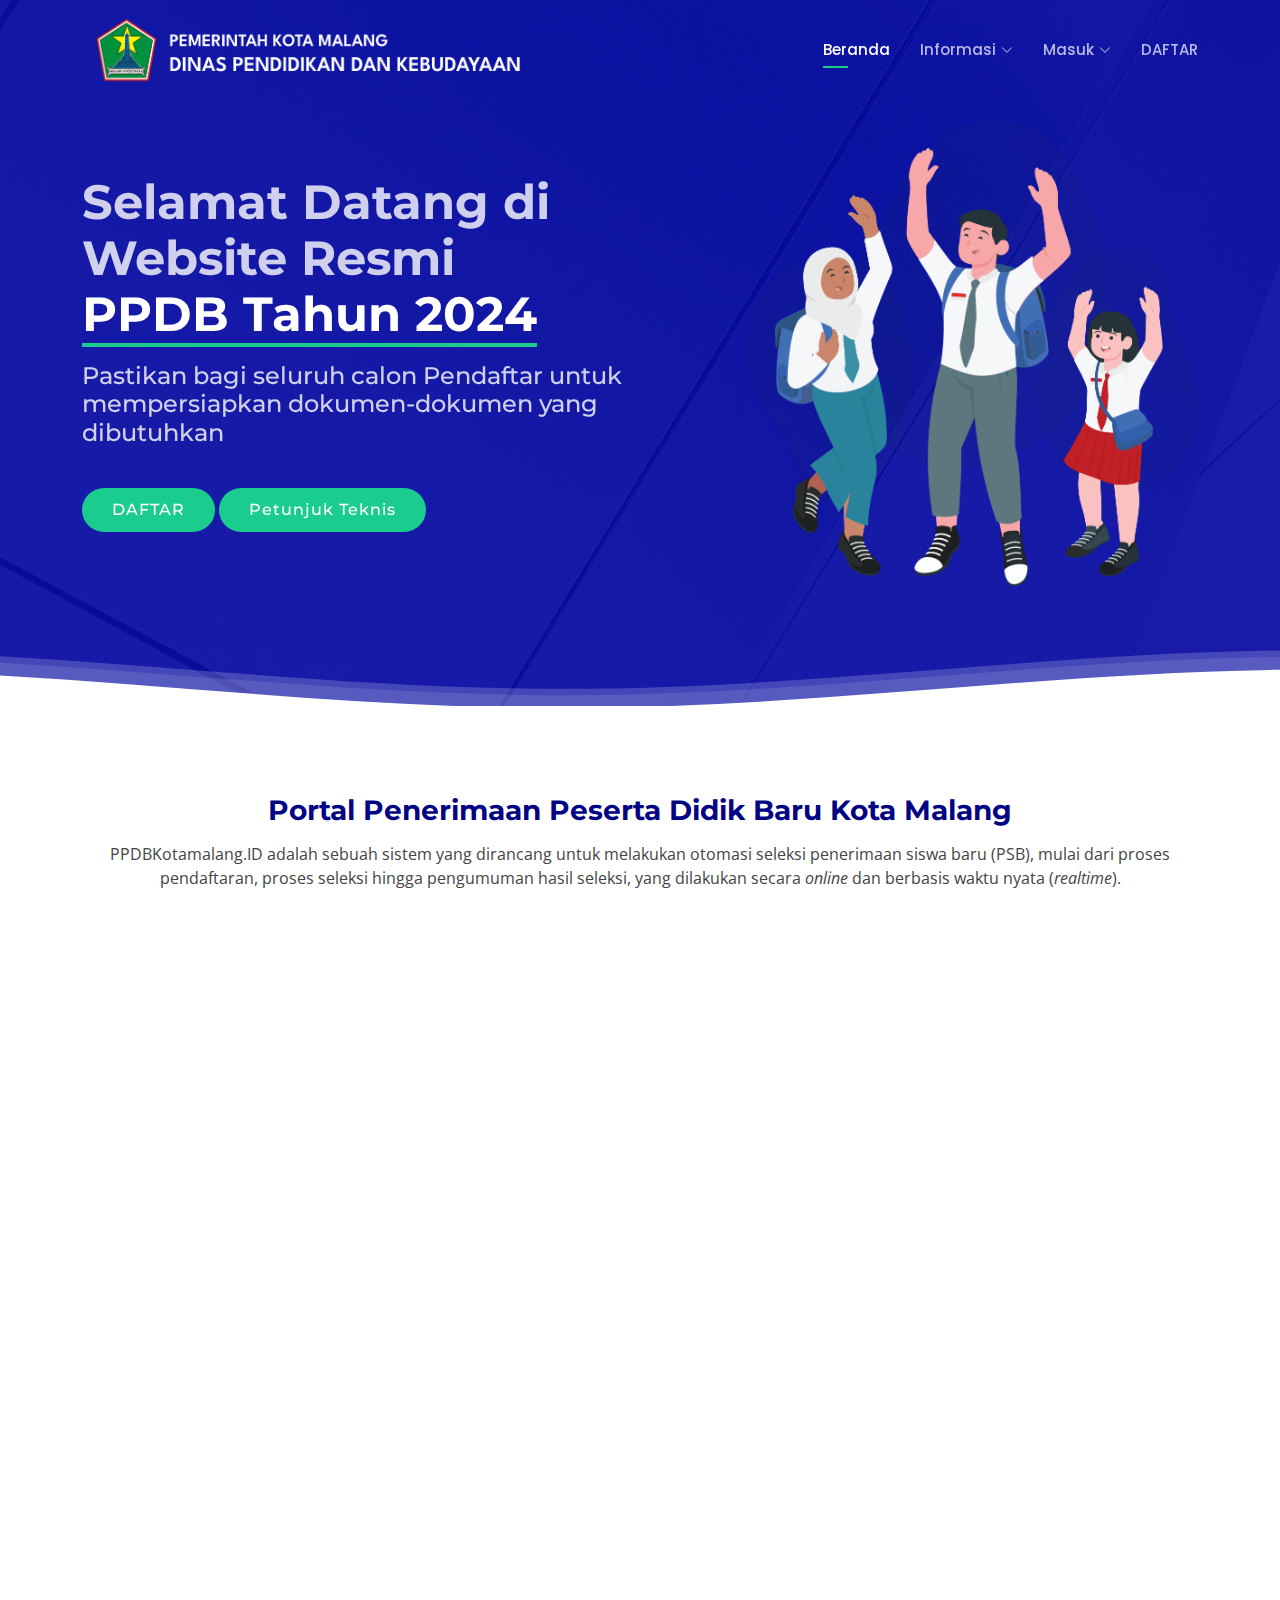
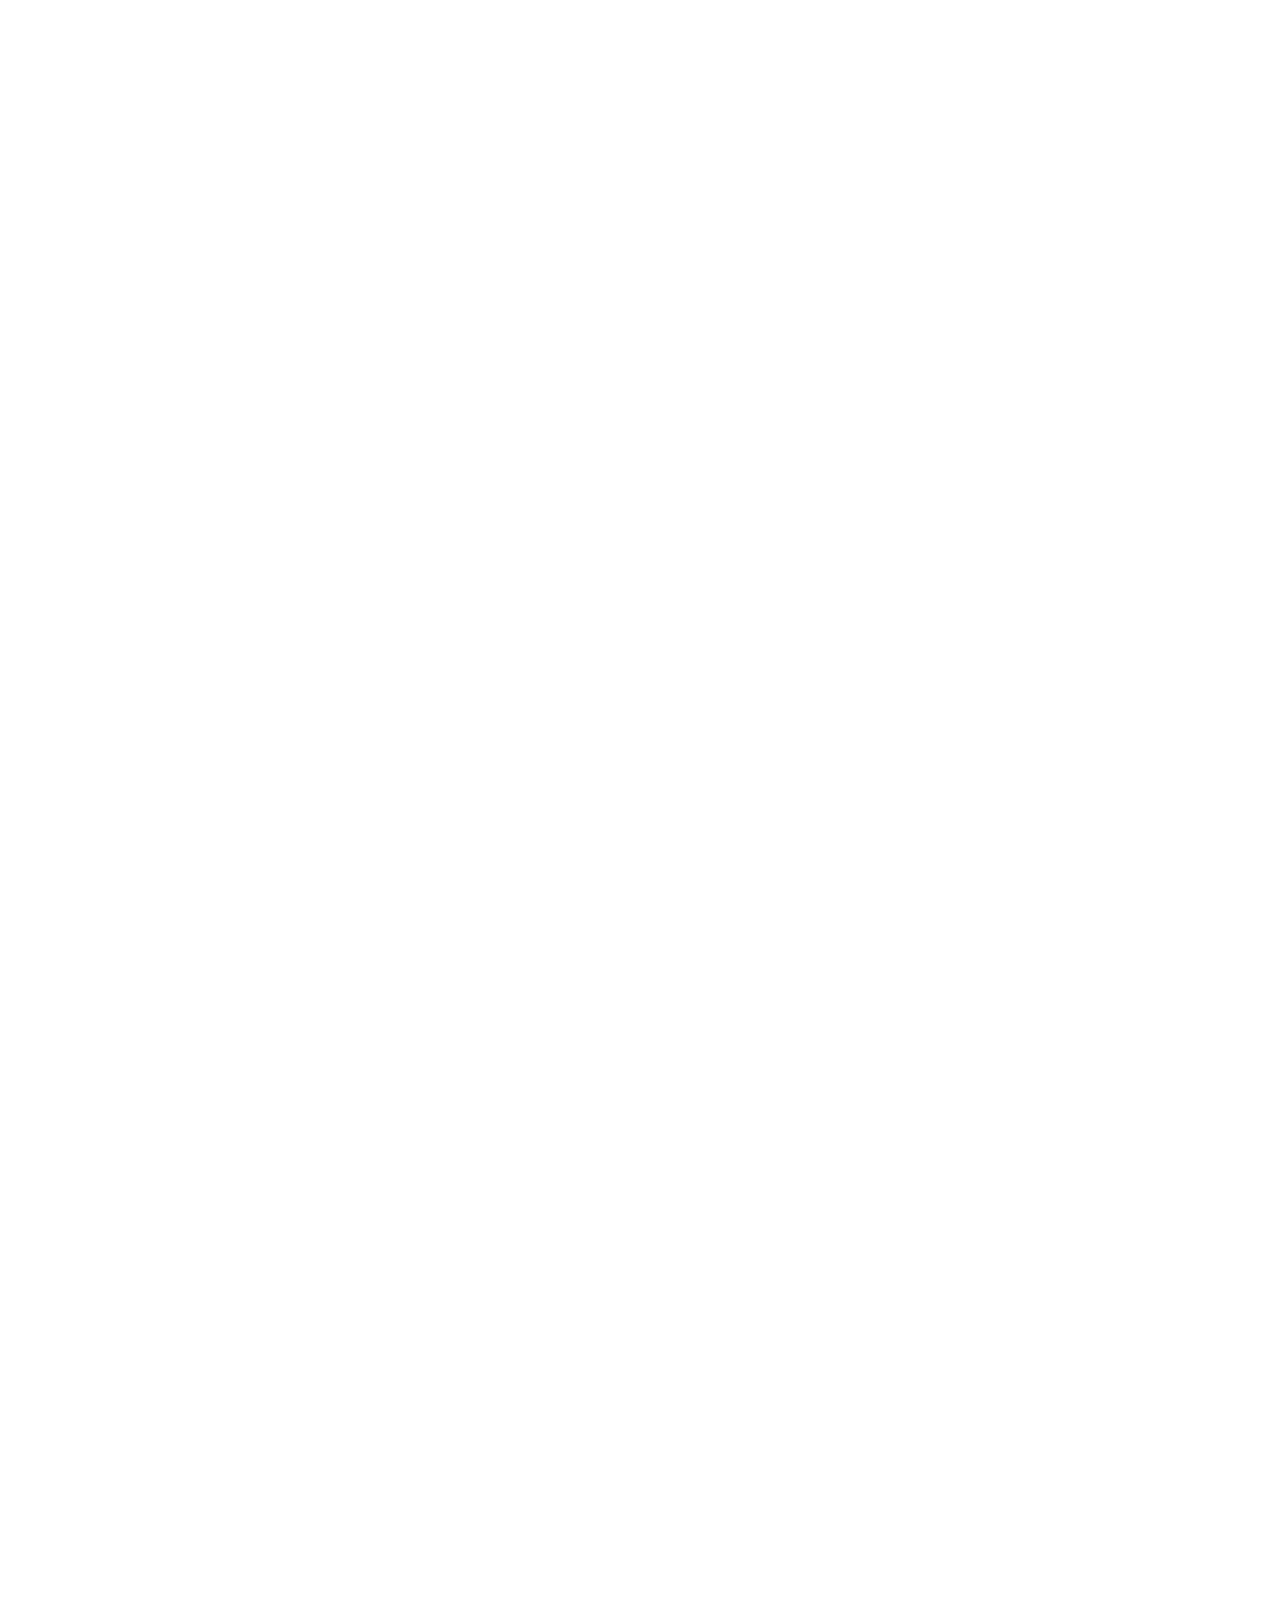
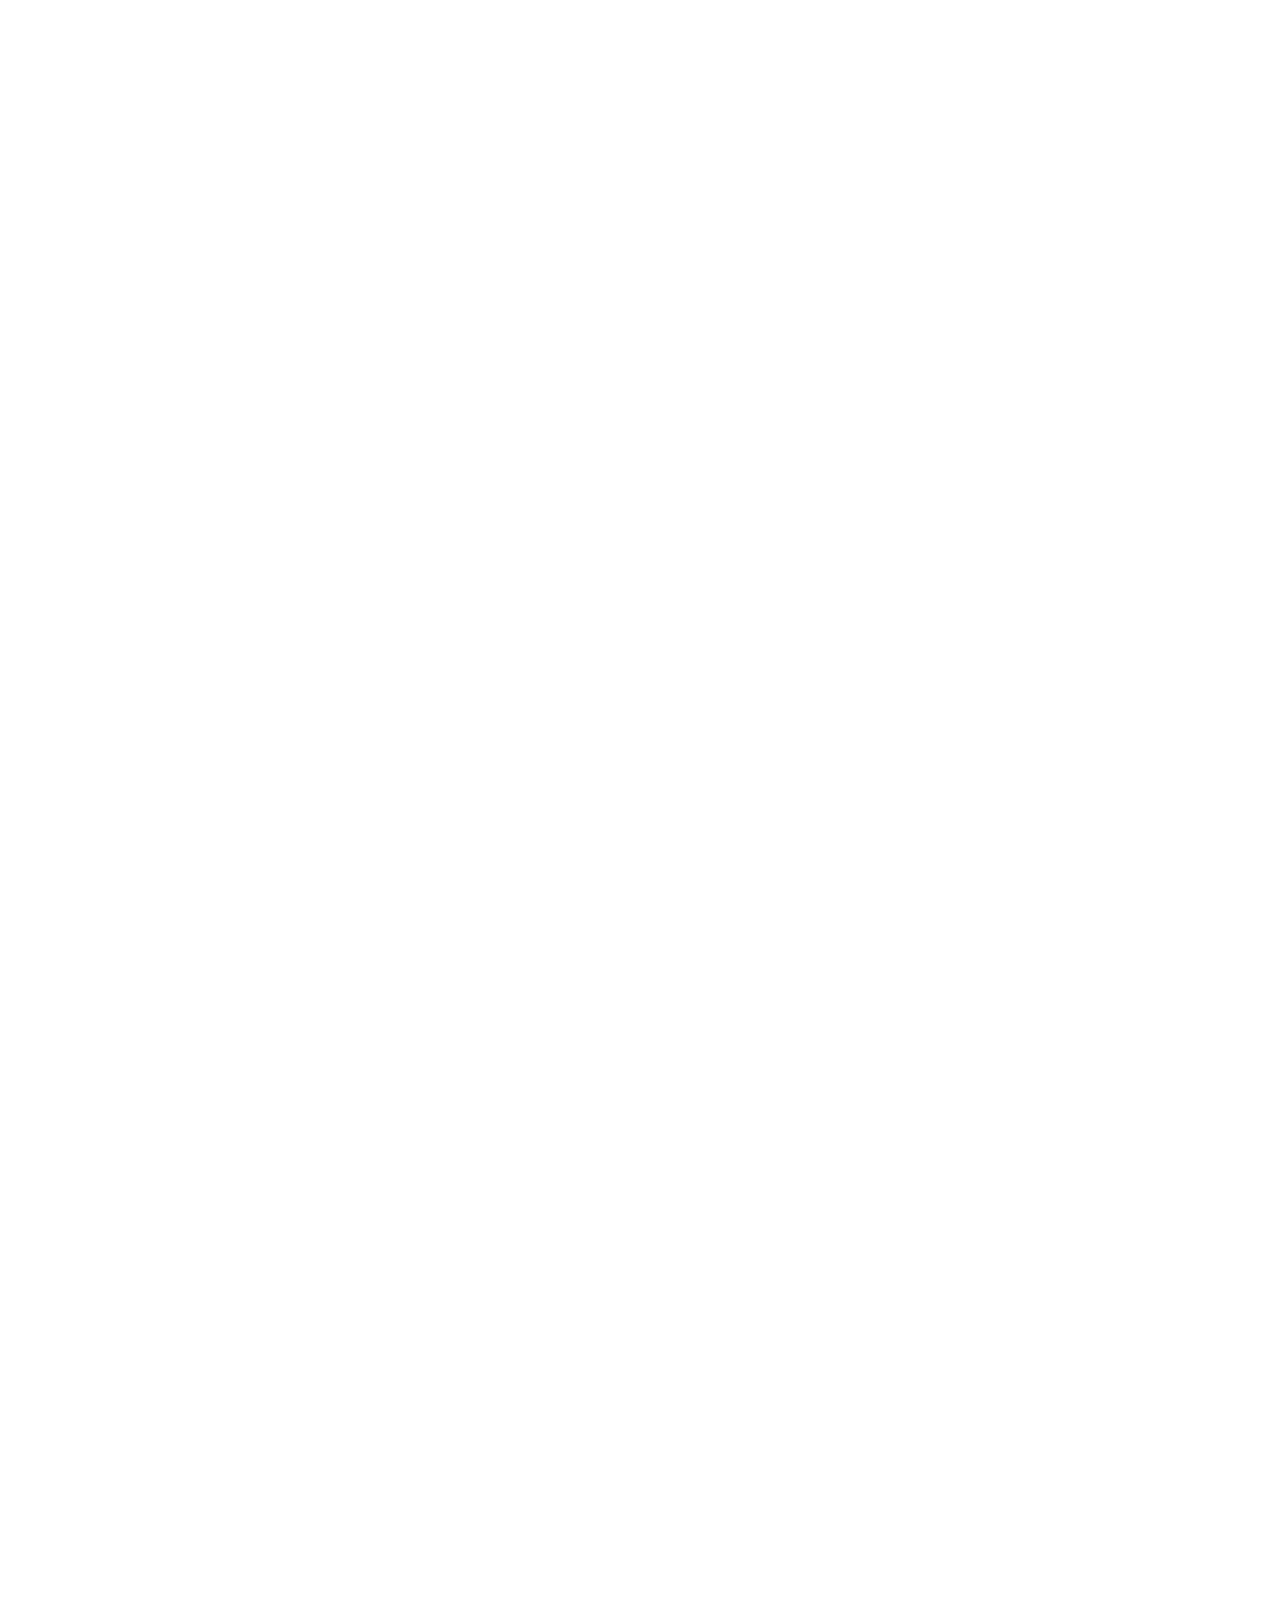
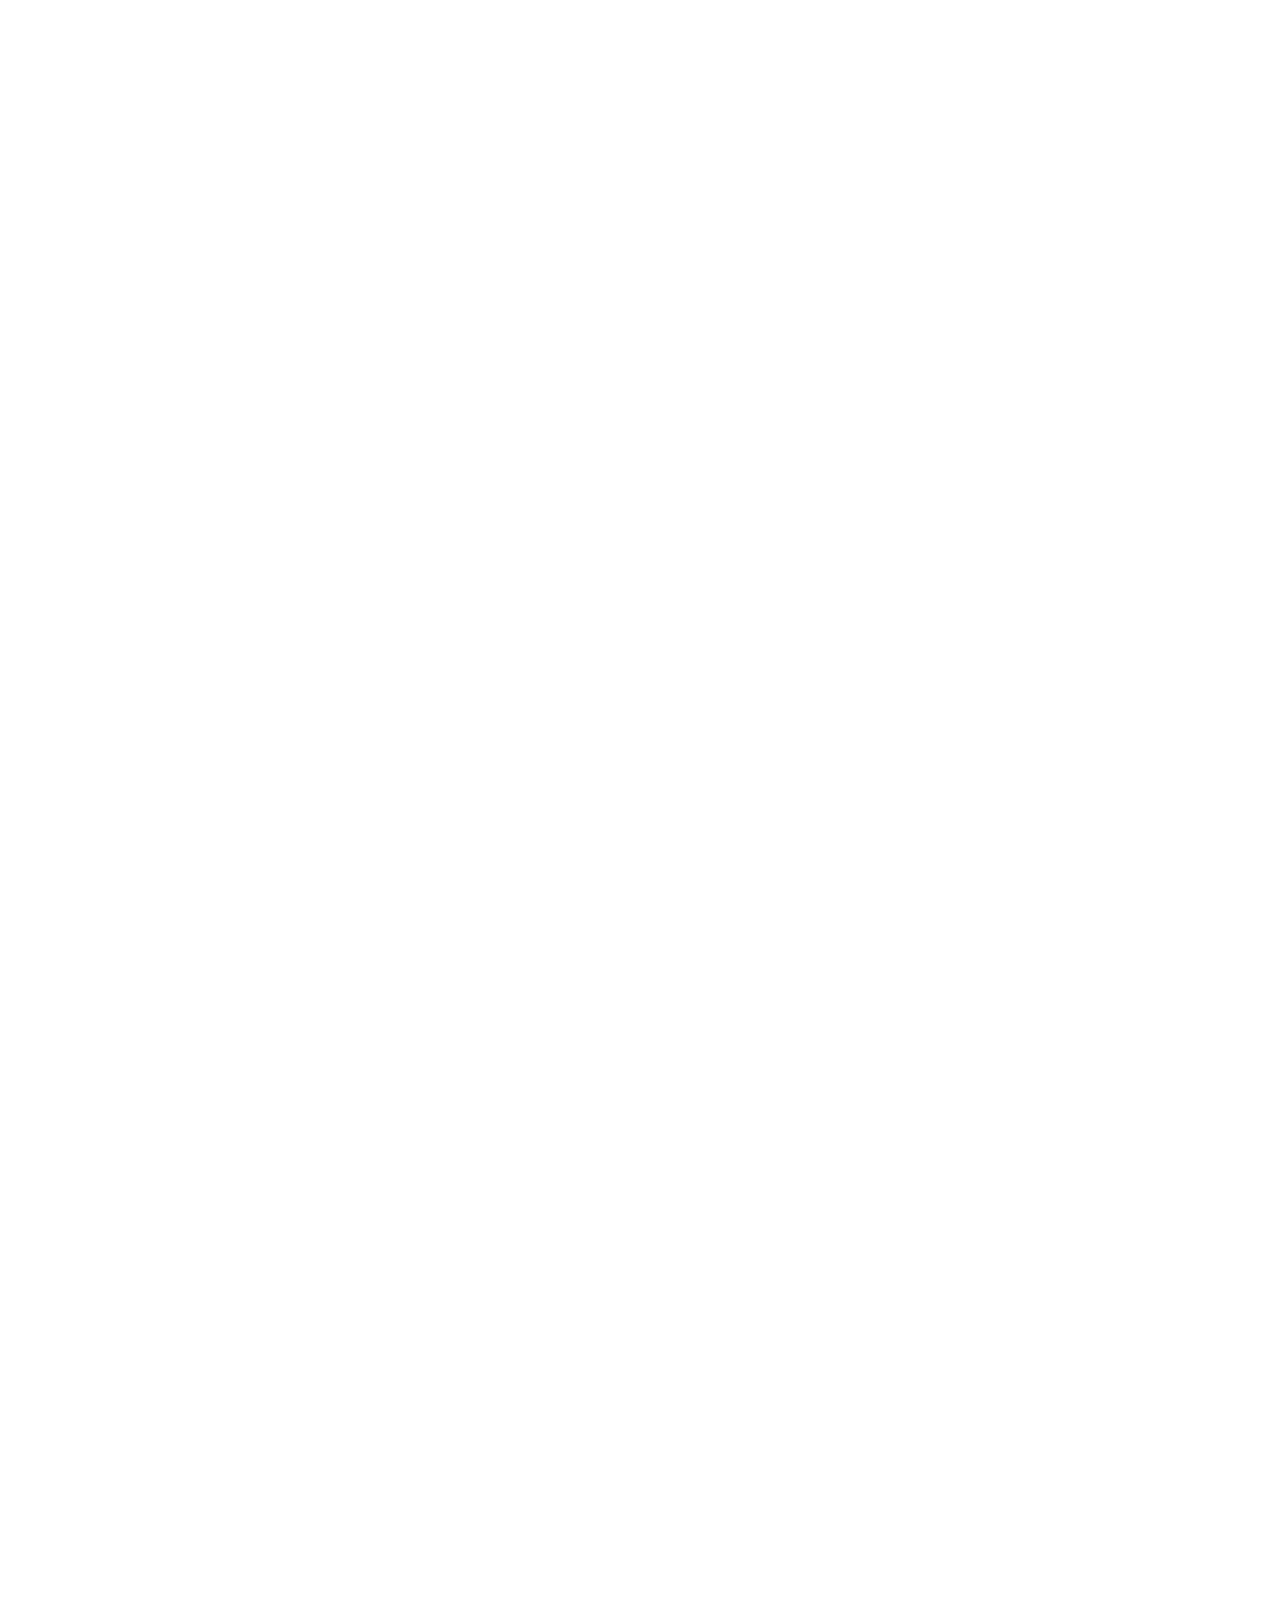
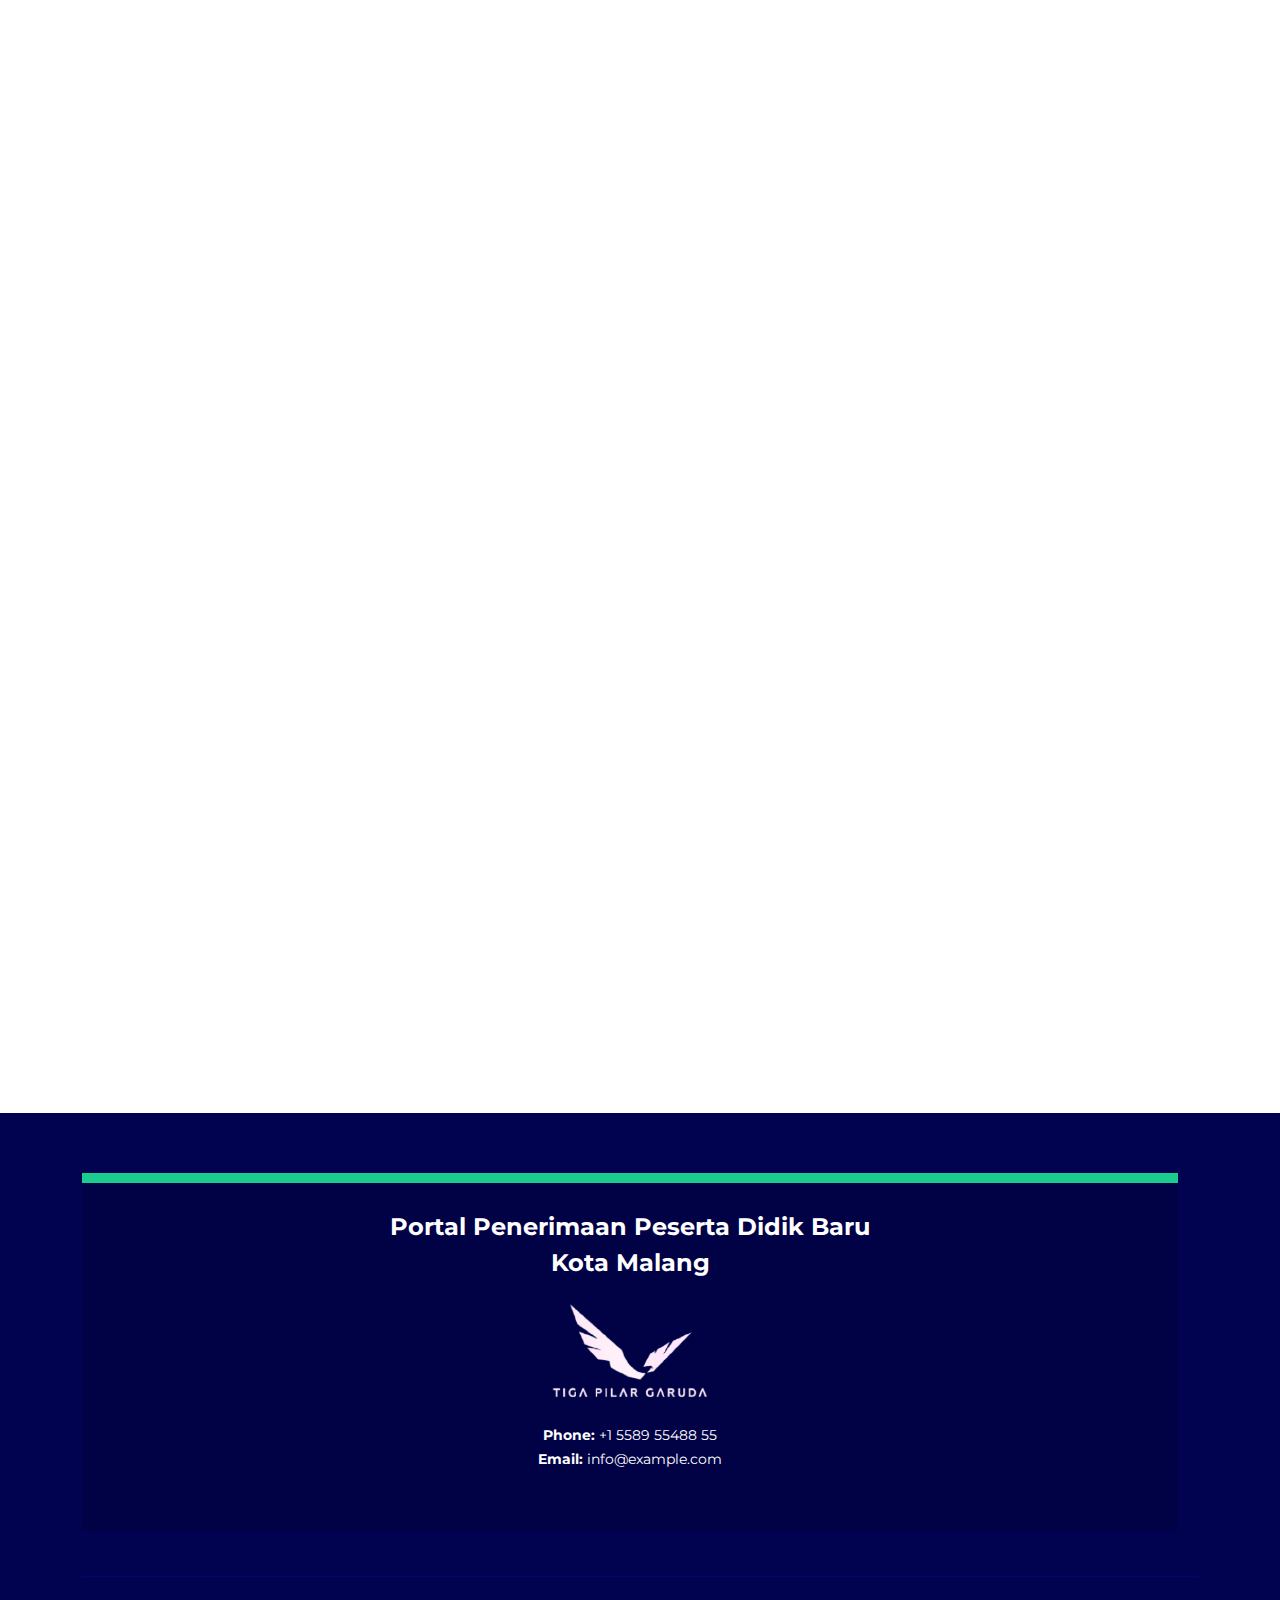
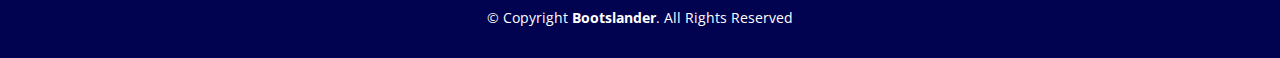
<file: index.html>
<!DOCTYPE html>
<html lang="en">

<head>
  <meta charset="utf-8">
  <meta content="width=device-width, initial-scale=1.0" name="viewport">

  <title>PPDB Kota Malang — Portal Penerimaan Peserta Didik Baru Kota Malang</title>
  <meta content="" name="description">
  <meta content="" name="keywords">

  <!-- Favicons -->
  <link href="assets/img/kota_malang.png" rel="icon">
  <link href="assets/img/kota_malang.png" rel="apple-touch-icon">

  <!-- Google Fonts -->
  <link href="https://fonts.googleapis.com/css?family=Open+Sans:300,300i,400,400i,600,600i,700,700i|Montserrat:300,300i,400,400i,500,500i,600,600i,700,700i|Poppins:300,300i,400,400i,500,500i,600,600i,700,700i" rel="stylesheet">

  <!-- Vendor CSS Files -->
  <link href="assets/vendor/aos/aos.css" rel="stylesheet">
  <link href="assets/vendor/bootstrap/css/bootstrap.min.css" rel="stylesheet">
  <link href="assets/vendor/bootstrap-icons/bootstrap-icons.css" rel="stylesheet">
  <link href="assets/vendor/boxicons/css/boxicons.min.css" rel="stylesheet">
  <link href="assets/vendor/glightbox/css/glightbox.min.css" rel="stylesheet">
  <link href="assets/vendor/remixicon/remixicon.css" rel="stylesheet">
  <link href="assets/vendor/swiper/swiper-bundle.min.css" rel="stylesheet">

  <!-- Main CSS File -->
  <link href="assets/css/style.css" rel="stylesheet">

</head>

<body>

  <!-- ======= Header ======= -->
  <header id="header" class="fixed-top d-flex align-items-center header-transparent">
    <div class="container d-flex align-items-center justify-content-between">

      <div class="logo">
        <h1><a href="index.html"><img src="assets/img/banner kota malang.png" alt="" class="img-fluid"></a></h1>
      </div>

      <nav id="navbar" class="navbar">
        <ul>
          <li><a class="nav-link scrollto active" href="#hero">Beranda</a></li>
          <!-- <li><a class="nav-link scrollto" href="#about">About</a></li>
          <li><a class="nav-link scrollto" href="#features">Features</a></li>
          <li><a class="nav-link scrollto" href="#gallery">Gallery</a></li>
          <li><a class="nav-link scrollto" href="#team">Team</a></li>
          <li><a class="nav-link scrollto" href="#pricing">Pricing</a></li> -->
          <li class="dropdown"><a href="#"><span>Informasi</span> <i class="bi bi-chevron-down"></i></a>
            <ul>
              <li><a href="assets/pages/petunjukteknis.html">Petunjuk Teknis</a></li>
              <li><a href="#">Jadwal Pelaksanaan</a></li>
              <li><a href="#">Daftar Sekolah</a></li>
              <li><a href="#">Tata Cara Pendaftaran PPDB</a></li>
              <li><a href="assets/pages/videopanduan.html">Video Panduan</a></li>
            </ul>
          </li>
          <li class="dropdown"><a href="#"><span>Masuk</span> <i class="bi bi-chevron-down"></i></a>
            <ul>
              <li><a href="login.html">Masuk Sebagai<br>Peserta</a></li>
              <li><a href="#">Masuk Sebagai<br>Operator Sekolah</a></li>
            </ul>
          </li>
          <div class="text-center text-lg-start">
            <a href="#about" class="btn-get-started scrollto">DAFTAR</a>
          </div>
        </ul>
        <i class="bi bi-list mobile-nav-toggle"></i>
      </nav><!-- .navbar -->

    </div>
  </header><!-- End Header -->

  <!-- ======= Hero Section ======= -->
  <section id="hero">

    <div class="container">
      <div class="row justify-content-between">
        <div class="col-lg-7 pt-5 pt-lg-0 order-2 order-lg-1 d-flex align-items-center">
          <div data-aos="zoom-out">
            <h1>Selamat Datang di Website Resmi <br><span>PPDB Tahun 2024</span></h1>
            <h2>Pastikan bagi seluruh calon Pendaftar untuk mempersiapkan dokumen-dokumen yang dibutuhkan</h2>
            <div class="text-center text-lg-start">
              <a href="#about" class="btn-get-started scrollto">DAFTAR</a>
              <a href="/assets/pages/petunjukteknis.html" class="btn-get-started scrollto">Petunjuk Teknis</a>
            </div>
          </div>
        </div>
        <div class="col-lg-5 order-1 order-lg-2 hero-img" data-aos="zoom-out" data-aos-delay="300">
          <img src="assets/img/assetsiswa.png" class="img-fluid animated" alt="">
        </div>
      </div>
    </div>

    <svg class="hero-waves" xmlns="http://www.w3.org/2000/svg" xmlns:xlink="http://www.w3.org/1999/xlink" viewBox="0 24 150 28 " preserveAspectRatio="none">
      <defs>
        <path id="wave-path" d="M-160 44c30 0 58-18 88-18s 58 18 88 18 58-18 88-18 58 18 88 18 v44h-352z">
      </defs>
      <g class="wave1">
        <use xlink:href="#wave-path" x="50" y="3" fill="rgba(255,255,255, .1)">
      </g>
      <g class="wave2">
        <use xlink:href="#wave-path" x="50" y="0" fill="rgba(255,255,255, .2)">
      </g>
      <g class="wave3">
        <use xlink:href="#wave-path" x="50" y="9" fill="#fff">
      </g>
    </svg>

  </section><!-- End Hero -->

  <main id="main">

    <!-- ======= About Section ======= -->

    <section id="about" class="about">
      <div class="container-fluid">

        <div class="row">
          <div class="textportal">
            <div class="icon-boxes d-flex flex-column align-items-center justify-content-center py-5 px-lg-5" data-aos="fade-left">
              <h2>Portal Penerimaan Peserta Didik Baru Kota Malang</h2>
              <p>PPDBKotamalang.ID adalah sebuah sistem yang dirancang untuk melakukan otomasi seleksi penerimaan siswa baru (PSB), mulai dari proses pendaftaran, proses seleksi hingga pengumuman hasil seleksi, yang dilakukan secara <i>online</i> dan berbasis waktu nyata (<i>realtime</i>).</p>

          </div>
        </div>

      </div>
      </div>

      <!-- End About Section -->

     <!-- ======= Team Section ======= -->
     <section id="team" class="team">
      <div class="container">

        <div class="section-title" data-aos="fade-up">
          <p>Portal Penerimaan peserta didik baru</p>
          <h2>Team</h2>
        </div>

        <div class="row" data-aos="fade-left">

    <section>
      <div class="container">
        <div class="row" data-aos="fade-left">
          <div class="col-lg-3 col-md-6">
              <div class="pic"><img src="assets/img/register.png" class="img-fluid" alt=""></div>
              <div class="member-info">
                <h4>Pendaftaran</h4>
                <span>Fitur 1</span>
              </div>
            </div>

          <div class="col-lg-3 col-md-6 mt-5 mt-md-0">
              <div class="pic"><img src="assets/img/seleksi.png" class="img-fluid" alt=""></div>
              <div class="member-info">
                <h4>Seleksi</h4>
                <span>Fitur 2</span>
              </div>
            </div>

          <div class="col-lg-3 col-md-6 mt-5 mt-lg-0">
              <div class="pic"><img src="assets/img/news.png" class="img-fluid" alt=""></div>
              <div class="member-info">
                <h4>Pengumuman</h4>
                <span>Fitur 3</span>
              </div>
            </div>  

          <div class="col-lg-3 col-md-6 mt-5 mt-lg-0">
              <div class="pic"><img src="assets/img/realtime.png" class="img-fluid" alt=""></div>
              <div class="member-info">
                <h4>Realtime</h4>
                <span>Fitur 4</span>
              </div>
            </div>
        </div>
      </div>
    </section>
    <!-- End Team Section -->

    <!-- ======= Features Section ======= -->
    <section id="features" class="features">
      <div class="container">

        <div class="section-title" data-aos="fade-up">
          <h2>Features</h2>
          <p>Jumlah Sebaran Sekolah di Kota Malang</p>
        </div>


      </div>
    </section><!-- End Features Section -->

    <!-- ======= Counts Section ======= -->
    <section id="counts" class="counts">
      <div class="container">

        <div class="row" data-aos="fade-up">

          <div class="col-lg-3 col-md-6">
            <div class="count-box">
              <i class="bi bi-mortarboard-fill"></i>
              <span data-purecounter-start="0" data-purecounter-end="4" data-purecounter-duration="1" class="purecounter"></span>
              <div class="title">
                <h5>Taman Kanak-Kanak (TK)</h5>
              </div>
            </div>
          </div>

          <div class="col-lg-3 col-md-6 mt-5 mt-md-0">
            <div class="count-box">
              <i class="bi bi-mortarboard-fill"></i>
              <span data-purecounter-start="0" data-purecounter-end="195" data-purecounter-duration="1" class="purecounter"></span>
              <p>SD</p>
            </div>
          </div>

          <div class="col-lg-3 col-md-6 mt-5 mt-lg-0">
            <div class="count-box">
              <i class="bi bi-mortarboard-fill"></i>
              <span data-purecounter-start="0" data-purecounter-end="30" data-purecounter-duration="1" class="purecounter"></span>
              <p>SMP</p>
            </div>
          </div>

        </div>

      </div>
    </section><!-- End Counts Section -->

    <!-- ======= Details Section ======= -->
    <section id="details" class="details">
      <div class="container">

        <div class="row content">
          <div class="col-md-4" data-aos="fade-right">
            <img src="assets/img/PPDB.jpg" class="img-fluid" alt="">
          </div>
          <div class="col-md-8 pt-4" data-aos="fade-up">
            <h3>PPDB 2023 ? DirumahAja! PPDB From Home</h3>
            <p class="fst-italic">
              Penerimaan Peserta Didik Baru (PPDB) merupakan salah satu kegiatan yang berpotensi tinggi untuk membuat masa berkumpul di tempat publik seperti Sekolah ataupun Dinas Pendidikan. Untuk mendukung kebijakan pemerintah dan menghindari potensi tersebut dengan dikeluarkannya Permendikbud RI Nomor 1 Tahun 2021 tentang Penerimaan Peserta Didik Baru pada Taman Kanak-Kanak, Sekolah Dasar, Sekolah Menegah Pertama
            </p>
            <ul>
              <li><i class="bi bi-check"></i> Pendaftaran Online dari rumah oleh calon peserta didik #DiRumahAja</li>
              <li><i class="bi bi-check"></i> Verifikasi Pendaftaran Online dari rumah oleh Admin/Operator Sekolah #DiRumahAJa #WorkFromHome</li>
              <li><i class="bi bi-check"></i> Melihat hasil seleksi PPDB dari rumah oleh calon peserta didik #DiRumahAja</li>
            </ul>
            <a href="#" class="btn-get-started-lht">Lihat Selengkapnya</a>
          </div>
        </div>

        <div class="row content">
          <div class="col-md-4 order-1 order-md-2" data-aos="fade-left">
            <img src="assets/img/details-2.png" class="img-fluid" alt="">
          </div>
          <div class="col-md-8 pt-5 order-2 order-md-1" data-aos="fade-up">
            <h3>Corporis temporibus maiores provident</h3>
            <p class="fst-italic">
              Lorem ipsum dolor sit amet, consectetur adipiscing elit, sed do eiusmod tempor incididunt ut labore et dolore
              magna aliqua.
            </p>
            <p>
              Ullamco laboris nisi ut aliquip ex ea commodo consequat. Duis aute irure dolor in reprehenderit in voluptate
              velit esse cillum dolore eu fugiat nulla pariatur. Excepteur sint occaecat cupidatat non proident, sunt in
              culpa qui officia deserunt mollit anim id est laborum
            </p>
            <p>
              Inventore id enim dolor dicta qui et magni molestiae. Mollitia optio officia illum ut cupiditate eos autem. Soluta dolorum repellendus repellat amet autem rerum illum in. Quibusdam occaecati est nisi esse. Saepe aut dignissimos distinctio id enim.
            </p>
          </div>
        </div>

        <div class="row content">
          <div class="col-md-4" data-aos="fade-right">
            <img src="assets/img/details-3.png" class="img-fluid" alt="">
          </div>
          <div class="col-md-8 pt-5" data-aos="fade-up">
            <h3>Sunt consequatur ad ut est nulla consectetur reiciendis animi voluptas</h3>
            <p>Cupiditate placeat cupiditate placeat est ipsam culpa. Delectus quia minima quod. Sunt saepe odit aut quia voluptatem hic voluptas dolor doloremque.</p>
            <ul>
              <li><i class="bi bi-check"></i> Ullamco laboris nisi ut aliquip ex ea commodo consequat.</li>
              <li><i class="bi bi-check"></i> Duis aute irure dolor in reprehenderit in voluptate velit.</li>
              <li><i class="bi bi-check"></i> Facilis ut et voluptatem aperiam. Autem soluta ad fugiat.</li>
            </ul>
            <p>
              Qui consequatur temporibus. Enim et corporis sit sunt harum praesentium suscipit ut voluptatem. Et nihil magni debitis consequatur est.
            </p>
            <p>
              Suscipit enim et. Ut optio esse quidem quam reiciendis esse odit excepturi. Vel dolores rerum soluta explicabo vel fugiat eum non.
            </p>
          </div>
        </div>

        <div class="row content">
          <div class="col-md-4 order-1 order-md-2" data-aos="fade-left">
            <img src="assets/img/details-4.png" class="img-fluid" alt="">
          </div>
          <div class="col-md-8 pt-5 order-2 order-md-1" data-aos="fade-up">
            <h3>Quas et necessitatibus eaque impedit ipsum animi consequatur incidunt in</h3>
            <p class="fst-italic">
              Lorem ipsum dolor sit amet, consectetur adipiscing elit, sed do eiusmod tempor incididunt ut labore et dolore
              magna aliqua.
            </p>
            <p>
              Ullamco laboris nisi ut aliquip ex ea commodo consequat. Duis aute irure dolor in reprehenderit in voluptate
              velit esse cillum dolore eu fugiat nulla pariatur. Excepteur sint occaecat cupidatat non proident, sunt in
              culpa qui officia deserunt mollit anim id est laborum
            </p>
            <ul>
              <li><i class="bi bi-check"></i> Et praesentium laboriosam architecto nam .</li>
              <li><i class="bi bi-check"></i> Eius et voluptate. Enim earum tempore aliquid. Nobis et sunt consequatur. Aut repellat in numquam velit quo dignissimos et.</li>
              <li><i class="bi bi-check"></i> Facilis ut et voluptatem aperiam. Autem soluta ad fugiat.</li>
            </ul>
          </div>
        </div>

      </div>
    </section><!-- End Details Section -->

    <!-- ======= Gallery Section ======= -->
    <section id="gallery" class="gallery">
      <div class="container">

        <div class="section-title" data-aos="fade-up">
          <h2>Gallery</h2>
          <p>Check our Gallery</p>
        </div>

        <div class="row g-0" data-aos="fade-left">

          <div class="col-lg-3 col-md-4">
            <div class="gallery-item" data-aos="zoom-in" data-aos-delay="100">
              <a href="assets/img/gallery/gallery-1.jpg" class="gallery-lightbox">
                <img src="assets/img/gallery/gallery-1.jpg" alt="" class="img-fluid">
              </a>
            </div>
          </div>

          <div class="col-lg-3 col-md-4">
            <div class="gallery-item" data-aos="zoom-in" data-aos-delay="150">
              <a href="assets/img/gallery/gallery-2.jpg" class="gallery-lightbox">
                <img src="assets/img/gallery/gallery-2.jpg" alt="" class="img-fluid">
              </a>
            </div>
          </div>

          <div class="col-lg-3 col-md-4">
            <div class="gallery-item" data-aos="zoom-in" data-aos-delay="200">
              <a href="assets/img/gallery/gallery-3.jpg" class="gallery-lightbox">
                <img src="assets/img/gallery/gallery-3.jpg" alt="" class="img-fluid">
              </a>
            </div>
          </div>

          <div class="col-lg-3 col-md-4">
            <div class="gallery-item" data-aos="zoom-in" data-aos-delay="250">
              <a href="assets/img/gallery/gallery-4.jpg" class="gallery-lightbox">
                <img src="assets/img/gallery/gallery-4.jpg" alt="" class="img-fluid">
              </a>
            </div>
          </div>

          <div class="col-lg-3 col-md-4">
            <div class="gallery-item" data-aos="zoom-in" data-aos-delay="300">
              <a href="assets/img/gallery/gallery-5.jpg" class="gallery-lightbox">
                <img src="assets/img/gallery/gallery-5.jpg" alt="" class="img-fluid">
              </a>
            </div>
          </div>

          <div class="col-lg-3 col-md-4">
            <div class="gallery-item" data-aos="zoom-in" data-aos-delay="350">
              <a href="assets/img/gallery/gallery-6.jpg" class="gallery-lightbox">
                <img src="assets/img/gallery/gallery-6.jpg" alt="" class="img-fluid">
              </a>
            </div>
          </div>

          <div class="col-lg-3 col-md-4">
            <div class="gallery-item" data-aos="zoom-in" data-aos-delay="400">
              <a href="assets/img/gallery/gallery-7.jpg" class="gallery-lightbox">
                <img src="assets/img/gallery/gallery-7.jpg" alt="" class="img-fluid">
              </a>
            </div>
          </div>

          <div class="col-lg-3 col-md-4">
            <div class="gallery-item" data-aos="zoom-in" data-aos-delay="450">
              <a href="assets/img/gallery/gallery-8.jpg" class="gallery-lightbox">
                <img src="assets/img/gallery/gallery-8.jpg" alt="" class="img-fluid">
              </a>
            </div>
          </div>

        </div>

      </div>
    </section><!-- End Gallery Section -->

    <!-- ======= Testimonials Section ======= \
    <section id="testimonials" class="testimonials">
      <div class="container">

        <div class="testimonials-slider swiper" data-aos="fade-up" data-aos-delay="100">
          <div class="swiper-wrapper">

            <div class="swiper-slide">
              <div class="testimonial-item">
                <img src="assets/img/testimonials/testimonials-1.jpg" class="testimonial-img" alt="">
                <h3>Saul Goodman</h3>
                <h4>Ceo &amp; Founder</h4>
                <p>
                  <i class="bx bxs-quote-alt-left quote-icon-left"></i>
                  Proin iaculis purus consequat sem cure digni ssim donec porttitora entum suscipit rhoncus. Accusantium quam, ultricies eget id, aliquam eget nibh et. Maecen aliquam, risus at semper.
                  <i class="bx bxs-quote-alt-right quote-icon-right"></i>
                </p>
              </div>
            </div>

            <div class="swiper-slide">
              <div class="testimonial-item">
                <img src="assets/img/testimonials/testimonials-2.jpg" class="testimonial-img" alt="">
                <h3>Sara Wilsson</h3>
                <h4>Designer</h4>
                <p>
                  <i class="bx bxs-quote-alt-left quote-icon-left"></i>
                  Export tempor illum tamen malis malis eram quae irure esse labore quem cillum quid cillum eram malis quorum velit fore eram velit sunt aliqua noster fugiat irure amet legam anim culpa.
                  <i class="bx bxs-quote-alt-right quote-icon-right"></i>
                </p>
              </div>
            </div>

            <div class="swiper-slide">
              <div class="testimonial-item">
                <img src="assets/img/testimonials/testimonials-3.jpg" class="testimonial-img" alt="">
                <h3>Jena Karlis</h3>
                <h4>Store Owner</h4>
                <p>
                  <i class="bx bxs-quote-alt-left quote-icon-left"></i>
                  Enim nisi quem export duis labore cillum quae magna enim sint quorum nulla quem veniam duis minim tempor labore quem eram duis noster aute amet eram fore quis sint minim.
                  <i class="bx bxs-quote-alt-right quote-icon-right"></i>
                </p>
              </div>
            </div>

            <div class="swiper-slide">
              <div class="testimonial-item">
                <img src="assets/img/testimonials/testimonials-4.jpg" class="testimonial-img" alt="">
                <h3>Matt Brandon</h3>
                <h4>Freelancer</h4>
                <p>
                  <i class="bx bxs-quote-alt-left quote-icon-left"></i>
                  Fugiat enim eram quae cillum dolore dolor amet nulla culpa multos export minim fugiat minim velit minim dolor enim duis veniam ipsum anim magna sunt elit fore quem dolore labore illum veniam.
                  <i class="bx bxs-quote-alt-right quote-icon-right"></i>
                </p>
              </div>
            </div>

            <div class="swiper-slide">
              <div class="testimonial-item">
                <img src="assets/img/testimonials/testimonials-5.jpg" class="testimonial-img" alt="">
                <h3>John Larson</h3>
                <h4>Entrepreneur</h4>
                <p>
                  <i class="bx bxs-quote-alt-left quote-icon-left"></i>
                  Quis quorum aliqua sint quem legam fore sunt eram irure aliqua veniam tempor noster veniam enim culpa labore duis sunt culpa nulla illum cillum fugiat legam esse veniam culpa fore nisi cillum quid.
                  <i class="bx bxs-quote-alt-right quote-icon-right"></i>
                </p>
              </div>
            </div>

          </div>
          <div class="swiper-pagination"></div>
        </div>

      </div>
    </section> End Testimonials Section -->


    <!-- ======= Pricing Section ======= -->
    <section id="pricing" class="pricing">
      <div class="container">

        <div class="section-title" data-aos="fade-up">
          <h2>Pricing</h2>
          <p>Check our Pricing</p>
        </div>

        <div class="row" data-aos="fade-left">

          <div class="col-lg-3 col-md-6">
            <div class="box" data-aos="zoom-in" data-aos-delay="100">
              <h3>Free</h3>
              <h4><sup>$</sup>0<span> / month</span></h4>
              <ul>
                <li>Aida dere</li>
                <li>Nec feugiat nisl</li>
                <li>Nulla at volutpat dola</li>
                <li class="na">Pharetra massa</li>
                <li class="na">Massa ultricies mi</li>
              </ul>
              <div class="btn-wrap">
                <a href="#" class="btn-buy">Buy Now</a>
              </div>
            </div>
          </div>

          <div class="col-lg-3 col-md-6 mt-4 mt-md-0">
            <div class="box featured" data-aos="zoom-in" data-aos-delay="200">
              <h3>Business</h3>
              <h4><sup>$</sup>19<span> / month</span></h4>
              <ul>
                <li>Aida dere</li>
                <li>Nec feugiat nisl</li>
                <li>Nulla at volutpat dola</li>
                <li>Pharetra massa</li>
                <li class="na">Massa ultricies mi</li>
              </ul>
              <div class="btn-wrap">
                <a href="#" class="btn-buy">Buy Now</a>
              </div>
            </div>
          </div>

          <div class="col-lg-3 col-md-6 mt-4 mt-lg-0">
            <div class="box" data-aos="zoom-in" data-aos-delay="300">
              <h3>Developer</h3>
              <h4><sup>$</sup>29<span> / month</span></h4>
              <ul>
                <li>Aida dere</li>
                <li>Nec feugiat nisl</li>
                <li>Nulla at volutpat dola</li>
                <li>Pharetra massa</li>
                <li>Massa ultricies mi</li>
              </ul>
              <div class="btn-wrap">
                <a href="#" class="btn-buy">Buy Now</a>
              </div>
            </div>
          </div>

          <div class="col-lg-3 col-md-6 mt-4 mt-lg-0">
            <div class="box" data-aos="zoom-in" data-aos-delay="400">
              <span class="advanced">Advanced</span>
              <h3>Ultimate</h3>
              <h4><sup>$</sup>49<span> / month</span></h4>
              <ul>
                <li>Aida dere</li>
                <li>Nec feugiat nisl</li>
                <li>Nulla at volutpat dola</li>
                <li>Pharetra massa</li>
                <li>Massa ultricies mi</li>
              </ul>
              <div class="btn-wrap">
                <a href="#" class="btn-buy">Buy Now</a>
              </div>
            </div>
          </div>

        </div>

      </div>
    </section><!-- End Pricing Section -->

    <!-- ======= F.A.Q Section ======= -->
    <section id="faq" class="faq section-bg">
      <div class="container">

        <div class="section-title" data-aos="fade-up">
          <h2>Video panduan penggunaan Aplikasi PPDB Kota Malang</h2>
          <p>Video Panduan</p>
        </div>

        <div class="faq-list">
          <ul>
            <li data-aos="fade-up" data-aos-delay="50">
              <i class="bx bx-help-circle icon-help"></i> <a data-bs-toggle="collapse" data-bs-target="#faq-list-1" class="collapsed"> Cara Login pada Aplikasi <i class="bx bx-chevron-down icon-show"></i><i class="bx bx-chevron-up icon-close"></i></a>
              <div id="faq-list-1" class="collapse show" data-bs-parent=".faq-list">
                <iframe width="100%" height="315" src="https://www.youtube.com/embed/HsR9OFDjpMI" title="YouTube video player" frameborder="0" allow="accelerometer; autoplay; clipboard-write; encrypted-media; gyroscope; picture-in-picture; web-share" allowfullscreen></iframe>
              </div>
            </li>

            <li data-aos="fade-up" data-aos-delay="100">
              <i class="bx bx-help-circle icon-help"></i> <a data-bs-toggle="collapse" data-bs-target="#faq-list-2" class="collapsed"> Cara Reset Password <i class="bx bx-chevron-down icon-show"></i><i class="bx bx-chevron-up icon-close"></i></a>
              <div id="faq-list-2" class="collapse" data-bs-parent=".faq-list">
                <iframe width="100%" height="315" src="https://www.youtube.com/embed/_UC3lslKcTc" title="YouTube video player" frameborder="0" allow="accelerometer; autoplay; clipboard-write; encrypted-media; gyroscope; picture-in-picture; web-share" allowfullscreen></iframe>
              </div>
            </li>

            <li data-aos="fade-up" data-aos-delay="200">
              <i class="bx bx-help-circle icon-help"></i> <a data-bs-toggle="collapse" data-bs-target="#faq-list-3" class="collapsed"> Cara Tambah Peserta dalam Aplikasi <i class="bx bx-chevron-down icon-show"></i><i class="bx bx-chevron-up icon-close"></i></a>
              <div id="faq-list-3" class="collapse" data-bs-parent=".faq-list">
                <iframe width="100%" height="315" src="https://www.youtube.com/embed/tqN8PFaT5OY" title="YouTube video player" frameborder="0" allow="accelerometer; autoplay; clipboard-write; encrypted-media; gyroscope; picture-in-picture; web-share" allowfullscreen></iframe>
              </div>
            </li>

            <li data-aos="fade-up" data-aos-delay="300">
              <i class="bx bx-help-circle icon-help"></i> <a data-bs-toggle="collapse" data-bs-target="#faq-list-4" class="collapsed"> Cara Membuat Akun <i class="bx bx-chevron-down icon-show"></i><i class="bx bx-chevron-up icon-close"></i></a>
              <div id="faq-list-4" class="collapse" data-bs-parent=".faq-list">
                <iframe loading="lazy" width="100%" height="315" src="https://www.youtube.com/embed/0LEcgepq_Y0" title="YouTube video player" frameborder="0" allow="accelerometer; autoplay; clipboard-write; encrypted-media; gyroscope; picture-in-picture; web-share" allowfullscreen></iframe>
              </div>
            </li>

            <li data-aos="fade-up" data-aos-delay="400">
              <i class="bx bx-help-circle icon-help"></i> <a data-bs-toggle="collapse" data-bs-target="#faq-list-5" class="collapsed"> Cara Cetak Kartu Pendaftaran <i class="bx bx-chevron-down icon-show"></i><i class="bx bx-chevron-up icon-close"></i></a>
              <div id="faq-list-5" class="collapse" data-bs-parent=".faq-list">
                <iframe loading="lazy" width="100%" height="315" src="https://www.youtube.com/embed/hqQ7_cLRPig" title="YouTube video player" frameborder="0" allow="accelerometer; autoplay; clipboard-write; encrypted-media; gyroscope; picture-in-picture; web-share" allowfullscreen></iframe>
              </div>
            </li>

            <li data-aos="fade-up" data-aos-delay="500">
              <i class="bx bx-help-circle icon-help"></i> <a data-bs-toggle="collapse" data-bs-target="#faq-list-6" class="collapsed"> Cara Melihat Hasil Sementara <i class="bx bx-chevron-down icon-show"></i><i class="bx bx-chevron-up icon-close"></i></a>
              <div id="faq-list-6" class="collapse" data-bs-parent=".faq-list">
                <iframe loading="lazy" width="100%" height="315" src="https://www.youtube.com/embed/gQnMUOmx1wM" title="YouTube video player" frameborder="0" allow="accelerometer; autoplay; clipboard-write; encrypted-media; gyroscope; picture-in-picture; web-share" allowfullscreen></iframe>
              </div>
            </li>

            <li data-aos="fade-up" data-aos-delay="600">
              <i class="bx bx-help-circle icon-help"></i> <a data-bs-toggle="collapse" data-bs-target="#faq-list-7" class="collapsed"> Cara Cetak Kartu Penerimaan <i class="bx bx-chevron-down icon-show"></i><i class="bx bx-chevron-up icon-close"></i></a>
              <div id="faq-list-7" class="collapse" data-bs-parent=".faq-list">
                <iframe loading="lazy" width="100%" height="315" src="https://www.youtube.com/embed/dcb2Ah6VmQ8" title="YouTube video player" frameborder="0" allow="accelerometer; autoplay; clipboard-write; encrypted-media; gyroscope; picture-in-picture; web-share" allowfullscreen></iframe>
              </div>
            </li>

            <li data-aos="fade-up" data-aos-delay="700">
              <i class="bx bx-help-circle icon-help"></i> <a data-bs-toggle="collapse" data-bs-target="#faq-list-8" class="collapsed"> Cara Mendapatkan Alamat dengan Google Maps <i class="bx bx-chevron-down icon-show"></i><i class="bx bx-chevron-up icon-close"></i></a>
              <div id="faq-list-8" class="collapse" data-bs-parent=".faq-list">
                <iframe loading="lazy" width="100%" height="315" src="https://www.youtube.com/embed/PfFAcuAI-fs" title="YouTube video player" frameborder="0" allow="accelerometer; autoplay; clipboard-write; encrypted-media; gyroscope; picture-in-picture; web-share" allowfullscreen></iframe>
              </div>
            </li>

          </ul>
        </div>

      </div>
    </section><!-- End F.A.Q Section -->

    <!-- ======= Contact Section ======= -->
    <section id="contact" class="contact">
      <div class="container">

        <div class="section-title" data-aos="fade-up">
          <h2>Contact</h2>
          <p>Contact Us</p>
        </div>

        <div class="row">

          <div class="col-lg-4" data-aos="fade-right" data-aos-delay="100">
            <div class="info">
              <div class="address">
                <i class="bi bi-geo-alt"></i>
                <h4>Location:</h4>
                <p>A108 Adam Street, New York, NY 535022</p>
              </div>

              <div class="email">
                <i class="bi bi-envelope"></i>
                <h4>Email:</h4>
                <p>info@example.com</p>
              </div>

              <div class="phone">
                <i class="bi bi-phone"></i>
                <h4>Call:</h4>
                <p>+1 5589 55488 55s</p>
              </div>

            </div>

          </div>

          <div class="col-lg-8 mt-5 mt-lg-0" data-aos="fade-left" data-aos-delay="200">

            <iframe src="https://www.google.com/maps/embed?pb=!1m18!1m12!1m3!1d3951.408377578022!2d112.61102407345298!3d-7.956680679280915!2m3!1f0!2f0!3f0!3m2!1i1024!2i768!4f13.1!3m3!1m2!1s0x2e78827beffc2665%3A0x9dd38763e9a56b77!2sDinas%20Pendidikan%20dan%20Kebudayaan%20Kota%20Malang!5e0!3m2!1sen!2sid!4v1691559695074!5m2!1sen!2sid" width="100%" height="450" style="border:0;" allowfullscreen="" loading="lazy" referrerpolicy="no-referrer-when-downgrade"></iframe>

          </div>

        </div>

      </div>
    </section><!-- End Contact Section -->

  </main><!-- End #main -->

  <!-- ======= Footer ======= -->
  <footer id="footer">
    <div class="footer-top">
      <div class="container">
        <div class="row">

          <div class="col-lg-12 col-md-12">
            <div class="footer-info">
              <h2>Portal Penerimaan Peserta Didik Baru</h2>
              <span></span><h2>Kota Malang</h2></span>
              <p>
                <div class="logofooter">
                <div class="col-lg-2 col-md-3"><img src="logo_tiga_pilar_garuda 1.png" class="img-fluid" alt=""></div>
              </div>
              <p>
                <strong>Phone:</strong> +1 5589 55488 55<br>
                <strong>Email:</strong> info@example.com<br>
              </p>
              <!-- <div class="social-links mt-3">
                <a href="#" class="twitter"><i class="bx bxl-twitter"></i></a>
                <a href="#" class="facebook"><i class="bx bxl-facebook"></i></a>
                <a href="#" class="instagram"><i class="bx bxl-instagram"></i></a>
                <a href="#" class="google-plus"><i class="bx bxl-skype"></i></a>
                <a href="#" class="linkedin"><i class="bx bxl-linkedin"></i></a>
              </div> -->
            </div>
          </div>

        </div>
      </div>
    </div>

    <div class="container">
      <div class="copyright">
        &copy; Copyright <strong><span>Bootslander</span></strong>. All Rights Reserved
      </div>
    </div>
  </footer><!-- End Footer -->

  <a href="#" class="back-to-top d-flex align-items-center justify-content-center"><i class="bi bi-arrow-up-short"></i></a>
  <div id="preloader"></div>

  <!-- Vendor JS Files -->
  <script src="assets/vendor/purecounter/purecounter_vanilla.js"></script>
  <script src="assets/vendor/aos/aos.js"></script>
  <script src="assets/vendor/bootstrap/js/bootstrap.bundle.min.js"></script>
  <script src="assets/vendor/glightbox/js/glightbox.min.js"></script>
  <script src="assets/vendor/swiper/swiper-bundle.min.js"></script>
  <script src="assets/vendor/php-email-form/validate.js"></script>

  <!-- Template Main JS File -->
  <script src="assets/js/main.js"></script>

</body>

</html>
</file>
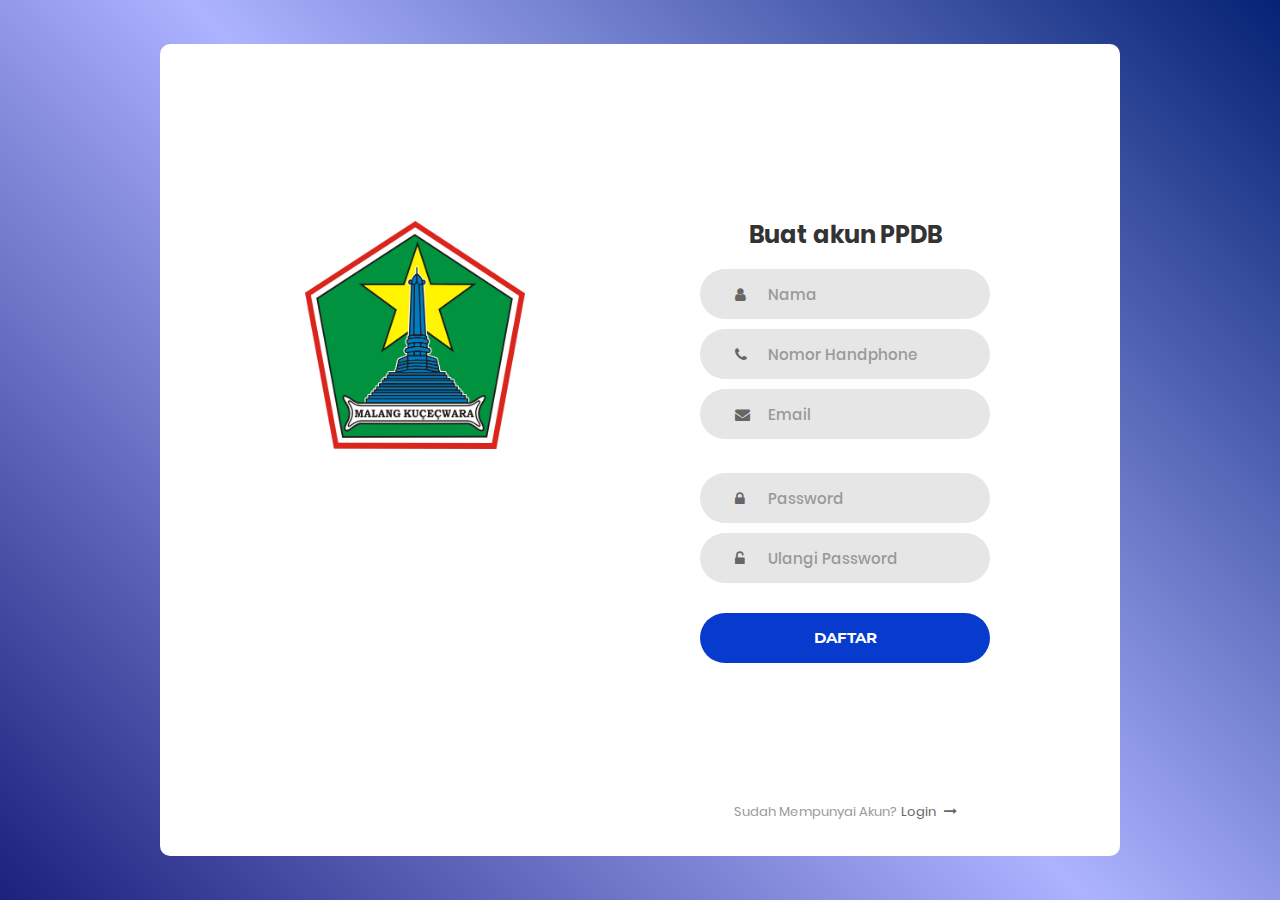
<file: daftar.html>
<!DOCTYPE html>
<html lang="en">
<head>
	<title>Daftar</title>
	<meta charset="UTF-8">
	<meta name="viewport" content="width=device-width, initial-scale=1">
<!--===============================================================================================-->	
	<link rel="icon" type="image/png" href="images/icons/favicon.ico"/>
<!--===============================================================================================-->
	<link rel="stylesheet" type="text/css" href="vendor/bootstrap/css/bootstrap.min.css">
<!--===============================================================================================-->
	<link rel="stylesheet" type="text/css" href="fonts/font-awesome-4.7.0/css/font-awesome.min.css">
<!--===============================================================================================-->
	<link rel="stylesheet" type="text/css" href="vendor/animate/animate.css">
<!--===============================================================================================-->	
	<link rel="stylesheet" type="text/css" href="vendor/css-hamburgers/hamburgers.min.css">
<!--===============================================================================================-->
	<link rel="stylesheet" type="text/css" href="vendor/select2/select2.min.css">
<!--===============================================================================================-->
	<link rel="stylesheet" type="text/css" href="css/util.css">
	<link rel="stylesheet" type="text/css" href="css/main.css">
<!--===============================================================================================-->
</head>
<body>
	
	<div class="limiter">
		<div class="container-login100">
			<div class="wrap-login100">
				<div class="login100-pic js-tilt" data-tilt>
					<img src="assets/img/kota_malang.png" alt="IMG">
				</div>

				<form class="login100-form validate-form">
					<span class="login100-form-title">
						Buat akun PPDB
					</span>
					<div class="wrap-input100 validate-input" data-validate = "Valid email is required: ex@abc.xyz">
						<input class="input100" type="text" name="Nama" placeholder="Nama">
						<span class="focus-input100"></span>
						<span class="symbol-input100">
							<i class="fa fa-user" aria-hidden="true"></i>
						</span>
					</div>

					<div class="wrap-input100 validate-input" data-validate = "Valid email is required: ex@abc.xyz">
						<input class="input100" type="text" name="Nomor Handphone" placeholder="Nomor Handphone">
						<span class="focus-input100"></span>
						<span class="symbol-input100">
							<i class="fa fa-phone" aria-hidden="true"></i>
						</span>
					</div>
					
					<div class="wrap-input100 validate-input" data-validate = "Valid email is required: ex@abc.xyz">
						<input class="input100" type="text" name="email" placeholder="Email">
						<span class="focus-input100"></span>
						<span class="symbol-input100">
							<i class="fa fa-envelope" aria-hidden="true"></i>
						</span>
					</div>

					<br>
					<div class="wrap-input100 validate-input" data-validate = "Password is required">
						<input class="input100" type="password" name="pass" placeholder="Password">
						<span class="focus-input100"></span>
						<span class="symbol-input100">
							<i class="fa fa-lock" aria-hidden="true"></i>
						</span>
					</div>

					<div class="wrap-input100 validate-input" data-validate = "Password is required">
						<input class="input100" type="Ulangi Paasword" name="pass" placeholder="Ulangi Password">
						<span class="focus-input100"></span>
						<span class="symbol-input100">
							<i class="fa fa-unlock-alt" aria-hidden="true"></i>
						</span>
					</div>
					
					<div class="container-login100-form-btn">
						<button class="login100-form-btn">
							Daftar
						</button>
					</div>

					<div class="text-center p-t-136">
						<span class="txt1">
							Sudah Mempunyai Akun? 
						</span>
						<a class="txt2" href="login.html">
							  Login
							<i class="fa fa-long-arrow-right m-l-5" aria-hidden="true"></i>
						</a>
					</div>
				</form>
			</div>
		</div>
	</div>
	
	

	
<!--===============================================================================================-->	
	<script src="vendor/jquery/jquery-3.2.1.min.js"></script>
<!--===============================================================================================-->
	<script src="vendor/bootstrap/js/popper.js"></script>
	<script src="vendor/bootstrap/js/bootstrap.min.js"></script>
<!--===============================================================================================-->
	<script src="vendor/select2/select2.min.js"></script>
<!--===============================================================================================-->
	<script src="vendor/tilt/tilt.jquery.min.js"></script>
	<script >
		$('.js-tilt').tilt({
			scale: 1.1
		})
	</script>
<!--===============================================================================================-->
	<script src="js/main.js"></script>

</body>
</html>
</file>
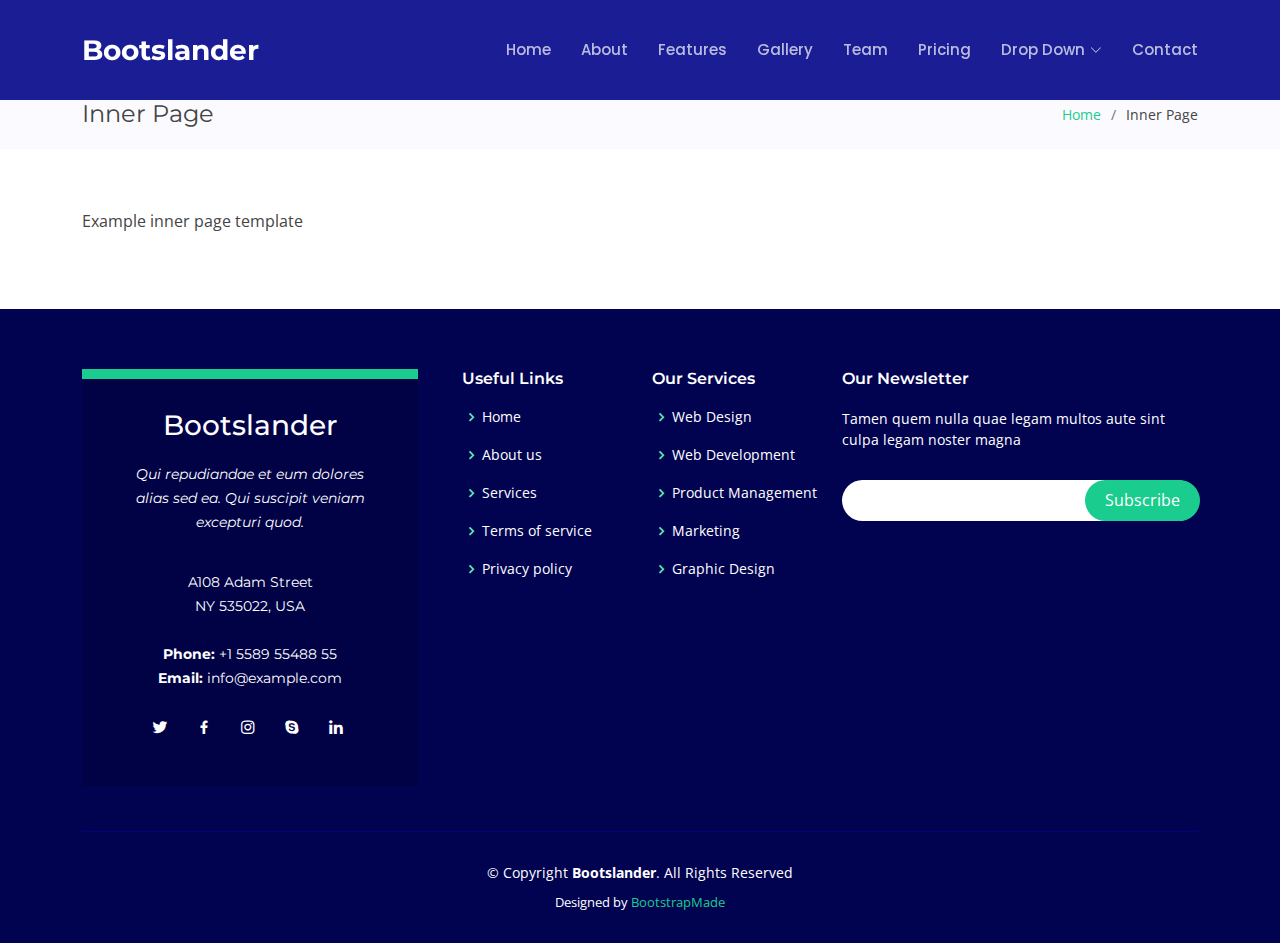
<file: inner-page.html>
<!DOCTYPE html>
<html lang="en">

<head>
  <meta charset="utf-8">
  <meta content="width=device-width, initial-scale=1.0" name="viewport">

  <title>Inner Page - Bootslander Bootstrap Template</title>
  <meta content="" name="description">
  <meta content="" name="keywords">

  <!-- Favicons -->
  <link href="assets/img/favicon.png" rel="icon">
  <link href="assets/img/apple-touch-icon.png" rel="apple-touch-icon">

  <!-- Google Fonts -->
  <link href="https://fonts.googleapis.com/css?family=Open+Sans:300,300i,400,400i,600,600i,700,700i|Montserrat:300,300i,400,400i,500,500i,600,600i,700,700i|Poppins:300,300i,400,400i,500,500i,600,600i,700,700i" rel="stylesheet">

  <!-- Vendor CSS Files -->
  <link href="assets/vendor/aos/aos.css" rel="stylesheet">
  <link href="assets/vendor/bootstrap/css/bootstrap.min.css" rel="stylesheet">
  <link href="assets/vendor/bootstrap-icons/bootstrap-icons.css" rel="stylesheet">
  <link href="assets/vendor/boxicons/css/boxicons.min.css" rel="stylesheet">
  <link href="assets/vendor/glightbox/css/glightbox.min.css" rel="stylesheet">
  <link href="assets/vendor/remixicon/remixicon.css" rel="stylesheet">
  <link href="assets/vendor/swiper/swiper-bundle.min.css" rel="stylesheet">

  <!-- Template Main CSS File -->
  <link href="assets/css/style.css" rel="stylesheet">

  <!-- =======================================================
  * Template Name: Bootslander
  * Updated: Jul 27 2023 with Bootstrap v5.3.1
  * Template URL: https://bootstrapmade.com/bootslander-free-bootstrap-landing-page-template/
  * Author: BootstrapMade.com
  * License: https://bootstrapmade.com/license/
  ======================================================== -->
</head>

<body>

  <!-- ======= Header ======= -->
  <header id="header" class="fixed-top d-flex align-items-center ">
    <div class="container d-flex align-items-center justify-content-between">

      <div class="logo">
        <h1><a href="index.html"><span>Bootslander</span></a></h1>
        <!-- Uncomment below if you prefer to use an image logo -->
        <!-- <a href="index.html"><img src="assets/img/logo.png" alt="" class="img-fluid"></a>-->
      </div>

      <nav id="navbar" class="navbar">
        <ul>
          <li><a class="nav-link scrollto " href="#hero">Home</a></li>
          <li><a class="nav-link scrollto" href="#about">About</a></li>
          <li><a class="nav-link scrollto" href="#features">Features</a></li>
          <li><a class="nav-link scrollto" href="#gallery">Gallery</a></li>
          <li><a class="nav-link scrollto" href="#team">Team</a></li>
          <li><a class="nav-link scrollto" href="#pricing">Pricing</a></li>
          <li class="dropdown"><a href="#"><span>Drop Down</span> <i class="bi bi-chevron-down"></i></a>
            <ul>
              <li><a href="#">Drop Down 1</a></li>
              <li class="dropdown"><a href="#"><span>Deep Drop Down</span> <i class="bi bi-chevron-right"></i></a>
                <ul>
                  <li><a href="#">Deep Drop Down 1</a></li>
                  <li><a href="#">Deep Drop Down 2</a></li>
                  <li><a href="#">Deep Drop Down 3</a></li>
                  <li><a href="#">Deep Drop Down 4</a></li>
                  <li><a href="#">Deep Drop Down 5</a></li>
                </ul>
              </li>
              <li><a href="#">Drop Down 2</a></li>
              <li><a href="#">Drop Down 3</a></li>
              <li><a href="#">Drop Down 4</a></li>
            </ul>
          </li>
          <li><a class="nav-link scrollto" href="#contact">Contact</a></li>
        </ul>
        <i class="bi bi-list mobile-nav-toggle"></i>
      </nav><!-- .navbar -->

    </div>
  </header><!-- End Header -->

  <main id="main">

    <!-- ======= Breadcrumbs Section ======= -->
    <section class="breadcrumbs">
      <div class="container">

        <div class="d-flex justify-content-between align-items-center">
          <h2>Inner Page</h2>
          <ol>
            <li><a href="index.html">Home</a></li>
            <li>Inner Page</li>
          </ol>
        </div>

      </div>
    </section><!-- End Breadcrumbs Section -->

    <section class="inner-page">
      <div class="container">
        <p>
          Example inner page template
        </p>
      </div>
    </section>

  </main><!-- End #main -->

  <!-- ======= Footer ======= -->
  <footer id="footer">
    <div class="footer-top">
      <div class="container">
        <div class="row">

          <div class="col-lg-4 col-md-6">
            <div class="footer-info">
              <h3>Bootslander</h3>
              <p class="pb-3"><em>Qui repudiandae et eum dolores alias sed ea. Qui suscipit veniam excepturi quod.</em></p>
              <p>
                A108 Adam Street <br>
                NY 535022, USA<br><br>
                <strong>Phone:</strong> +1 5589 55488 55<br>
                <strong>Email:</strong> info@example.com<br>
              </p>
              <div class="social-links mt-3">
                <a href="#" class="twitter"><i class="bx bxl-twitter"></i></a>
                <a href="#" class="facebook"><i class="bx bxl-facebook"></i></a>
                <a href="#" class="instagram"><i class="bx bxl-instagram"></i></a>
                <a href="#" class="google-plus"><i class="bx bxl-skype"></i></a>
                <a href="#" class="linkedin"><i class="bx bxl-linkedin"></i></a>
              </div>
            </div>
          </div>

          <div class="col-lg-2 col-md-6 footer-links">
            <h4>Useful Links</h4>
            <ul>
              <li><i class="bx bx-chevron-right"></i> <a href="#">Home</a></li>
              <li><i class="bx bx-chevron-right"></i> <a href="#">About us</a></li>
              <li><i class="bx bx-chevron-right"></i> <a href="#">Services</a></li>
              <li><i class="bx bx-chevron-right"></i> <a href="#">Terms of service</a></li>
              <li><i class="bx bx-chevron-right"></i> <a href="#">Privacy policy</a></li>
            </ul>
          </div>

          <div class="col-lg-2 col-md-6 footer-links">
            <h4>Our Services</h4>
            <ul>
              <li><i class="bx bx-chevron-right"></i> <a href="#">Web Design</a></li>
              <li><i class="bx bx-chevron-right"></i> <a href="#">Web Development</a></li>
              <li><i class="bx bx-chevron-right"></i> <a href="#">Product Management</a></li>
              <li><i class="bx bx-chevron-right"></i> <a href="#">Marketing</a></li>
              <li><i class="bx bx-chevron-right"></i> <a href="#">Graphic Design</a></li>
            </ul>
          </div>

          <div class="col-lg-4 col-md-6 footer-newsletter">
            <h4>Our Newsletter</h4>
            <p>Tamen quem nulla quae legam multos aute sint culpa legam noster magna</p>
            <form action="" method="post">
              <input type="email" name="email"><input type="submit" value="Subscribe">
            </form>

          </div>

        </div>
      </div>
    </div>

    <div class="container">
      <div class="copyright">
        &copy; Copyright <strong><span>Bootslander</span></strong>. All Rights Reserved
      </div>
      <div class="credits">
        <!-- All the links in the footer should remain intact. -->
        <!-- You can delete the links only if you purchased the pro version. -->
        <!-- Licensing information: https://bootstrapmade.com/license/ -->
        <!-- Purchase the pro version with working PHP/AJAX contact form: https://bootstrapmade.com/bootslander-free-bootstrap-landing-page-template/ -->
        Designed by <a href="https://bootstrapmade.com/">BootstrapMade</a>
      </div>
    </div>
  </footer><!-- End Footer -->

  <a href="#" class="back-to-top d-flex align-items-center justify-content-center"><i class="bi bi-arrow-up-short"></i></a>
  <div id="preloader"></div>

  <!-- Vendor JS Files -->
  <script src="assets/vendor/purecounter/purecounter_vanilla.js"></script>
  <script src="assets/vendor/aos/aos.js"></script>
  <script src="assets/vendor/bootstrap/js/bootstrap.bundle.min.js"></script>
  <script src="assets/vendor/glightbox/js/glightbox.min.js"></script>
  <script src="assets/vendor/swiper/swiper-bundle.min.js"></script>
  <script src="assets/vendor/php-email-form/validate.js"></script>

  <!-- Template Main JS File -->
  <script src="assets/js/main.js"></script>

</body>

</html>
</file>
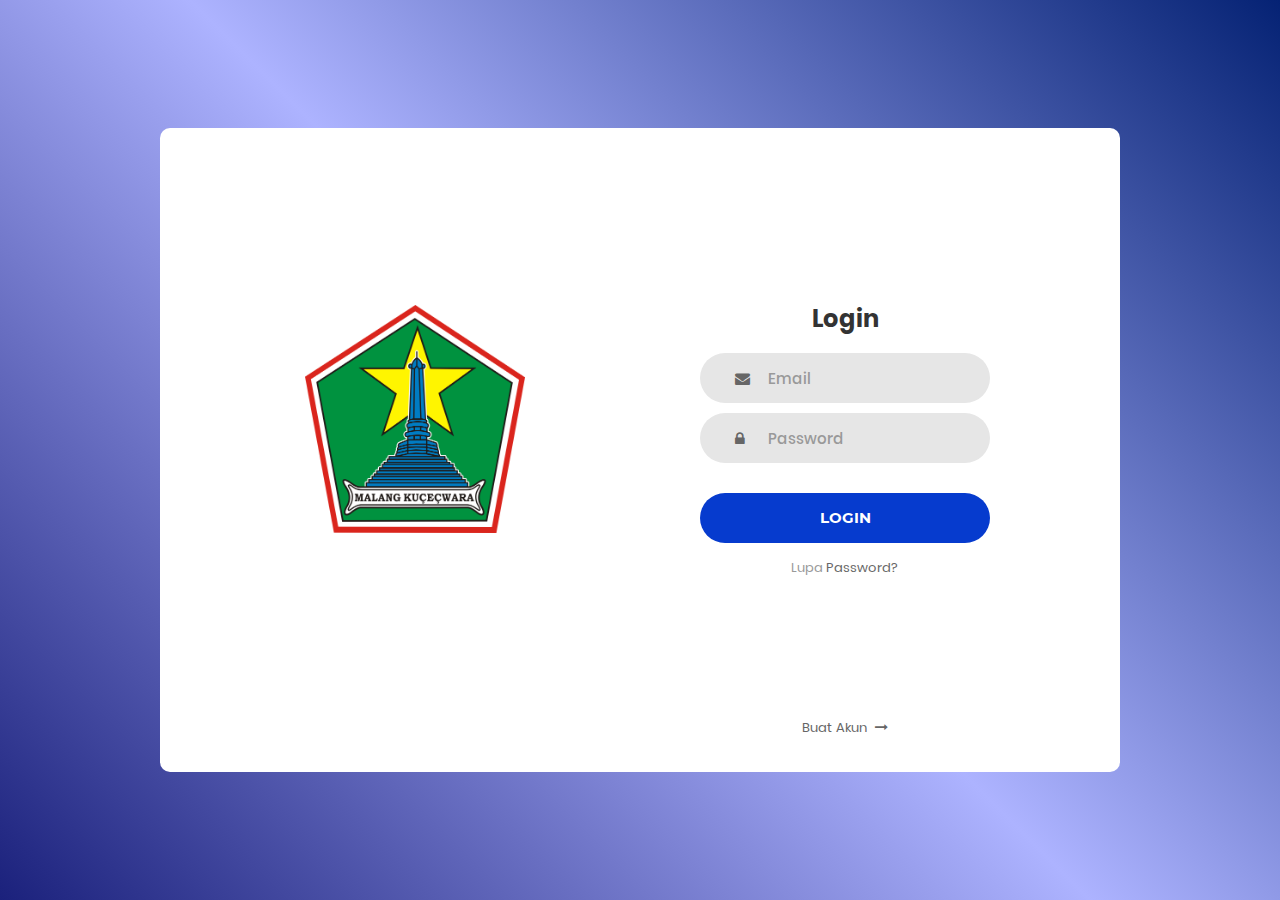
<file: login.html>
<!DOCTYPE html>
<html lang="en">
<head>
	<title>Login</title>
	<meta charset="UTF-8">
	<meta name="viewport" content="width=device-width, initial-scale=1">
<!--===============================================================================================-->	
	<link rel="icon" type="image/png" href="images/icons/favicon.ico"/>
<!--===============================================================================================-->
	<link rel="stylesheet" type="text/css" href="vendor/bootstrap/css/bootstrap.min.css">
<!--===============================================================================================-->
	<link rel="stylesheet" type="text/css" href="fonts/font-awesome-4.7.0/css/font-awesome.min.css">
<!--===============================================================================================-->
	<link rel="stylesheet" type="text/css" href="vendor/animate/animate.css">
<!--===============================================================================================-->	
	<link rel="stylesheet" type="text/css" href="vendor/css-hamburgers/hamburgers.min.css">
<!--===============================================================================================-->
	<link rel="stylesheet" type="text/css" href="vendor/select2/select2.min.css">
<!--===============================================================================================-->
	<link rel="stylesheet" type="text/css" href="css/util.css">
	<link rel="stylesheet" type="text/css" href="css/main.css">
<!--===============================================================================================-->
</head>
<body>
	
	<div class="limiter">
		<div class="container-login100">
			<div class="wrap-login100">
				<div class="login100-pic js-tilt" data-tilt>
					<img src="assets/img/kota_malang.png" alt="IMG">
				</div>

				<form class="login100-form validate-form">
					<span class="login100-form-title">
						Login
					</span>

					<div class="wrap-input100 validate-input" data-validate = "Valid email is required: ex@abc.xyz">
						<input class="input100" type="text" name="email" placeholder="Email">
						<span class="focus-input100"></span>
						<span class="symbol-input100">
							<i class="fa fa-envelope" aria-hidden="true"></i>
						</span>
					</div>

					<div class="wrap-input100 validate-input" data-validate = "Password is required">
						<input class="input100" type="password" name="pass" placeholder="Password">
						<span class="focus-input100"></span>
						<span class="symbol-input100">
							<i class="fa fa-lock" aria-hidden="true"></i>
						</span>
					</div>
					
					<div class="container-login100-form-btn">
						<button class="login100-form-btn">
							Login
						</button>
					</div>

					<div class="text-center p-t-12">
						<span class="txt1">
							Lupa
						</span>
						<a class="txt2" href="lupapassword.html">
							Password?
						</a>
					</div>

					<div class="text-center p-t-136">
						<a class="txt2" href="daftar.html">
							Buat Akun
							<i class="fa fa-long-arrow-right m-l-5" aria-hidden="true"></i>
						</a>
					</div>
				</form>
			</div>
		</div>
	</div>
	
	

	
<!--===============================================================================================-->	
	<script src="vendor/jquery/jquery-3.2.1.min.js"></script>
<!--===============================================================================================-->
	<script src="vendor/bootstrap/js/popper.js"></script>
	<script src="vendor/bootstrap/js/bootstrap.min.js"></script>
<!--===============================================================================================-->
	<script src="vendor/select2/select2.min.js"></script>
<!--===============================================================================================-->
	<script src="vendor/tilt/tilt.jquery.min.js"></script>
	<script >
		$('.js-tilt').tilt({
			scale: 1.1
		})
	</script>
<!--===============================================================================================-->
	<script src="js/main.js"></script>

</body>
</html>
</file>
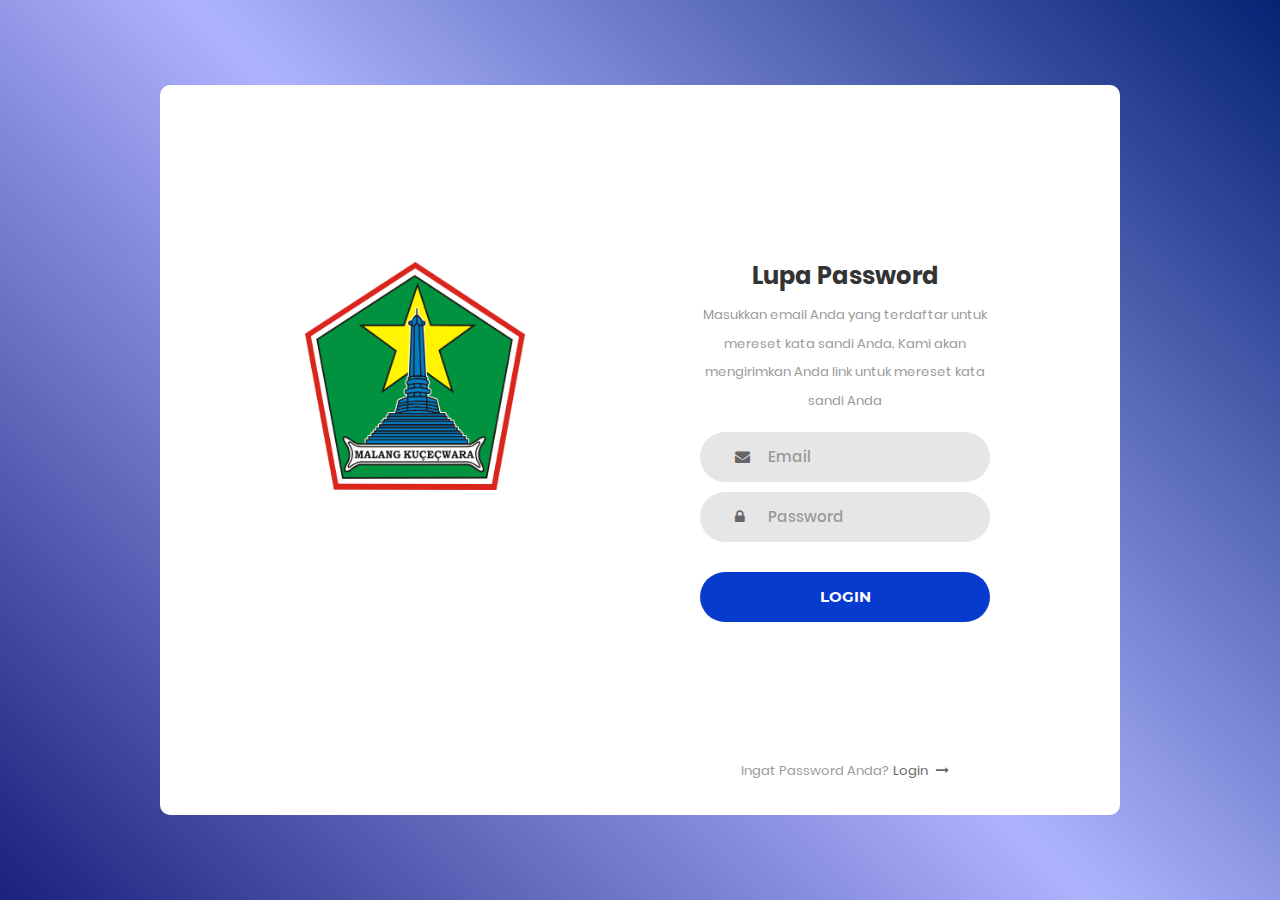
<file: lupapassword.html>
<!DOCTYPE html>
<html lang="en">
<head>
	<title>Lupa Password</title>
	<meta charset="UTF-8">
	<meta name="viewport" content="width=device-width, initial-scale=1">
<!--===============================================================================================-->	
	<link rel="icon" type="image/png" href="images/icons/favicon.ico"/>
<!--===============================================================================================-->
	<link rel="stylesheet" type="text/css" href="vendor/bootstrap/css/bootstrap.min.css">
<!--===============================================================================================-->
	<link rel="stylesheet" type="text/css" href="fonts/font-awesome-4.7.0/css/font-awesome.min.css">
<!--===============================================================================================-->
	<link rel="stylesheet" type="text/css" href="vendor/animate/animate.css">
<!--===============================================================================================-->	
	<link rel="stylesheet" type="text/css" href="vendor/css-hamburgers/hamburgers.min.css">
<!--===============================================================================================-->
	<link rel="stylesheet" type="text/css" href="vendor/select2/select2.min.css">
<!--===============================================================================================-->
	<link rel="stylesheet" type="text/css" href="css/util.css">
	<link rel="stylesheet" type="text/css" href="css/main.css">
<!--===============================================================================================-->
</head>
<body>
	
	<div class="limiter">
		<div class="container-login100">
			<div class="wrap-login100">
				<div class="login100-pic js-tilt" data-tilt>
					<img src="assets/img/kota_malang.png" alt="IMG">
				</div>

				<form class="login100-form validate-form">
					<span class="login100-form-title">
						Lupa Password
						<div class="text-center p-t-6">
							<span class="txt1">
								Masukkan email Anda yang terdaftar untuk mereset kata sandi Anda. Kami akan mengirimkan Anda link untuk mereset kata sandi Anda
							</span>
						</div>
					</span>

					<div class="wrap-input100 validate-input" data-validate = "Valid email is required: ex@abc.xyz">
						<input class="input100" type="text" name="email" placeholder="Email">
						<span class="focus-input100"></span>
						<span class="symbol-input100">
							<i class="fa fa-envelope" aria-hidden="true"></i>
						</span>
					</div>

					<div class="wrap-input100 validate-input" data-validate = "Password is required">
						<input class="input100" type="password" name="pass" placeholder="Password">
						<span class="focus-input100"></span>
						<span class="symbol-input100">
							<i class="fa fa-lock" aria-hidden="true"></i>
						</span>
					</div>
					
					<div class="container-login100-form-btn">
						<button class="login100-form-btn">
							Login
						</button>
					</div>

					<div class="text-center p-t-136">
						<span class="txt1">
							Ingat Password Anda? 
						</span>
						<a class="txt2" href="login.html">
							  Login
							<i class="fa fa-long-arrow-right m-l-5" aria-hidden="true"></i>
						</a>
					</div>
				</form>
			</div>
		</div>
	</div>
	
	

	
<!--===============================================================================================-->	
	<script src="vendor/jquery/jquery-3.2.1.min.js"></script>
<!--===============================================================================================-->
	<script src="vendor/bootstrap/js/popper.js"></script>
	<script src="vendor/bootstrap/js/bootstrap.min.js"></script>
<!--===============================================================================================-->
	<script src="vendor/select2/select2.min.js"></script>
<!--===============================================================================================-->
	<script src="vendor/tilt/tilt.jquery.min.js"></script>
	<script >
		$('.js-tilt').tilt({
			scale: 1.1
		})
	</script>
<!--===============================================================================================-->
	<script src="js/main.js"></script>

</body>
</html>
</file>
<file: css/util.css>
/*[ FONT SIZE ]
///////////////////////////////////////////////////////////
*/
.fs-1 {font-size: 1px;}
.fs-2 {font-size: 2px;}
.fs-3 {font-size: 3px;}
.fs-4 {font-size: 4px;}
.fs-5 {font-size: 5px;}
.fs-6 {font-size: 6px;}
.fs-7 {font-size: 7px;}
.fs-8 {font-size: 8px;}
.fs-9 {font-size: 9px;}
.fs-10 {font-size: 10px;}
.fs-11 {font-size: 11px;}
.fs-12 {font-size: 12px;}
.fs-13 {font-size: 13px;}
.fs-14 {font-size: 14px;}
.fs-15 {font-size: 15px;}
.fs-16 {font-size: 16px;}
.fs-17 {font-size: 17px;}
.fs-18 {font-size: 18px;}
.fs-19 {font-size: 19px;}
.fs-20 {font-size: 20px;}
.fs-21 {font-size: 21px;}
.fs-22 {font-size: 22px;}
.fs-23 {font-size: 23px;}
.fs-24 {font-size: 24px;}
.fs-25 {font-size: 25px;}
.fs-26 {font-size: 26px;}
.fs-27 {font-size: 27px;}
.fs-28 {font-size: 28px;}
.fs-29 {font-size: 29px;}
.fs-30 {font-size: 30px;}
.fs-31 {font-size: 31px;}
.fs-32 {font-size: 32px;}
.fs-33 {font-size: 33px;}
.fs-34 {font-size: 34px;}
.fs-35 {font-size: 35px;}
.fs-36 {font-size: 36px;}
.fs-37 {font-size: 37px;}
.fs-38 {font-size: 38px;}
.fs-39 {font-size: 39px;}
.fs-40 {font-size: 40px;}
.fs-41 {font-size: 41px;}
.fs-42 {font-size: 42px;}
.fs-43 {font-size: 43px;}
.fs-44 {font-size: 44px;}
.fs-45 {font-size: 45px;}
.fs-46 {font-size: 46px;}
.fs-47 {font-size: 47px;}
.fs-48 {font-size: 48px;}
.fs-49 {font-size: 49px;}
.fs-50 {font-size: 50px;}
.fs-51 {font-size: 51px;}
.fs-52 {font-size: 52px;}
.fs-53 {font-size: 53px;}
.fs-54 {font-size: 54px;}
.fs-55 {font-size: 55px;}
.fs-56 {font-size: 56px;}
.fs-57 {font-size: 57px;}
.fs-58 {font-size: 58px;}
.fs-59 {font-size: 59px;}
.fs-60 {font-size: 60px;}
.fs-61 {font-size: 61px;}
.fs-62 {font-size: 62px;}
.fs-63 {font-size: 63px;}
.fs-64 {font-size: 64px;}
.fs-65 {font-size: 65px;}
.fs-66 {font-size: 66px;}
.fs-67 {font-size: 67px;}
.fs-68 {font-size: 68px;}
.fs-69 {font-size: 69px;}
.fs-70 {font-size: 70px;}
.fs-71 {font-size: 71px;}
.fs-72 {font-size: 72px;}
.fs-73 {font-size: 73px;}
.fs-74 {font-size: 74px;}
.fs-75 {font-size: 75px;}
.fs-76 {font-size: 76px;}
.fs-77 {font-size: 77px;}
.fs-78 {font-size: 78px;}
.fs-79 {font-size: 79px;}
.fs-80 {font-size: 80px;}
.fs-81 {font-size: 81px;}
.fs-82 {font-size: 82px;}
.fs-83 {font-size: 83px;}
.fs-84 {font-size: 84px;}
.fs-85 {font-size: 85px;}
.fs-86 {font-size: 86px;}
.fs-87 {font-size: 87px;}
.fs-88 {font-size: 88px;}
.fs-89 {font-size: 89px;}
.fs-90 {font-size: 90px;}
.fs-91 {font-size: 91px;}
.fs-92 {font-size: 92px;}
.fs-93 {font-size: 93px;}
.fs-94 {font-size: 94px;}
.fs-95 {font-size: 95px;}
.fs-96 {font-size: 96px;}
.fs-97 {font-size: 97px;}
.fs-98 {font-size: 98px;}
.fs-99 {font-size: 99px;}
.fs-100 {font-size: 100px;}
.fs-101 {font-size: 101px;}
.fs-102 {font-size: 102px;}
.fs-103 {font-size: 103px;}
.fs-104 {font-size: 104px;}
.fs-105 {font-size: 105px;}
.fs-106 {font-size: 106px;}
.fs-107 {font-size: 107px;}
.fs-108 {font-size: 108px;}
.fs-109 {font-size: 109px;}
.fs-110 {font-size: 110px;}
.fs-111 {font-size: 111px;}
.fs-112 {font-size: 112px;}
.fs-113 {font-size: 113px;}
.fs-114 {font-size: 114px;}
.fs-115 {font-size: 115px;}
.fs-116 {font-size: 116px;}
.fs-117 {font-size: 117px;}
.fs-118 {font-size: 118px;}
.fs-119 {font-size: 119px;}
.fs-120 {font-size: 120px;}
.fs-121 {font-size: 121px;}
.fs-122 {font-size: 122px;}
.fs-123 {font-size: 123px;}
.fs-124 {font-size: 124px;}
.fs-125 {font-size: 125px;}
.fs-126 {font-size: 126px;}
.fs-127 {font-size: 127px;}
.fs-128 {font-size: 128px;}
.fs-129 {font-size: 129px;}
.fs-130 {font-size: 130px;}
.fs-131 {font-size: 131px;}
.fs-132 {font-size: 132px;}
.fs-133 {font-size: 133px;}
.fs-134 {font-size: 134px;}
.fs-135 {font-size: 135px;}
.fs-136 {font-size: 136px;}
.fs-137 {font-size: 137px;}
.fs-138 {font-size: 138px;}
.fs-139 {font-size: 139px;}
.fs-140 {font-size: 140px;}
.fs-141 {font-size: 141px;}
.fs-142 {font-size: 142px;}
.fs-143 {font-size: 143px;}
.fs-144 {font-size: 144px;}
.fs-145 {font-size: 145px;}
.fs-146 {font-size: 146px;}
.fs-147 {font-size: 147px;}
.fs-148 {font-size: 148px;}
.fs-149 {font-size: 149px;}
.fs-150 {font-size: 150px;}
.fs-151 {font-size: 151px;}
.fs-152 {font-size: 152px;}
.fs-153 {font-size: 153px;}
.fs-154 {font-size: 154px;}
.fs-155 {font-size: 155px;}
.fs-156 {font-size: 156px;}
.fs-157 {font-size: 157px;}
.fs-158 {font-size: 158px;}
.fs-159 {font-size: 159px;}
.fs-160 {font-size: 160px;}
.fs-161 {font-size: 161px;}
.fs-162 {font-size: 162px;}
.fs-163 {font-size: 163px;}
.fs-164 {font-size: 164px;}
.fs-165 {font-size: 165px;}
.fs-166 {font-size: 166px;}
.fs-167 {font-size: 167px;}
.fs-168 {font-size: 168px;}
.fs-169 {font-size: 169px;}
.fs-170 {font-size: 170px;}
.fs-171 {font-size: 171px;}
.fs-172 {font-size: 172px;}
.fs-173 {font-size: 173px;}
.fs-174 {font-size: 174px;}
.fs-175 {font-size: 175px;}
.fs-176 {font-size: 176px;}
.fs-177 {font-size: 177px;}
.fs-178 {font-size: 178px;}
.fs-179 {font-size: 179px;}
.fs-180 {font-size: 180px;}
.fs-181 {font-size: 181px;}
.fs-182 {font-size: 182px;}
.fs-183 {font-size: 183px;}
.fs-184 {font-size: 184px;}
.fs-185 {font-size: 185px;}
.fs-186 {font-size: 186px;}
.fs-187 {font-size: 187px;}
.fs-188 {font-size: 188px;}
.fs-189 {font-size: 189px;}
.fs-190 {font-size: 190px;}
.fs-191 {font-size: 191px;}
.fs-192 {font-size: 192px;}
.fs-193 {font-size: 193px;}
.fs-194 {font-size: 194px;}
.fs-195 {font-size: 195px;}
.fs-196 {font-size: 196px;}
.fs-197 {font-size: 197px;}
.fs-198 {font-size: 198px;}
.fs-199 {font-size: 199px;}
.fs-200 {font-size: 200px;}

/*[ PADDING ]
///////////////////////////////////////////////////////////
*/
.p-t-0 {padding-top: 0px;}
.p-t-1 {padding-top: 1px;}
.p-t-2 {padding-top: 2px;}
.p-t-3 {padding-top: 3px;}
.p-t-4 {padding-top: 4px;}
.p-t-5 {padding-top: 5px;}
.p-t-6 {padding-top: 6px;}
.p-t-7 {padding-top: 7px;}
.p-t-8 {padding-top: 8px;}
.p-t-9 {padding-top: 9px;}
.p-t-10 {padding-top: 10px;}
.p-t-11 {padding-top: 11px;}
.p-t-12 {padding-top: 12px;}
.p-t-13 {padding-top: 13px;}
.p-t-14 {padding-top: 14px;}
.p-t-15 {padding-top: 15px;}
.p-t-16 {padding-top: 16px;}
.p-t-17 {padding-top: 17px;}
.p-t-18 {padding-top: 18px;}
.p-t-19 {padding-top: 19px;}
.p-t-20 {padding-top: 20px;}
.p-t-21 {padding-top: 21px;}
.p-t-22 {padding-top: 22px;}
.p-t-23 {padding-top: 23px;}
.p-t-24 {padding-top: 24px;}
.p-t-25 {padding-top: 25px;}
.p-t-26 {padding-top: 26px;}
.p-t-27 {padding-top: 27px;}
.p-t-28 {padding-top: 28px;}
.p-t-29 {padding-top: 29px;}
.p-t-30 {padding-top: 30px;}
.p-t-31 {padding-top: 31px;}
.p-t-32 {padding-top: 32px;}
.p-t-33 {padding-top: 33px;}
.p-t-34 {padding-top: 34px;}
.p-t-35 {padding-top: 35px;}
.p-t-36 {padding-top: 36px;}
.p-t-37 {padding-top: 37px;}
.p-t-38 {padding-top: 38px;}
.p-t-39 {padding-top: 39px;}
.p-t-40 {padding-top: 40px;}
.p-t-41 {padding-top: 41px;}
.p-t-42 {padding-top: 42px;}
.p-t-43 {padding-top: 43px;}
.p-t-44 {padding-top: 44px;}
.p-t-45 {padding-top: 45px;}
.p-t-46 {padding-top: 46px;}
.p-t-47 {padding-top: 47px;}
.p-t-48 {padding-top: 48px;}
.p-t-49 {padding-top: 49px;}
.p-t-50 {padding-top: 50px;}
.p-t-51 {padding-top: 51px;}
.p-t-52 {padding-top: 52px;}
.p-t-53 {padding-top: 53px;}
.p-t-54 {padding-top: 54px;}
.p-t-55 {padding-top: 55px;}
.p-t-56 {padding-top: 56px;}
.p-t-57 {padding-top: 57px;}
.p-t-58 {padding-top: 58px;}
.p-t-59 {padding-top: 59px;}
.p-t-60 {padding-top: 60px;}
.p-t-61 {padding-top: 61px;}
.p-t-62 {padding-top: 62px;}
.p-t-63 {padding-top: 63px;}
.p-t-64 {padding-top: 64px;}
.p-t-65 {padding-top: 65px;}
.p-t-66 {padding-top: 66px;}
.p-t-67 {padding-top: 67px;}
.p-t-68 {padding-top: 68px;}
.p-t-69 {padding-top: 69px;}
.p-t-70 {padding-top: 70px;}
.p-t-71 {padding-top: 71px;}
.p-t-72 {padding-top: 72px;}
.p-t-73 {padding-top: 73px;}
.p-t-74 {padding-top: 74px;}
.p-t-75 {padding-top: 75px;}
.p-t-76 {padding-top: 76px;}
.p-t-77 {padding-top: 77px;}
.p-t-78 {padding-top: 78px;}
.p-t-79 {padding-top: 79px;}
.p-t-80 {padding-top: 80px;}
.p-t-81 {padding-top: 81px;}
.p-t-82 {padding-top: 82px;}
.p-t-83 {padding-top: 83px;}
.p-t-84 {padding-top: 84px;}
.p-t-85 {padding-top: 85px;}
.p-t-86 {padding-top: 86px;}
.p-t-87 {padding-top: 87px;}
.p-t-88 {padding-top: 88px;}
.p-t-89 {padding-top: 89px;}
.p-t-90 {padding-top: 90px;}
.p-t-91 {padding-top: 91px;}
.p-t-92 {padding-top: 92px;}
.p-t-93 {padding-top: 93px;}
.p-t-94 {padding-top: 94px;}
.p-t-95 {padding-top: 95px;}
.p-t-96 {padding-top: 96px;}
.p-t-97 {padding-top: 97px;}
.p-t-98 {padding-top: 98px;}
.p-t-99 {padding-top: 99px;}
.p-t-100 {padding-top: 100px;}
.p-t-101 {padding-top: 101px;}
.p-t-102 {padding-top: 102px;}
.p-t-103 {padding-top: 103px;}
.p-t-104 {padding-top: 104px;}
.p-t-105 {padding-top: 105px;}
.p-t-106 {padding-top: 106px;}
.p-t-107 {padding-top: 107px;}
.p-t-108 {padding-top: 108px;}
.p-t-109 {padding-top: 109px;}
.p-t-110 {padding-top: 110px;}
.p-t-111 {padding-top: 111px;}
.p-t-112 {padding-top: 112px;}
.p-t-113 {padding-top: 113px;}
.p-t-114 {padding-top: 114px;}
.p-t-115 {padding-top: 115px;}
.p-t-116 {padding-top: 116px;}
.p-t-117 {padding-top: 117px;}
.p-t-118 {padding-top: 118px;}
.p-t-119 {padding-top: 119px;}
.p-t-120 {padding-top: 120px;}
.p-t-121 {padding-top: 121px;}
.p-t-122 {padding-top: 122px;}
.p-t-123 {padding-top: 123px;}
.p-t-124 {padding-top: 124px;}
.p-t-125 {padding-top: 125px;}
.p-t-126 {padding-top: 126px;}
.p-t-127 {padding-top: 127px;}
.p-t-128 {padding-top: 128px;}
.p-t-129 {padding-top: 129px;}
.p-t-130 {padding-top: 130px;}
.p-t-131 {padding-top: 131px;}
.p-t-132 {padding-top: 132px;}
.p-t-133 {padding-top: 133px;}
.p-t-134 {padding-top: 134px;}
.p-t-135 {padding-top: 135px;}
.p-t-136 {padding-top: 136px;}
.p-t-137 {padding-top: 137px;}
.p-t-138 {padding-top: 138px;}
.p-t-139 {padding-top: 139px;}
.p-t-140 {padding-top: 140px;}
.p-t-141 {padding-top: 141px;}
.p-t-142 {padding-top: 142px;}
.p-t-143 {padding-top: 143px;}
.p-t-144 {padding-top: 144px;}
.p-t-145 {padding-top: 145px;}
.p-t-146 {padding-top: 146px;}
.p-t-147 {padding-top: 147px;}
.p-t-148 {padding-top: 148px;}
.p-t-149 {padding-top: 149px;}
.p-t-150 {padding-top: 150px;}
.p-t-151 {padding-top: 151px;}
.p-t-152 {padding-top: 152px;}
.p-t-153 {padding-top: 153px;}
.p-t-154 {padding-top: 154px;}
.p-t-155 {padding-top: 155px;}
.p-t-156 {padding-top: 156px;}
.p-t-157 {padding-top: 157px;}
.p-t-158 {padding-top: 158px;}
.p-t-159 {padding-top: 159px;}
.p-t-160 {padding-top: 160px;}
.p-t-161 {padding-top: 161px;}
.p-t-162 {padding-top: 162px;}
.p-t-163 {padding-top: 163px;}
.p-t-164 {padding-top: 164px;}
.p-t-165 {padding-top: 165px;}
.p-t-166 {padding-top: 166px;}
.p-t-167 {padding-top: 167px;}
.p-t-168 {padding-top: 168px;}
.p-t-169 {padding-top: 169px;}
.p-t-170 {padding-top: 170px;}
.p-t-171 {padding-top: 171px;}
.p-t-172 {padding-top: 172px;}
.p-t-173 {padding-top: 173px;}
.p-t-174 {padding-top: 174px;}
.p-t-175 {padding-top: 175px;}
.p-t-176 {padding-top: 176px;}
.p-t-177 {padding-top: 177px;}
.p-t-178 {padding-top: 178px;}
.p-t-179 {padding-top: 179px;}
.p-t-180 {padding-top: 180px;}
.p-t-181 {padding-top: 181px;}
.p-t-182 {padding-top: 182px;}
.p-t-183 {padding-top: 183px;}
.p-t-184 {padding-top: 184px;}
.p-t-185 {padding-top: 185px;}
.p-t-186 {padding-top: 186px;}
.p-t-187 {padding-top: 187px;}
.p-t-188 {padding-top: 188px;}
.p-t-189 {padding-top: 189px;}
.p-t-190 {padding-top: 190px;}
.p-t-191 {padding-top: 191px;}
.p-t-192 {padding-top: 192px;}
.p-t-193 {padding-top: 193px;}
.p-t-194 {padding-top: 194px;}
.p-t-195 {padding-top: 195px;}
.p-t-196 {padding-top: 196px;}
.p-t-197 {padding-top: 197px;}
.p-t-198 {padding-top: 198px;}
.p-t-199 {padding-top: 199px;}
.p-t-200 {padding-top: 200px;}
.p-t-201 {padding-top: 201px;}
.p-t-202 {padding-top: 202px;}
.p-t-203 {padding-top: 203px;}
.p-t-204 {padding-top: 204px;}
.p-t-205 {padding-top: 205px;}
.p-t-206 {padding-top: 206px;}
.p-t-207 {padding-top: 207px;}
.p-t-208 {padding-top: 208px;}
.p-t-209 {padding-top: 209px;}
.p-t-210 {padding-top: 210px;}
.p-t-211 {padding-top: 211px;}
.p-t-212 {padding-top: 212px;}
.p-t-213 {padding-top: 213px;}
.p-t-214 {padding-top: 214px;}
.p-t-215 {padding-top: 215px;}
.p-t-216 {padding-top: 216px;}
.p-t-217 {padding-top: 217px;}
.p-t-218 {padding-top: 218px;}
.p-t-219 {padding-top: 219px;}
.p-t-220 {padding-top: 220px;}
.p-t-221 {padding-top: 221px;}
.p-t-222 {padding-top: 222px;}
.p-t-223 {padding-top: 223px;}
.p-t-224 {padding-top: 224px;}
.p-t-225 {padding-top: 225px;}
.p-t-226 {padding-top: 226px;}
.p-t-227 {padding-top: 227px;}
.p-t-228 {padding-top: 228px;}
.p-t-229 {padding-top: 229px;}
.p-t-230 {padding-top: 230px;}
.p-t-231 {padding-top: 231px;}
.p-t-232 {padding-top: 232px;}
.p-t-233 {padding-top: 233px;}
.p-t-234 {padding-top: 234px;}
.p-t-235 {padding-top: 235px;}
.p-t-236 {padding-top: 236px;}
.p-t-237 {padding-top: 237px;}
.p-t-238 {padding-top: 238px;}
.p-t-239 {padding-top: 239px;}
.p-t-240 {padding-top: 240px;}
.p-t-241 {padding-top: 241px;}
.p-t-242 {padding-top: 242px;}
.p-t-243 {padding-top: 243px;}
.p-t-244 {padding-top: 244px;}
.p-t-245 {padding-top: 245px;}
.p-t-246 {padding-top: 246px;}
.p-t-247 {padding-top: 247px;}
.p-t-248 {padding-top: 248px;}
.p-t-249 {padding-top: 249px;}
.p-t-250 {padding-top: 250px;}
.p-b-0 {padding-bottom: 0px;}
.p-b-1 {padding-bottom: 1px;}
.p-b-2 {padding-bottom: 2px;}
.p-b-3 {padding-bottom: 3px;}
.p-b-4 {padding-bottom: 4px;}
.p-b-5 {padding-bottom: 5px;}
.p-b-6 {padding-bottom: 6px;}
.p-b-7 {padding-bottom: 7px;}
.p-b-8 {padding-bottom: 8px;}
.p-b-9 {padding-bottom: 9px;}
.p-b-10 {padding-bottom: 10px;}
.p-b-11 {padding-bottom: 11px;}
.p-b-12 {padding-bottom: 12px;}
.p-b-13 {padding-bottom: 13px;}
.p-b-14 {padding-bottom: 14px;}
.p-b-15 {padding-bottom: 15px;}
.p-b-16 {padding-bottom: 16px;}
.p-b-17 {padding-bottom: 17px;}
.p-b-18 {padding-bottom: 18px;}
.p-b-19 {padding-bottom: 19px;}
.p-b-20 {padding-bottom: 20px;}
.p-b-21 {padding-bottom: 21px;}
.p-b-22 {padding-bottom: 22px;}
.p-b-23 {padding-bottom: 23px;}
.p-b-24 {padding-bottom: 24px;}
.p-b-25 {padding-bottom: 25px;}
.p-b-26 {padding-bottom: 26px;}
.p-b-27 {padding-bottom: 27px;}
.p-b-28 {padding-bottom: 28px;}
.p-b-29 {padding-bottom: 29px;}
.p-b-30 {padding-bottom: 30px;}
.p-b-31 {padding-bottom: 31px;}
.p-b-32 {padding-bottom: 32px;}
.p-b-33 {padding-bottom: 33px;}
.p-b-34 {padding-bottom: 34px;}
.p-b-35 {padding-bottom: 35px;}
.p-b-36 {padding-bottom: 36px;}
.p-b-37 {padding-bottom: 37px;}
.p-b-38 {padding-bottom: 38px;}
.p-b-39 {padding-bottom: 39px;}
.p-b-40 {padding-bottom: 40px;}
.p-b-41 {padding-bottom: 41px;}
.p-b-42 {padding-bottom: 42px;}
.p-b-43 {padding-bottom: 43px;}
.p-b-44 {padding-bottom: 44px;}
.p-b-45 {padding-bottom: 45px;}
.p-b-46 {padding-bottom: 46px;}
.p-b-47 {padding-bottom: 47px;}
.p-b-48 {padding-bottom: 48px;}
.p-b-49 {padding-bottom: 49px;}
.p-b-50 {padding-bottom: 50px;}
.p-b-51 {padding-bottom: 51px;}
.p-b-52 {padding-bottom: 52px;}
.p-b-53 {padding-bottom: 53px;}
.p-b-54 {padding-bottom: 54px;}
.p-b-55 {padding-bottom: 55px;}
.p-b-56 {padding-bottom: 56px;}
.p-b-57 {padding-bottom: 57px;}
.p-b-58 {padding-bottom: 58px;}
.p-b-59 {padding-bottom: 59px;}
.p-b-60 {padding-bottom: 60px;}
.p-b-61 {padding-bottom: 61px;}
.p-b-62 {padding-bottom: 62px;}
.p-b-63 {padding-bottom: 63px;}
.p-b-64 {padding-bottom: 64px;}
.p-b-65 {padding-bottom: 65px;}
.p-b-66 {padding-bottom: 66px;}
.p-b-67 {padding-bottom: 67px;}
.p-b-68 {padding-bottom: 68px;}
.p-b-69 {padding-bottom: 69px;}
.p-b-70 {padding-bottom: 70px;}
.p-b-71 {padding-bottom: 71px;}
.p-b-72 {padding-bottom: 72px;}
.p-b-73 {padding-bottom: 73px;}
.p-b-74 {padding-bottom: 74px;}
.p-b-75 {padding-bottom: 75px;}
.p-b-76 {padding-bottom: 76px;}
.p-b-77 {padding-bottom: 77px;}
.p-b-78 {padding-bottom: 78px;}
.p-b-79 {padding-bottom: 79px;}
.p-b-80 {padding-bottom: 80px;}
.p-b-81 {padding-bottom: 81px;}
.p-b-82 {padding-bottom: 82px;}
.p-b-83 {padding-bottom: 83px;}
.p-b-84 {padding-bottom: 84px;}
.p-b-85 {padding-bottom: 85px;}
.p-b-86 {padding-bottom: 86px;}
.p-b-87 {padding-bottom: 87px;}
.p-b-88 {padding-bottom: 88px;}
.p-b-89 {padding-bottom: 89px;}
.p-b-90 {padding-bottom: 90px;}
.p-b-91 {padding-bottom: 91px;}
.p-b-92 {padding-bottom: 92px;}
.p-b-93 {padding-bottom: 93px;}
.p-b-94 {padding-bottom: 94px;}
.p-b-95 {padding-bottom: 95px;}
.p-b-96 {padding-bottom: 96px;}
.p-b-97 {padding-bottom: 97px;}
.p-b-98 {padding-bottom: 98px;}
.p-b-99 {padding-bottom: 99px;}
.p-b-100 {padding-bottom: 100px;}
.p-b-101 {padding-bottom: 101px;}
.p-b-102 {padding-bottom: 102px;}
.p-b-103 {padding-bottom: 103px;}
.p-b-104 {padding-bottom: 104px;}
.p-b-105 {padding-bottom: 105px;}
.p-b-106 {padding-bottom: 106px;}
.p-b-107 {padding-bottom: 107px;}
.p-b-108 {padding-bottom: 108px;}
.p-b-109 {padding-bottom: 109px;}
.p-b-110 {padding-bottom: 110px;}
.p-b-111 {padding-bottom: 111px;}
.p-b-112 {padding-bottom: 112px;}
.p-b-113 {padding-bottom: 113px;}
.p-b-114 {padding-bottom: 114px;}
.p-b-115 {padding-bottom: 115px;}
.p-b-116 {padding-bottom: 116px;}
.p-b-117 {padding-bottom: 117px;}
.p-b-118 {padding-bottom: 118px;}
.p-b-119 {padding-bottom: 119px;}
.p-b-120 {padding-bottom: 120px;}
.p-b-121 {padding-bottom: 121px;}
.p-b-122 {padding-bottom: 122px;}
.p-b-123 {padding-bottom: 123px;}
.p-b-124 {padding-bottom: 124px;}
.p-b-125 {padding-bottom: 125px;}
.p-b-126 {padding-bottom: 126px;}
.p-b-127 {padding-bottom: 127px;}
.p-b-128 {padding-bottom: 128px;}
.p-b-129 {padding-bottom: 129px;}
.p-b-130 {padding-bottom: 130px;}
.p-b-131 {padding-bottom: 131px;}
.p-b-132 {padding-bottom: 132px;}
.p-b-133 {padding-bottom: 133px;}
.p-b-134 {padding-bottom: 134px;}
.p-b-135 {padding-bottom: 135px;}
.p-b-136 {padding-bottom: 136px;}
.p-b-137 {padding-bottom: 137px;}
.p-b-138 {padding-bottom: 138px;}
.p-b-139 {padding-bottom: 139px;}
.p-b-140 {padding-bottom: 140px;}
.p-b-141 {padding-bottom: 141px;}
.p-b-142 {padding-bottom: 142px;}
.p-b-143 {padding-bottom: 143px;}
.p-b-144 {padding-bottom: 144px;}
.p-b-145 {padding-bottom: 145px;}
.p-b-146 {padding-bottom: 146px;}
.p-b-147 {padding-bottom: 147px;}
.p-b-148 {padding-bottom: 148px;}
.p-b-149 {padding-bottom: 149px;}
.p-b-150 {padding-bottom: 150px;}
.p-b-151 {padding-bottom: 151px;}
.p-b-152 {padding-bottom: 152px;}
.p-b-153 {padding-bottom: 153px;}
.p-b-154 {padding-bottom: 154px;}
.p-b-155 {padding-bottom: 155px;}
.p-b-156 {padding-bottom: 156px;}
.p-b-157 {padding-bottom: 157px;}
.p-b-158 {padding-bottom: 158px;}
.p-b-159 {padding-bottom: 159px;}
.p-b-160 {padding-bottom: 160px;}
.p-b-161 {padding-bottom: 161px;}
.p-b-162 {padding-bottom: 162px;}
.p-b-163 {padding-bottom: 163px;}
.p-b-164 {padding-bottom: 164px;}
.p-b-165 {padding-bottom: 165px;}
.p-b-166 {padding-bottom: 166px;}
.p-b-167 {padding-bottom: 167px;}
.p-b-168 {padding-bottom: 168px;}
.p-b-169 {padding-bottom: 169px;}
.p-b-170 {padding-bottom: 170px;}
.p-b-171 {padding-bottom: 171px;}
.p-b-172 {padding-bottom: 172px;}
.p-b-173 {padding-bottom: 173px;}
.p-b-174 {padding-bottom: 174px;}
.p-b-175 {padding-bottom: 175px;}
.p-b-176 {padding-bottom: 176px;}
.p-b-177 {padding-bottom: 177px;}
.p-b-178 {padding-bottom: 178px;}
.p-b-179 {padding-bottom: 179px;}
.p-b-180 {padding-bottom: 180px;}
.p-b-181 {padding-bottom: 181px;}
.p-b-182 {padding-bottom: 182px;}
.p-b-183 {padding-bottom: 183px;}
.p-b-184 {padding-bottom: 184px;}
.p-b-185 {padding-bottom: 185px;}
.p-b-186 {padding-bottom: 186px;}
.p-b-187 {padding-bottom: 187px;}
.p-b-188 {padding-bottom: 188px;}
.p-b-189 {padding-bottom: 189px;}
.p-b-190 {padding-bottom: 190px;}
.p-b-191 {padding-bottom: 191px;}
.p-b-192 {padding-bottom: 192px;}
.p-b-193 {padding-bottom: 193px;}
.p-b-194 {padding-bottom: 194px;}
.p-b-195 {padding-bottom: 195px;}
.p-b-196 {padding-bottom: 196px;}
.p-b-197 {padding-bottom: 197px;}
.p-b-198 {padding-bottom: 198px;}
.p-b-199 {padding-bottom: 199px;}
.p-b-200 {padding-bottom: 200px;}
.p-b-201 {padding-bottom: 201px;}
.p-b-202 {padding-bottom: 202px;}
.p-b-203 {padding-bottom: 203px;}
.p-b-204 {padding-bottom: 204px;}
.p-b-205 {padding-bottom: 205px;}
.p-b-206 {padding-bottom: 206px;}
.p-b-207 {padding-bottom: 207px;}
.p-b-208 {padding-bottom: 208px;}
.p-b-209 {padding-bottom: 209px;}
.p-b-210 {padding-bottom: 210px;}
.p-b-211 {padding-bottom: 211px;}
.p-b-212 {padding-bottom: 212px;}
.p-b-213 {padding-bottom: 213px;}
.p-b-214 {padding-bottom: 214px;}
.p-b-215 {padding-bottom: 215px;}
.p-b-216 {padding-bottom: 216px;}
.p-b-217 {padding-bottom: 217px;}
.p-b-218 {padding-bottom: 218px;}
.p-b-219 {padding-bottom: 219px;}
.p-b-220 {padding-bottom: 220px;}
.p-b-221 {padding-bottom: 221px;}
.p-b-222 {padding-bottom: 222px;}
.p-b-223 {padding-bottom: 223px;}
.p-b-224 {padding-bottom: 224px;}
.p-b-225 {padding-bottom: 225px;}
.p-b-226 {padding-bottom: 226px;}
.p-b-227 {padding-bottom: 227px;}
.p-b-228 {padding-bottom: 228px;}
.p-b-229 {padding-bottom: 229px;}
.p-b-230 {padding-bottom: 230px;}
.p-b-231 {padding-bottom: 231px;}
.p-b-232 {padding-bottom: 232px;}
.p-b-233 {padding-bottom: 233px;}
.p-b-234 {padding-bottom: 234px;}
.p-b-235 {padding-bottom: 235px;}
.p-b-236 {padding-bottom: 236px;}
.p-b-237 {padding-bottom: 237px;}
.p-b-238 {padding-bottom: 238px;}
.p-b-239 {padding-bottom: 239px;}
.p-b-240 {padding-bottom: 240px;}
.p-b-241 {padding-bottom: 241px;}
.p-b-242 {padding-bottom: 242px;}
.p-b-243 {padding-bottom: 243px;}
.p-b-244 {padding-bottom: 244px;}
.p-b-245 {padding-bottom: 245px;}
.p-b-246 {padding-bottom: 246px;}
.p-b-247 {padding-bottom: 247px;}
.p-b-248 {padding-bottom: 248px;}
.p-b-249 {padding-bottom: 249px;}
.p-b-250 {padding-bottom: 250px;}
.p-l-0 {padding-left: 0px;}
.p-l-1 {padding-left: 1px;}
.p-l-2 {padding-left: 2px;}
.p-l-3 {padding-left: 3px;}
.p-l-4 {padding-left: 4px;}
.p-l-5 {padding-left: 5px;}
.p-l-6 {padding-left: 6px;}
.p-l-7 {padding-left: 7px;}
.p-l-8 {padding-left: 8px;}
.p-l-9 {padding-left: 9px;}
.p-l-10 {padding-left: 10px;}
.p-l-11 {padding-left: 11px;}
.p-l-12 {padding-left: 12px;}
.p-l-13 {padding-left: 13px;}
.p-l-14 {padding-left: 14px;}
.p-l-15 {padding-left: 15px;}
.p-l-16 {padding-left: 16px;}
.p-l-17 {padding-left: 17px;}
.p-l-18 {padding-left: 18px;}
.p-l-19 {padding-left: 19px;}
.p-l-20 {padding-left: 20px;}
.p-l-21 {padding-left: 21px;}
.p-l-22 {padding-left: 22px;}
.p-l-23 {padding-left: 23px;}
.p-l-24 {padding-left: 24px;}
.p-l-25 {padding-left: 25px;}
.p-l-26 {padding-left: 26px;}
.p-l-27 {padding-left: 27px;}
.p-l-28 {padding-left: 28px;}
.p-l-29 {padding-left: 29px;}
.p-l-30 {padding-left: 30px;}
.p-l-31 {padding-left: 31px;}
.p-l-32 {padding-left: 32px;}
.p-l-33 {padding-left: 33px;}
.p-l-34 {padding-left: 34px;}
.p-l-35 {padding-left: 35px;}
.p-l-36 {padding-left: 36px;}
.p-l-37 {padding-left: 37px;}
.p-l-38 {padding-left: 38px;}
.p-l-39 {padding-left: 39px;}
.p-l-40 {padding-left: 40px;}
.p-l-41 {padding-left: 41px;}
.p-l-42 {padding-left: 42px;}
.p-l-43 {padding-left: 43px;}
.p-l-44 {padding-left: 44px;}
.p-l-45 {padding-left: 45px;}
.p-l-46 {padding-left: 46px;}
.p-l-47 {padding-left: 47px;}
.p-l-48 {padding-left: 48px;}
.p-l-49 {padding-left: 49px;}
.p-l-50 {padding-left: 50px;}
.p-l-51 {padding-left: 51px;}
.p-l-52 {padding-left: 52px;}
.p-l-53 {padding-left: 53px;}
.p-l-54 {padding-left: 54px;}
.p-l-55 {padding-left: 55px;}
.p-l-56 {padding-left: 56px;}
.p-l-57 {padding-left: 57px;}
.p-l-58 {padding-left: 58px;}
.p-l-59 {padding-left: 59px;}
.p-l-60 {padding-left: 60px;}
.p-l-61 {padding-left: 61px;}
.p-l-62 {padding-left: 62px;}
.p-l-63 {padding-left: 63px;}
.p-l-64 {padding-left: 64px;}
.p-l-65 {padding-left: 65px;}
.p-l-66 {padding-left: 66px;}
.p-l-67 {padding-left: 67px;}
.p-l-68 {padding-left: 68px;}
.p-l-69 {padding-left: 69px;}
.p-l-70 {padding-left: 70px;}
.p-l-71 {padding-left: 71px;}
.p-l-72 {padding-left: 72px;}
.p-l-73 {padding-left: 73px;}
.p-l-74 {padding-left: 74px;}
.p-l-75 {padding-left: 75px;}
.p-l-76 {padding-left: 76px;}
.p-l-77 {padding-left: 77px;}
.p-l-78 {padding-left: 78px;}
.p-l-79 {padding-left: 79px;}
.p-l-80 {padding-left: 80px;}
.p-l-81 {padding-left: 81px;}
.p-l-82 {padding-left: 82px;}
.p-l-83 {padding-left: 83px;}
.p-l-84 {padding-left: 84px;}
.p-l-85 {padding-left: 85px;}
.p-l-86 {padding-left: 86px;}
.p-l-87 {padding-left: 87px;}
.p-l-88 {padding-left: 88px;}
.p-l-89 {padding-left: 89px;}
.p-l-90 {padding-left: 90px;}
.p-l-91 {padding-left: 91px;}
.p-l-92 {padding-left: 92px;}
.p-l-93 {padding-left: 93px;}
.p-l-94 {padding-left: 94px;}
.p-l-95 {padding-left: 95px;}
.p-l-96 {padding-left: 96px;}
.p-l-97 {padding-left: 97px;}
.p-l-98 {padding-left: 98px;}
.p-l-99 {padding-left: 99px;}
.p-l-100 {padding-left: 100px;}
.p-l-101 {padding-left: 101px;}
.p-l-102 {padding-left: 102px;}
.p-l-103 {padding-left: 103px;}
.p-l-104 {padding-left: 104px;}
.p-l-105 {padding-left: 105px;}
.p-l-106 {padding-left: 106px;}
.p-l-107 {padding-left: 107px;}
.p-l-108 {padding-left: 108px;}
.p-l-109 {padding-left: 109px;}
.p-l-110 {padding-left: 110px;}
.p-l-111 {padding-left: 111px;}
.p-l-112 {padding-left: 112px;}
.p-l-113 {padding-left: 113px;}
.p-l-114 {padding-left: 114px;}
.p-l-115 {padding-left: 115px;}
.p-l-116 {padding-left: 116px;}
.p-l-117 {padding-left: 117px;}
.p-l-118 {padding-left: 118px;}
.p-l-119 {padding-left: 119px;}
.p-l-120 {padding-left: 120px;}
.p-l-121 {padding-left: 121px;}
.p-l-122 {padding-left: 122px;}
.p-l-123 {padding-left: 123px;}
.p-l-124 {padding-left: 124px;}
.p-l-125 {padding-left: 125px;}
.p-l-126 {padding-left: 126px;}
.p-l-127 {padding-left: 127px;}
.p-l-128 {padding-left: 128px;}
.p-l-129 {padding-left: 129px;}
.p-l-130 {padding-left: 130px;}
.p-l-131 {padding-left: 131px;}
.p-l-132 {padding-left: 132px;}
.p-l-133 {padding-left: 133px;}
.p-l-134 {padding-left: 134px;}
.p-l-135 {padding-left: 135px;}
.p-l-136 {padding-left: 136px;}
.p-l-137 {padding-left: 137px;}
.p-l-138 {padding-left: 138px;}
.p-l-139 {padding-left: 139px;}
.p-l-140 {padding-left: 140px;}
.p-l-141 {padding-left: 141px;}
.p-l-142 {padding-left: 142px;}
.p-l-143 {padding-left: 143px;}
.p-l-144 {padding-left: 144px;}
.p-l-145 {padding-left: 145px;}
.p-l-146 {padding-left: 146px;}
.p-l-147 {padding-left: 147px;}
.p-l-148 {padding-left: 148px;}
.p-l-149 {padding-left: 149px;}
.p-l-150 {padding-left: 150px;}
.p-l-151 {padding-left: 151px;}
.p-l-152 {padding-left: 152px;}
.p-l-153 {padding-left: 153px;}
.p-l-154 {padding-left: 154px;}
.p-l-155 {padding-left: 155px;}
.p-l-156 {padding-left: 156px;}
.p-l-157 {padding-left: 157px;}
.p-l-158 {padding-left: 158px;}
.p-l-159 {padding-left: 159px;}
.p-l-160 {padding-left: 160px;}
.p-l-161 {padding-left: 161px;}
.p-l-162 {padding-left: 162px;}
.p-l-163 {padding-left: 163px;}
.p-l-164 {padding-left: 164px;}
.p-l-165 {padding-left: 165px;}
.p-l-166 {padding-left: 166px;}
.p-l-167 {padding-left: 167px;}
.p-l-168 {padding-left: 168px;}
.p-l-169 {padding-left: 169px;}
.p-l-170 {padding-left: 170px;}
.p-l-171 {padding-left: 171px;}
.p-l-172 {padding-left: 172px;}
.p-l-173 {padding-left: 173px;}
.p-l-174 {padding-left: 174px;}
.p-l-175 {padding-left: 175px;}
.p-l-176 {padding-left: 176px;}
.p-l-177 {padding-left: 177px;}
.p-l-178 {padding-left: 178px;}
.p-l-179 {padding-left: 179px;}
.p-l-180 {padding-left: 180px;}
.p-l-181 {padding-left: 181px;}
.p-l-182 {padding-left: 182px;}
.p-l-183 {padding-left: 183px;}
.p-l-184 {padding-left: 184px;}
.p-l-185 {padding-left: 185px;}
.p-l-186 {padding-left: 186px;}
.p-l-187 {padding-left: 187px;}
.p-l-188 {padding-left: 188px;}
.p-l-189 {padding-left: 189px;}
.p-l-190 {padding-left: 190px;}
.p-l-191 {padding-left: 191px;}
.p-l-192 {padding-left: 192px;}
.p-l-193 {padding-left: 193px;}
.p-l-194 {padding-left: 194px;}
.p-l-195 {padding-left: 195px;}
.p-l-196 {padding-left: 196px;}
.p-l-197 {padding-left: 197px;}
.p-l-198 {padding-left: 198px;}
.p-l-199 {padding-left: 199px;}
.p-l-200 {padding-left: 200px;}
.p-l-201 {padding-left: 201px;}
.p-l-202 {padding-left: 202px;}
.p-l-203 {padding-left: 203px;}
.p-l-204 {padding-left: 204px;}
.p-l-205 {padding-left: 205px;}
.p-l-206 {padding-left: 206px;}
.p-l-207 {padding-left: 207px;}
.p-l-208 {padding-left: 208px;}
.p-l-209 {padding-left: 209px;}
.p-l-210 {padding-left: 210px;}
.p-l-211 {padding-left: 211px;}
.p-l-212 {padding-left: 212px;}
.p-l-213 {padding-left: 213px;}
.p-l-214 {padding-left: 214px;}
.p-l-215 {padding-left: 215px;}
.p-l-216 {padding-left: 216px;}
.p-l-217 {padding-left: 217px;}
.p-l-218 {padding-left: 218px;}
.p-l-219 {padding-left: 219px;}
.p-l-220 {padding-left: 220px;}
.p-l-221 {padding-left: 221px;}
.p-l-222 {padding-left: 222px;}
.p-l-223 {padding-left: 223px;}
.p-l-224 {padding-left: 224px;}
.p-l-225 {padding-left: 225px;}
.p-l-226 {padding-left: 226px;}
.p-l-227 {padding-left: 227px;}
.p-l-228 {padding-left: 228px;}
.p-l-229 {padding-left: 229px;}
.p-l-230 {padding-left: 230px;}
.p-l-231 {padding-left: 231px;}
.p-l-232 {padding-left: 232px;}
.p-l-233 {padding-left: 233px;}
.p-l-234 {padding-left: 234px;}
.p-l-235 {padding-left: 235px;}
.p-l-236 {padding-left: 236px;}
.p-l-237 {padding-left: 237px;}
.p-l-238 {padding-left: 238px;}
.p-l-239 {padding-left: 239px;}
.p-l-240 {padding-left: 240px;}
.p-l-241 {padding-left: 241px;}
.p-l-242 {padding-left: 242px;}
.p-l-243 {padding-left: 243px;}
.p-l-244 {padding-left: 244px;}
.p-l-245 {padding-left: 245px;}
.p-l-246 {padding-left: 246px;}
.p-l-247 {padding-left: 247px;}
.p-l-248 {padding-left: 248px;}
.p-l-249 {padding-left: 249px;}
.p-l-250 {padding-left: 250px;}
.p-r-0 {padding-right: 0px;}
.p-r-1 {padding-right: 1px;}
.p-r-2 {padding-right: 2px;}
.p-r-3 {padding-right: 3px;}
.p-r-4 {padding-right: 4px;}
.p-r-5 {padding-right: 5px;}
.p-r-6 {padding-right: 6px;}
.p-r-7 {padding-right: 7px;}
.p-r-8 {padding-right: 8px;}
.p-r-9 {padding-right: 9px;}
.p-r-10 {padding-right: 10px;}
.p-r-11 {padding-right: 11px;}
.p-r-12 {padding-right: 12px;}
.p-r-13 {padding-right: 13px;}
.p-r-14 {padding-right: 14px;}
.p-r-15 {padding-right: 15px;}
.p-r-16 {padding-right: 16px;}
.p-r-17 {padding-right: 17px;}
.p-r-18 {padding-right: 18px;}
.p-r-19 {padding-right: 19px;}
.p-r-20 {padding-right: 20px;}
.p-r-21 {padding-right: 21px;}
.p-r-22 {padding-right: 22px;}
.p-r-23 {padding-right: 23px;}
.p-r-24 {padding-right: 24px;}
.p-r-25 {padding-right: 25px;}
.p-r-26 {padding-right: 26px;}
.p-r-27 {padding-right: 27px;}
.p-r-28 {padding-right: 28px;}
.p-r-29 {padding-right: 29px;}
.p-r-30 {padding-right: 30px;}
.p-r-31 {padding-right: 31px;}
.p-r-32 {padding-right: 32px;}
.p-r-33 {padding-right: 33px;}
.p-r-34 {padding-right: 34px;}
.p-r-35 {padding-right: 35px;}
.p-r-36 {padding-right: 36px;}
.p-r-37 {padding-right: 37px;}
.p-r-38 {padding-right: 38px;}
.p-r-39 {padding-right: 39px;}
.p-r-40 {padding-right: 40px;}
.p-r-41 {padding-right: 41px;}
.p-r-42 {padding-right: 42px;}
.p-r-43 {padding-right: 43px;}
.p-r-44 {padding-right: 44px;}
.p-r-45 {padding-right: 45px;}
.p-r-46 {padding-right: 46px;}
.p-r-47 {padding-right: 47px;}
.p-r-48 {padding-right: 48px;}
.p-r-49 {padding-right: 49px;}
.p-r-50 {padding-right: 50px;}
.p-r-51 {padding-right: 51px;}
.p-r-52 {padding-right: 52px;}
.p-r-53 {padding-right: 53px;}
.p-r-54 {padding-right: 54px;}
.p-r-55 {padding-right: 55px;}
.p-r-56 {padding-right: 56px;}
.p-r-57 {padding-right: 57px;}
.p-r-58 {padding-right: 58px;}
.p-r-59 {padding-right: 59px;}
.p-r-60 {padding-right: 60px;}
.p-r-61 {padding-right: 61px;}
.p-r-62 {padding-right: 62px;}
.p-r-63 {padding-right: 63px;}
.p-r-64 {padding-right: 64px;}
.p-r-65 {padding-right: 65px;}
.p-r-66 {padding-right: 66px;}
.p-r-67 {padding-right: 67px;}
.p-r-68 {padding-right: 68px;}
.p-r-69 {padding-right: 69px;}
.p-r-70 {padding-right: 70px;}
.p-r-71 {padding-right: 71px;}
.p-r-72 {padding-right: 72px;}
.p-r-73 {padding-right: 73px;}
.p-r-74 {padding-right: 74px;}
.p-r-75 {padding-right: 75px;}
.p-r-76 {padding-right: 76px;}
.p-r-77 {padding-right: 77px;}
.p-r-78 {padding-right: 78px;}
.p-r-79 {padding-right: 79px;}
.p-r-80 {padding-right: 80px;}
.p-r-81 {padding-right: 81px;}
.p-r-82 {padding-right: 82px;}
.p-r-83 {padding-right: 83px;}
.p-r-84 {padding-right: 84px;}
.p-r-85 {padding-right: 85px;}
.p-r-86 {padding-right: 86px;}
.p-r-87 {padding-right: 87px;}
.p-r-88 {padding-right: 88px;}
.p-r-89 {padding-right: 89px;}
.p-r-90 {padding-right: 90px;}
.p-r-91 {padding-right: 91px;}
.p-r-92 {padding-right: 92px;}
.p-r-93 {padding-right: 93px;}
.p-r-94 {padding-right: 94px;}
.p-r-95 {padding-right: 95px;}
.p-r-96 {padding-right: 96px;}
.p-r-97 {padding-right: 97px;}
.p-r-98 {padding-right: 98px;}
.p-r-99 {padding-right: 99px;}
.p-r-100 {padding-right: 100px;}
.p-r-101 {padding-right: 101px;}
.p-r-102 {padding-right: 102px;}
.p-r-103 {padding-right: 103px;}
.p-r-104 {padding-right: 104px;}
.p-r-105 {padding-right: 105px;}
.p-r-106 {padding-right: 106px;}
.p-r-107 {padding-right: 107px;}
.p-r-108 {padding-right: 108px;}
.p-r-109 {padding-right: 109px;}
.p-r-110 {padding-right: 110px;}
.p-r-111 {padding-right: 111px;}
.p-r-112 {padding-right: 112px;}
.p-r-113 {padding-right: 113px;}
.p-r-114 {padding-right: 114px;}
.p-r-115 {padding-right: 115px;}
.p-r-116 {padding-right: 116px;}
.p-r-117 {padding-right: 117px;}
.p-r-118 {padding-right: 118px;}
.p-r-119 {padding-right: 119px;}
.p-r-120 {padding-right: 120px;}
.p-r-121 {padding-right: 121px;}
.p-r-122 {padding-right: 122px;}
.p-r-123 {padding-right: 123px;}
.p-r-124 {padding-right: 124px;}
.p-r-125 {padding-right: 125px;}
.p-r-126 {padding-right: 126px;}
.p-r-127 {padding-right: 127px;}
.p-r-128 {padding-right: 128px;}
.p-r-129 {padding-right: 129px;}
.p-r-130 {padding-right: 130px;}
.p-r-131 {padding-right: 131px;}
.p-r-132 {padding-right: 132px;}
.p-r-133 {padding-right: 133px;}
.p-r-134 {padding-right: 134px;}
.p-r-135 {padding-right: 135px;}
.p-r-136 {padding-right: 136px;}
.p-r-137 {padding-right: 137px;}
.p-r-138 {padding-right: 138px;}
.p-r-139 {padding-right: 139px;}
.p-r-140 {padding-right: 140px;}
.p-r-141 {padding-right: 141px;}
.p-r-142 {padding-right: 142px;}
.p-r-143 {padding-right: 143px;}
.p-r-144 {padding-right: 144px;}
.p-r-145 {padding-right: 145px;}
.p-r-146 {padding-right: 146px;}
.p-r-147 {padding-right: 147px;}
.p-r-148 {padding-right: 148px;}
.p-r-149 {padding-right: 149px;}
.p-r-150 {padding-right: 150px;}
.p-r-151 {padding-right: 151px;}
.p-r-152 {padding-right: 152px;}
.p-r-153 {padding-right: 153px;}
.p-r-154 {padding-right: 154px;}
.p-r-155 {padding-right: 155px;}
.p-r-156 {padding-right: 156px;}
.p-r-157 {padding-right: 157px;}
.p-r-158 {padding-right: 158px;}
.p-r-159 {padding-right: 159px;}
.p-r-160 {padding-right: 160px;}
.p-r-161 {padding-right: 161px;}
.p-r-162 {padding-right: 162px;}
.p-r-163 {padding-right: 163px;}
.p-r-164 {padding-right: 164px;}
.p-r-165 {padding-right: 165px;}
.p-r-166 {padding-right: 166px;}
.p-r-167 {padding-right: 167px;}
.p-r-168 {padding-right: 168px;}
.p-r-169 {padding-right: 169px;}
.p-r-170 {padding-right: 170px;}
.p-r-171 {padding-right: 171px;}
.p-r-172 {padding-right: 172px;}
.p-r-173 {padding-right: 173px;}
.p-r-174 {padding-right: 174px;}
.p-r-175 {padding-right: 175px;}
.p-r-176 {padding-right: 176px;}
.p-r-177 {padding-right: 177px;}
.p-r-178 {padding-right: 178px;}
.p-r-179 {padding-right: 179px;}
.p-r-180 {padding-right: 180px;}
.p-r-181 {padding-right: 181px;}
.p-r-182 {padding-right: 182px;}
.p-r-183 {padding-right: 183px;}
.p-r-184 {padding-right: 184px;}
.p-r-185 {padding-right: 185px;}
.p-r-186 {padding-right: 186px;}
.p-r-187 {padding-right: 187px;}
.p-r-188 {padding-right: 188px;}
.p-r-189 {padding-right: 189px;}
.p-r-190 {padding-right: 190px;}
.p-r-191 {padding-right: 191px;}
.p-r-192 {padding-right: 192px;}
.p-r-193 {padding-right: 193px;}
.p-r-194 {padding-right: 194px;}
.p-r-195 {padding-right: 195px;}
.p-r-196 {padding-right: 196px;}
.p-r-197 {padding-right: 197px;}
.p-r-198 {padding-right: 198px;}
.p-r-199 {padding-right: 199px;}
.p-r-200 {padding-right: 200px;}
.p-r-201 {padding-right: 201px;}
.p-r-202 {padding-right: 202px;}
.p-r-203 {padding-right: 203px;}
.p-r-204 {padding-right: 204px;}
.p-r-205 {padding-right: 205px;}
.p-r-206 {padding-right: 206px;}
.p-r-207 {padding-right: 207px;}
.p-r-208 {padding-right: 208px;}
.p-r-209 {padding-right: 209px;}
.p-r-210 {padding-right: 210px;}
.p-r-211 {padding-right: 211px;}
.p-r-212 {padding-right: 212px;}
.p-r-213 {padding-right: 213px;}
.p-r-214 {padding-right: 214px;}
.p-r-215 {padding-right: 215px;}
.p-r-216 {padding-right: 216px;}
.p-r-217 {padding-right: 217px;}
.p-r-218 {padding-right: 218px;}
.p-r-219 {padding-right: 219px;}
.p-r-220 {padding-right: 220px;}
.p-r-221 {padding-right: 221px;}
.p-r-222 {padding-right: 222px;}
.p-r-223 {padding-right: 223px;}
.p-r-224 {padding-right: 224px;}
.p-r-225 {padding-right: 225px;}
.p-r-226 {padding-right: 226px;}
.p-r-227 {padding-right: 227px;}
.p-r-228 {padding-right: 228px;}
.p-r-229 {padding-right: 229px;}
.p-r-230 {padding-right: 230px;}
.p-r-231 {padding-right: 231px;}
.p-r-232 {padding-right: 232px;}
.p-r-233 {padding-right: 233px;}
.p-r-234 {padding-right: 234px;}
.p-r-235 {padding-right: 235px;}
.p-r-236 {padding-right: 236px;}
.p-r-237 {padding-right: 237px;}
.p-r-238 {padding-right: 238px;}
.p-r-239 {padding-right: 239px;}
.p-r-240 {padding-right: 240px;}
.p-r-241 {padding-right: 241px;}
.p-r-242 {padding-right: 242px;}
.p-r-243 {padding-right: 243px;}
.p-r-244 {padding-right: 244px;}
.p-r-245 {padding-right: 245px;}
.p-r-246 {padding-right: 246px;}
.p-r-247 {padding-right: 247px;}
.p-r-248 {padding-right: 248px;}
.p-r-249 {padding-right: 249px;}
.p-r-250 {padding-right: 250px;}

/*[ MARGIN ]
///////////////////////////////////////////////////////////
*/
.m-t-0 {margin-top: 0px;}
.m-t-1 {margin-top: 1px;}
.m-t-2 {margin-top: 2px;}
.m-t-3 {margin-top: 3px;}
.m-t-4 {margin-top: 4px;}
.m-t-5 {margin-top: 5px;}
.m-t-6 {margin-top: 6px;}
.m-t-7 {margin-top: 7px;}
.m-t-8 {margin-top: 8px;}
.m-t-9 {margin-top: 9px;}
.m-t-10 {margin-top: 10px;}
.m-t-11 {margin-top: 11px;}
.m-t-12 {margin-top: 12px;}
.m-t-13 {margin-top: 13px;}
.m-t-14 {margin-top: 14px;}
.m-t-15 {margin-top: 15px;}
.m-t-16 {margin-top: 16px;}
.m-t-17 {margin-top: 17px;}
.m-t-18 {margin-top: 18px;}
.m-t-19 {margin-top: 19px;}
.m-t-20 {margin-top: 20px;}
.m-t-21 {margin-top: 21px;}
.m-t-22 {margin-top: 22px;}
.m-t-23 {margin-top: 23px;}
.m-t-24 {margin-top: 24px;}
.m-t-25 {margin-top: 25px;}
.m-t-26 {margin-top: 26px;}
.m-t-27 {margin-top: 27px;}
.m-t-28 {margin-top: 28px;}
.m-t-29 {margin-top: 29px;}
.m-t-30 {margin-top: 30px;}
.m-t-31 {margin-top: 31px;}
.m-t-32 {margin-top: 32px;}
.m-t-33 {margin-top: 33px;}
.m-t-34 {margin-top: 34px;}
.m-t-35 {margin-top: 35px;}
.m-t-36 {margin-top: 36px;}
.m-t-37 {margin-top: 37px;}
.m-t-38 {margin-top: 38px;}
.m-t-39 {margin-top: 39px;}
.m-t-40 {margin-top: 40px;}
.m-t-41 {margin-top: 41px;}
.m-t-42 {margin-top: 42px;}
.m-t-43 {margin-top: 43px;}
.m-t-44 {margin-top: 44px;}
.m-t-45 {margin-top: 45px;}
.m-t-46 {margin-top: 46px;}
.m-t-47 {margin-top: 47px;}
.m-t-48 {margin-top: 48px;}
.m-t-49 {margin-top: 49px;}
.m-t-50 {margin-top: 50px;}
.m-t-51 {margin-top: 51px;}
.m-t-52 {margin-top: 52px;}
.m-t-53 {margin-top: 53px;}
.m-t-54 {margin-top: 54px;}
.m-t-55 {margin-top: 55px;}
.m-t-56 {margin-top: 56px;}
.m-t-57 {margin-top: 57px;}
.m-t-58 {margin-top: 58px;}
.m-t-59 {margin-top: 59px;}
.m-t-60 {margin-top: 60px;}
.m-t-61 {margin-top: 61px;}
.m-t-62 {margin-top: 62px;}
.m-t-63 {margin-top: 63px;}
.m-t-64 {margin-top: 64px;}
.m-t-65 {margin-top: 65px;}
.m-t-66 {margin-top: 66px;}
.m-t-67 {margin-top: 67px;}
.m-t-68 {margin-top: 68px;}
.m-t-69 {margin-top: 69px;}
.m-t-70 {margin-top: 70px;}
.m-t-71 {margin-top: 71px;}
.m-t-72 {margin-top: 72px;}
.m-t-73 {margin-top: 73px;}
.m-t-74 {margin-top: 74px;}
.m-t-75 {margin-top: 75px;}
.m-t-76 {margin-top: 76px;}
.m-t-77 {margin-top: 77px;}
.m-t-78 {margin-top: 78px;}
.m-t-79 {margin-top: 79px;}
.m-t-80 {margin-top: 80px;}
.m-t-81 {margin-top: 81px;}
.m-t-82 {margin-top: 82px;}
.m-t-83 {margin-top: 83px;}
.m-t-84 {margin-top: 84px;}
.m-t-85 {margin-top: 85px;}
.m-t-86 {margin-top: 86px;}
.m-t-87 {margin-top: 87px;}
.m-t-88 {margin-top: 88px;}
.m-t-89 {margin-top: 89px;}
.m-t-90 {margin-top: 90px;}
.m-t-91 {margin-top: 91px;}
.m-t-92 {margin-top: 92px;}
.m-t-93 {margin-top: 93px;}
.m-t-94 {margin-top: 94px;}
.m-t-95 {margin-top: 95px;}
.m-t-96 {margin-top: 96px;}
.m-t-97 {margin-top: 97px;}
.m-t-98 {margin-top: 98px;}
.m-t-99 {margin-top: 99px;}
.m-t-100 {margin-top: 100px;}
.m-t-101 {margin-top: 101px;}
.m-t-102 {margin-top: 102px;}
.m-t-103 {margin-top: 103px;}
.m-t-104 {margin-top: 104px;}
.m-t-105 {margin-top: 105px;}
.m-t-106 {margin-top: 106px;}
.m-t-107 {margin-top: 107px;}
.m-t-108 {margin-top: 108px;}
.m-t-109 {margin-top: 109px;}
.m-t-110 {margin-top: 110px;}
.m-t-111 {margin-top: 111px;}
.m-t-112 {margin-top: 112px;}
.m-t-113 {margin-top: 113px;}
.m-t-114 {margin-top: 114px;}
.m-t-115 {margin-top: 115px;}
.m-t-116 {margin-top: 116px;}
.m-t-117 {margin-top: 117px;}
.m-t-118 {margin-top: 118px;}
.m-t-119 {margin-top: 119px;}
.m-t-120 {margin-top: 120px;}
.m-t-121 {margin-top: 121px;}
.m-t-122 {margin-top: 122px;}
.m-t-123 {margin-top: 123px;}
.m-t-124 {margin-top: 124px;}
.m-t-125 {margin-top: 125px;}
.m-t-126 {margin-top: 126px;}
.m-t-127 {margin-top: 127px;}
.m-t-128 {margin-top: 128px;}
.m-t-129 {margin-top: 129px;}
.m-t-130 {margin-top: 130px;}
.m-t-131 {margin-top: 131px;}
.m-t-132 {margin-top: 132px;}
.m-t-133 {margin-top: 133px;}
.m-t-134 {margin-top: 134px;}
.m-t-135 {margin-top: 135px;}
.m-t-136 {margin-top: 136px;}
.m-t-137 {margin-top: 137px;}
.m-t-138 {margin-top: 138px;}
.m-t-139 {margin-top: 139px;}
.m-t-140 {margin-top: 140px;}
.m-t-141 {margin-top: 141px;}
.m-t-142 {margin-top: 142px;}
.m-t-143 {margin-top: 143px;}
.m-t-144 {margin-top: 144px;}
.m-t-145 {margin-top: 145px;}
.m-t-146 {margin-top: 146px;}
.m-t-147 {margin-top: 147px;}
.m-t-148 {margin-top: 148px;}
.m-t-149 {margin-top: 149px;}
.m-t-150 {margin-top: 150px;}
.m-t-151 {margin-top: 151px;}
.m-t-152 {margin-top: 152px;}
.m-t-153 {margin-top: 153px;}
.m-t-154 {margin-top: 154px;}
.m-t-155 {margin-top: 155px;}
.m-t-156 {margin-top: 156px;}
.m-t-157 {margin-top: 157px;}
.m-t-158 {margin-top: 158px;}
.m-t-159 {margin-top: 159px;}
.m-t-160 {margin-top: 160px;}
.m-t-161 {margin-top: 161px;}
.m-t-162 {margin-top: 162px;}
.m-t-163 {margin-top: 163px;}
.m-t-164 {margin-top: 164px;}
.m-t-165 {margin-top: 165px;}
.m-t-166 {margin-top: 166px;}
.m-t-167 {margin-top: 167px;}
.m-t-168 {margin-top: 168px;}
.m-t-169 {margin-top: 169px;}
.m-t-170 {margin-top: 170px;}
.m-t-171 {margin-top: 171px;}
.m-t-172 {margin-top: 172px;}
.m-t-173 {margin-top: 173px;}
.m-t-174 {margin-top: 174px;}
.m-t-175 {margin-top: 175px;}
.m-t-176 {margin-top: 176px;}
.m-t-177 {margin-top: 177px;}
.m-t-178 {margin-top: 178px;}
.m-t-179 {margin-top: 179px;}
.m-t-180 {margin-top: 180px;}
.m-t-181 {margin-top: 181px;}
.m-t-182 {margin-top: 182px;}
.m-t-183 {margin-top: 183px;}
.m-t-184 {margin-top: 184px;}
.m-t-185 {margin-top: 185px;}
.m-t-186 {margin-top: 186px;}
.m-t-187 {margin-top: 187px;}
.m-t-188 {margin-top: 188px;}
.m-t-189 {margin-top: 189px;}
.m-t-190 {margin-top: 190px;}
.m-t-191 {margin-top: 191px;}
.m-t-192 {margin-top: 192px;}
.m-t-193 {margin-top: 193px;}
.m-t-194 {margin-top: 194px;}
.m-t-195 {margin-top: 195px;}
.m-t-196 {margin-top: 196px;}
.m-t-197 {margin-top: 197px;}
.m-t-198 {margin-top: 198px;}
.m-t-199 {margin-top: 199px;}
.m-t-200 {margin-top: 200px;}
.m-t-201 {margin-top: 201px;}
.m-t-202 {margin-top: 202px;}
.m-t-203 {margin-top: 203px;}
.m-t-204 {margin-top: 204px;}
.m-t-205 {margin-top: 205px;}
.m-t-206 {margin-top: 206px;}
.m-t-207 {margin-top: 207px;}
.m-t-208 {margin-top: 208px;}
.m-t-209 {margin-top: 209px;}
.m-t-210 {margin-top: 210px;}
.m-t-211 {margin-top: 211px;}
.m-t-212 {margin-top: 212px;}
.m-t-213 {margin-top: 213px;}
.m-t-214 {margin-top: 214px;}
.m-t-215 {margin-top: 215px;}
.m-t-216 {margin-top: 216px;}
.m-t-217 {margin-top: 217px;}
.m-t-218 {margin-top: 218px;}
.m-t-219 {margin-top: 219px;}
.m-t-220 {margin-top: 220px;}
.m-t-221 {margin-top: 221px;}
.m-t-222 {margin-top: 222px;}
.m-t-223 {margin-top: 223px;}
.m-t-224 {margin-top: 224px;}
.m-t-225 {margin-top: 225px;}
.m-t-226 {margin-top: 226px;}
.m-t-227 {margin-top: 227px;}
.m-t-228 {margin-top: 228px;}
.m-t-229 {margin-top: 229px;}
.m-t-230 {margin-top: 230px;}
.m-t-231 {margin-top: 231px;}
.m-t-232 {margin-top: 232px;}
.m-t-233 {margin-top: 233px;}
.m-t-234 {margin-top: 234px;}
.m-t-235 {margin-top: 235px;}
.m-t-236 {margin-top: 236px;}
.m-t-237 {margin-top: 237px;}
.m-t-238 {margin-top: 238px;}
.m-t-239 {margin-top: 239px;}
.m-t-240 {margin-top: 240px;}
.m-t-241 {margin-top: 241px;}
.m-t-242 {margin-top: 242px;}
.m-t-243 {margin-top: 243px;}
.m-t-244 {margin-top: 244px;}
.m-t-245 {margin-top: 245px;}
.m-t-246 {margin-top: 246px;}
.m-t-247 {margin-top: 247px;}
.m-t-248 {margin-top: 248px;}
.m-t-249 {margin-top: 249px;}
.m-t-250 {margin-top: 250px;}
.m-b-0 {margin-bottom: 0px;}
.m-b-1 {margin-bottom: 1px;}
.m-b-2 {margin-bottom: 2px;}
.m-b-3 {margin-bottom: 3px;}
.m-b-4 {margin-bottom: 4px;}
.m-b-5 {margin-bottom: 5px;}
.m-b-6 {margin-bottom: 6px;}
.m-b-7 {margin-bottom: 7px;}
.m-b-8 {margin-bottom: 8px;}
.m-b-9 {margin-bottom: 9px;}
.m-b-10 {margin-bottom: 10px;}
.m-b-11 {margin-bottom: 11px;}
.m-b-12 {margin-bottom: 12px;}
.m-b-13 {margin-bottom: 13px;}
.m-b-14 {margin-bottom: 14px;}
.m-b-15 {margin-bottom: 15px;}
.m-b-16 {margin-bottom: 16px;}
.m-b-17 {margin-bottom: 17px;}
.m-b-18 {margin-bottom: 18px;}
.m-b-19 {margin-bottom: 19px;}
.m-b-20 {margin-bottom: 20px;}
.m-b-21 {margin-bottom: 21px;}
.m-b-22 {margin-bottom: 22px;}
.m-b-23 {margin-bottom: 23px;}
.m-b-24 {margin-bottom: 24px;}
.m-b-25 {margin-bottom: 25px;}
.m-b-26 {margin-bottom: 26px;}
.m-b-27 {margin-bottom: 27px;}
.m-b-28 {margin-bottom: 28px;}
.m-b-29 {margin-bottom: 29px;}
.m-b-30 {margin-bottom: 30px;}
.m-b-31 {margin-bottom: 31px;}
.m-b-32 {margin-bottom: 32px;}
.m-b-33 {margin-bottom: 33px;}
.m-b-34 {margin-bottom: 34px;}
.m-b-35 {margin-bottom: 35px;}
.m-b-36 {margin-bottom: 36px;}
.m-b-37 {margin-bottom: 37px;}
.m-b-38 {margin-bottom: 38px;}
.m-b-39 {margin-bottom: 39px;}
.m-b-40 {margin-bottom: 40px;}
.m-b-41 {margin-bottom: 41px;}
.m-b-42 {margin-bottom: 42px;}
.m-b-43 {margin-bottom: 43px;}
.m-b-44 {margin-bottom: 44px;}
.m-b-45 {margin-bottom: 45px;}
.m-b-46 {margin-bottom: 46px;}
.m-b-47 {margin-bottom: 47px;}
.m-b-48 {margin-bottom: 48px;}
.m-b-49 {margin-bottom: 49px;}
.m-b-50 {margin-bottom: 50px;}
.m-b-51 {margin-bottom: 51px;}
.m-b-52 {margin-bottom: 52px;}
.m-b-53 {margin-bottom: 53px;}
.m-b-54 {margin-bottom: 54px;}
.m-b-55 {margin-bottom: 55px;}
.m-b-56 {margin-bottom: 56px;}
.m-b-57 {margin-bottom: 57px;}
.m-b-58 {margin-bottom: 58px;}
.m-b-59 {margin-bottom: 59px;}
.m-b-60 {margin-bottom: 60px;}
.m-b-61 {margin-bottom: 61px;}
.m-b-62 {margin-bottom: 62px;}
.m-b-63 {margin-bottom: 63px;}
.m-b-64 {margin-bottom: 64px;}
.m-b-65 {margin-bottom: 65px;}
.m-b-66 {margin-bottom: 66px;}
.m-b-67 {margin-bottom: 67px;}
.m-b-68 {margin-bottom: 68px;}
.m-b-69 {margin-bottom: 69px;}
.m-b-70 {margin-bottom: 70px;}
.m-b-71 {margin-bottom: 71px;}
.m-b-72 {margin-bottom: 72px;}
.m-b-73 {margin-bottom: 73px;}
.m-b-74 {margin-bottom: 74px;}
.m-b-75 {margin-bottom: 75px;}
.m-b-76 {margin-bottom: 76px;}
.m-b-77 {margin-bottom: 77px;}
.m-b-78 {margin-bottom: 78px;}
.m-b-79 {margin-bottom: 79px;}
.m-b-80 {margin-bottom: 80px;}
.m-b-81 {margin-bottom: 81px;}
.m-b-82 {margin-bottom: 82px;}
.m-b-83 {margin-bottom: 83px;}
.m-b-84 {margin-bottom: 84px;}
.m-b-85 {margin-bottom: 85px;}
.m-b-86 {margin-bottom: 86px;}
.m-b-87 {margin-bottom: 87px;}
.m-b-88 {margin-bottom: 88px;}
.m-b-89 {margin-bottom: 89px;}
.m-b-90 {margin-bottom: 90px;}
.m-b-91 {margin-bottom: 91px;}
.m-b-92 {margin-bottom: 92px;}
.m-b-93 {margin-bottom: 93px;}
.m-b-94 {margin-bottom: 94px;}
.m-b-95 {margin-bottom: 95px;}
.m-b-96 {margin-bottom: 96px;}
.m-b-97 {margin-bottom: 97px;}
.m-b-98 {margin-bottom: 98px;}
.m-b-99 {margin-bottom: 99px;}
.m-b-100 {margin-bottom: 100px;}
.m-b-101 {margin-bottom: 101px;}
.m-b-102 {margin-bottom: 102px;}
.m-b-103 {margin-bottom: 103px;}
.m-b-104 {margin-bottom: 104px;}
.m-b-105 {margin-bottom: 105px;}
.m-b-106 {margin-bottom: 106px;}
.m-b-107 {margin-bottom: 107px;}
.m-b-108 {margin-bottom: 108px;}
.m-b-109 {margin-bottom: 109px;}
.m-b-110 {margin-bottom: 110px;}
.m-b-111 {margin-bottom: 111px;}
.m-b-112 {margin-bottom: 112px;}
.m-b-113 {margin-bottom: 113px;}
.m-b-114 {margin-bottom: 114px;}
.m-b-115 {margin-bottom: 115px;}
.m-b-116 {margin-bottom: 116px;}
.m-b-117 {margin-bottom: 117px;}
.m-b-118 {margin-bottom: 118px;}
.m-b-119 {margin-bottom: 119px;}
.m-b-120 {margin-bottom: 120px;}
.m-b-121 {margin-bottom: 121px;}
.m-b-122 {margin-bottom: 122px;}
.m-b-123 {margin-bottom: 123px;}
.m-b-124 {margin-bottom: 124px;}
.m-b-125 {margin-bottom: 125px;}
.m-b-126 {margin-bottom: 126px;}
.m-b-127 {margin-bottom: 127px;}
.m-b-128 {margin-bottom: 128px;}
.m-b-129 {margin-bottom: 129px;}
.m-b-130 {margin-bottom: 130px;}
.m-b-131 {margin-bottom: 131px;}
.m-b-132 {margin-bottom: 132px;}
.m-b-133 {margin-bottom: 133px;}
.m-b-134 {margin-bottom: 134px;}
.m-b-135 {margin-bottom: 135px;}
.m-b-136 {margin-bottom: 136px;}
.m-b-137 {margin-bottom: 137px;}
.m-b-138 {margin-bottom: 138px;}
.m-b-139 {margin-bottom: 139px;}
.m-b-140 {margin-bottom: 140px;}
.m-b-141 {margin-bottom: 141px;}
.m-b-142 {margin-bottom: 142px;}
.m-b-143 {margin-bottom: 143px;}
.m-b-144 {margin-bottom: 144px;}
.m-b-145 {margin-bottom: 145px;}
.m-b-146 {margin-bottom: 146px;}
.m-b-147 {margin-bottom: 147px;}
.m-b-148 {margin-bottom: 148px;}
.m-b-149 {margin-bottom: 149px;}
.m-b-150 {margin-bottom: 150px;}
.m-b-151 {margin-bottom: 151px;}
.m-b-152 {margin-bottom: 152px;}
.m-b-153 {margin-bottom: 153px;}
.m-b-154 {margin-bottom: 154px;}
.m-b-155 {margin-bottom: 155px;}
.m-b-156 {margin-bottom: 156px;}
.m-b-157 {margin-bottom: 157px;}
.m-b-158 {margin-bottom: 158px;}
.m-b-159 {margin-bottom: 159px;}
.m-b-160 {margin-bottom: 160px;}
.m-b-161 {margin-bottom: 161px;}
.m-b-162 {margin-bottom: 162px;}
.m-b-163 {margin-bottom: 163px;}
.m-b-164 {margin-bottom: 164px;}
.m-b-165 {margin-bottom: 165px;}
.m-b-166 {margin-bottom: 166px;}
.m-b-167 {margin-bottom: 167px;}
.m-b-168 {margin-bottom: 168px;}
.m-b-169 {margin-bottom: 169px;}
.m-b-170 {margin-bottom: 170px;}
.m-b-171 {margin-bottom: 171px;}
.m-b-172 {margin-bottom: 172px;}
.m-b-173 {margin-bottom: 173px;}
.m-b-174 {margin-bottom: 174px;}
.m-b-175 {margin-bottom: 175px;}
.m-b-176 {margin-bottom: 176px;}
.m-b-177 {margin-bottom: 177px;}
.m-b-178 {margin-bottom: 178px;}
.m-b-179 {margin-bottom: 179px;}
.m-b-180 {margin-bottom: 180px;}
.m-b-181 {margin-bottom: 181px;}
.m-b-182 {margin-bottom: 182px;}
.m-b-183 {margin-bottom: 183px;}
.m-b-184 {margin-bottom: 184px;}
.m-b-185 {margin-bottom: 185px;}
.m-b-186 {margin-bottom: 186px;}
.m-b-187 {margin-bottom: 187px;}
.m-b-188 {margin-bottom: 188px;}
.m-b-189 {margin-bottom: 189px;}
.m-b-190 {margin-bottom: 190px;}
.m-b-191 {margin-bottom: 191px;}
.m-b-192 {margin-bottom: 192px;}
.m-b-193 {margin-bottom: 193px;}
.m-b-194 {margin-bottom: 194px;}
.m-b-195 {margin-bottom: 195px;}
.m-b-196 {margin-bottom: 196px;}
.m-b-197 {margin-bottom: 197px;}
.m-b-198 {margin-bottom: 198px;}
.m-b-199 {margin-bottom: 199px;}
.m-b-200 {margin-bottom: 200px;}
.m-b-201 {margin-bottom: 201px;}
.m-b-202 {margin-bottom: 202px;}
.m-b-203 {margin-bottom: 203px;}
.m-b-204 {margin-bottom: 204px;}
.m-b-205 {margin-bottom: 205px;}
.m-b-206 {margin-bottom: 206px;}
.m-b-207 {margin-bottom: 207px;}
.m-b-208 {margin-bottom: 208px;}
.m-b-209 {margin-bottom: 209px;}
.m-b-210 {margin-bottom: 210px;}
.m-b-211 {margin-bottom: 211px;}
.m-b-212 {margin-bottom: 212px;}
.m-b-213 {margin-bottom: 213px;}
.m-b-214 {margin-bottom: 214px;}
.m-b-215 {margin-bottom: 215px;}
.m-b-216 {margin-bottom: 216px;}
.m-b-217 {margin-bottom: 217px;}
.m-b-218 {margin-bottom: 218px;}
.m-b-219 {margin-bottom: 219px;}
.m-b-220 {margin-bottom: 220px;}
.m-b-221 {margin-bottom: 221px;}
.m-b-222 {margin-bottom: 222px;}
.m-b-223 {margin-bottom: 223px;}
.m-b-224 {margin-bottom: 224px;}
.m-b-225 {margin-bottom: 225px;}
.m-b-226 {margin-bottom: 226px;}
.m-b-227 {margin-bottom: 227px;}
.m-b-228 {margin-bottom: 228px;}
.m-b-229 {margin-bottom: 229px;}
.m-b-230 {margin-bottom: 230px;}
.m-b-231 {margin-bottom: 231px;}
.m-b-232 {margin-bottom: 232px;}
.m-b-233 {margin-bottom: 233px;}
.m-b-234 {margin-bottom: 234px;}
.m-b-235 {margin-bottom: 235px;}
.m-b-236 {margin-bottom: 236px;}
.m-b-237 {margin-bottom: 237px;}
.m-b-238 {margin-bottom: 238px;}
.m-b-239 {margin-bottom: 239px;}
.m-b-240 {margin-bottom: 240px;}
.m-b-241 {margin-bottom: 241px;}
.m-b-242 {margin-bottom: 242px;}
.m-b-243 {margin-bottom: 243px;}
.m-b-244 {margin-bottom: 244px;}
.m-b-245 {margin-bottom: 245px;}
.m-b-246 {margin-bottom: 246px;}
.m-b-247 {margin-bottom: 247px;}
.m-b-248 {margin-bottom: 248px;}
.m-b-249 {margin-bottom: 249px;}
.m-b-250 {margin-bottom: 250px;}
.m-l-0 {margin-left: 0px;}
.m-l-1 {margin-left: 1px;}
.m-l-2 {margin-left: 2px;}
.m-l-3 {margin-left: 3px;}
.m-l-4 {margin-left: 4px;}
.m-l-5 {margin-left: 5px;}
.m-l-6 {margin-left: 6px;}
.m-l-7 {margin-left: 7px;}
.m-l-8 {margin-left: 8px;}
.m-l-9 {margin-left: 9px;}
.m-l-10 {margin-left: 10px;}
.m-l-11 {margin-left: 11px;}
.m-l-12 {margin-left: 12px;}
.m-l-13 {margin-left: 13px;}
.m-l-14 {margin-left: 14px;}
.m-l-15 {margin-left: 15px;}
.m-l-16 {margin-left: 16px;}
.m-l-17 {margin-left: 17px;}
.m-l-18 {margin-left: 18px;}
.m-l-19 {margin-left: 19px;}
.m-l-20 {margin-left: 20px;}
.m-l-21 {margin-left: 21px;}
.m-l-22 {margin-left: 22px;}
.m-l-23 {margin-left: 23px;}
.m-l-24 {margin-left: 24px;}
.m-l-25 {margin-left: 25px;}
.m-l-26 {margin-left: 26px;}
.m-l-27 {margin-left: 27px;}
.m-l-28 {margin-left: 28px;}
.m-l-29 {margin-left: 29px;}
.m-l-30 {margin-left: 30px;}
.m-l-31 {margin-left: 31px;}
.m-l-32 {margin-left: 32px;}
.m-l-33 {margin-left: 33px;}
.m-l-34 {margin-left: 34px;}
.m-l-35 {margin-left: 35px;}
.m-l-36 {margin-left: 36px;}
.m-l-37 {margin-left: 37px;}
.m-l-38 {margin-left: 38px;}
.m-l-39 {margin-left: 39px;}
.m-l-40 {margin-left: 40px;}
.m-l-41 {margin-left: 41px;}
.m-l-42 {margin-left: 42px;}
.m-l-43 {margin-left: 43px;}
.m-l-44 {margin-left: 44px;}
.m-l-45 {margin-left: 45px;}
.m-l-46 {margin-left: 46px;}
.m-l-47 {margin-left: 47px;}
.m-l-48 {margin-left: 48px;}
.m-l-49 {margin-left: 49px;}
.m-l-50 {margin-left: 50px;}
.m-l-51 {margin-left: 51px;}
.m-l-52 {margin-left: 52px;}
.m-l-53 {margin-left: 53px;}
.m-l-54 {margin-left: 54px;}
.m-l-55 {margin-left: 55px;}
.m-l-56 {margin-left: 56px;}
.m-l-57 {margin-left: 57px;}
.m-l-58 {margin-left: 58px;}
.m-l-59 {margin-left: 59px;}
.m-l-60 {margin-left: 60px;}
.m-l-61 {margin-left: 61px;}
.m-l-62 {margin-left: 62px;}
.m-l-63 {margin-left: 63px;}
.m-l-64 {margin-left: 64px;}
.m-l-65 {margin-left: 65px;}
.m-l-66 {margin-left: 66px;}
.m-l-67 {margin-left: 67px;}
.m-l-68 {margin-left: 68px;}
.m-l-69 {margin-left: 69px;}
.m-l-70 {margin-left: 70px;}
.m-l-71 {margin-left: 71px;}
.m-l-72 {margin-left: 72px;}
.m-l-73 {margin-left: 73px;}
.m-l-74 {margin-left: 74px;}
.m-l-75 {margin-left: 75px;}
.m-l-76 {margin-left: 76px;}
.m-l-77 {margin-left: 77px;}
.m-l-78 {margin-left: 78px;}
.m-l-79 {margin-left: 79px;}
.m-l-80 {margin-left: 80px;}
.m-l-81 {margin-left: 81px;}
.m-l-82 {margin-left: 82px;}
.m-l-83 {margin-left: 83px;}
.m-l-84 {margin-left: 84px;}
.m-l-85 {margin-left: 85px;}
.m-l-86 {margin-left: 86px;}
.m-l-87 {margin-left: 87px;}
.m-l-88 {margin-left: 88px;}
.m-l-89 {margin-left: 89px;}
.m-l-90 {margin-left: 90px;}
.m-l-91 {margin-left: 91px;}
.m-l-92 {margin-left: 92px;}
.m-l-93 {margin-left: 93px;}
.m-l-94 {margin-left: 94px;}
.m-l-95 {margin-left: 95px;}
.m-l-96 {margin-left: 96px;}
.m-l-97 {margin-left: 97px;}
.m-l-98 {margin-left: 98px;}
.m-l-99 {margin-left: 99px;}
.m-l-100 {margin-left: 100px;}
.m-l-101 {margin-left: 101px;}
.m-l-102 {margin-left: 102px;}
.m-l-103 {margin-left: 103px;}
.m-l-104 {margin-left: 104px;}
.m-l-105 {margin-left: 105px;}
.m-l-106 {margin-left: 106px;}
.m-l-107 {margin-left: 107px;}
.m-l-108 {margin-left: 108px;}
.m-l-109 {margin-left: 109px;}
.m-l-110 {margin-left: 110px;}
.m-l-111 {margin-left: 111px;}
.m-l-112 {margin-left: 112px;}
.m-l-113 {margin-left: 113px;}
.m-l-114 {margin-left: 114px;}
.m-l-115 {margin-left: 115px;}
.m-l-116 {margin-left: 116px;}
.m-l-117 {margin-left: 117px;}
.m-l-118 {margin-left: 118px;}
.m-l-119 {margin-left: 119px;}
.m-l-120 {margin-left: 120px;}
.m-l-121 {margin-left: 121px;}
.m-l-122 {margin-left: 122px;}
.m-l-123 {margin-left: 123px;}
.m-l-124 {margin-left: 124px;}
.m-l-125 {margin-left: 125px;}
.m-l-126 {margin-left: 126px;}
.m-l-127 {margin-left: 127px;}
.m-l-128 {margin-left: 128px;}
.m-l-129 {margin-left: 129px;}
.m-l-130 {margin-left: 130px;}
.m-l-131 {margin-left: 131px;}
.m-l-132 {margin-left: 132px;}
.m-l-133 {margin-left: 133px;}
.m-l-134 {margin-left: 134px;}
.m-l-135 {margin-left: 135px;}
.m-l-136 {margin-left: 136px;}
.m-l-137 {margin-left: 137px;}
.m-l-138 {margin-left: 138px;}
.m-l-139 {margin-left: 139px;}
.m-l-140 {margin-left: 140px;}
.m-l-141 {margin-left: 141px;}
.m-l-142 {margin-left: 142px;}
.m-l-143 {margin-left: 143px;}
.m-l-144 {margin-left: 144px;}
.m-l-145 {margin-left: 145px;}
.m-l-146 {margin-left: 146px;}
.m-l-147 {margin-left: 147px;}
.m-l-148 {margin-left: 148px;}
.m-l-149 {margin-left: 149px;}
.m-l-150 {margin-left: 150px;}
.m-l-151 {margin-left: 151px;}
.m-l-152 {margin-left: 152px;}
.m-l-153 {margin-left: 153px;}
.m-l-154 {margin-left: 154px;}
.m-l-155 {margin-left: 155px;}
.m-l-156 {margin-left: 156px;}
.m-l-157 {margin-left: 157px;}
.m-l-158 {margin-left: 158px;}
.m-l-159 {margin-left: 159px;}
.m-l-160 {margin-left: 160px;}
.m-l-161 {margin-left: 161px;}
.m-l-162 {margin-left: 162px;}
.m-l-163 {margin-left: 163px;}
.m-l-164 {margin-left: 164px;}
.m-l-165 {margin-left: 165px;}
.m-l-166 {margin-left: 166px;}
.m-l-167 {margin-left: 167px;}
.m-l-168 {margin-left: 168px;}
.m-l-169 {margin-left: 169px;}
.m-l-170 {margin-left: 170px;}
.m-l-171 {margin-left: 171px;}
.m-l-172 {margin-left: 172px;}
.m-l-173 {margin-left: 173px;}
.m-l-174 {margin-left: 174px;}
.m-l-175 {margin-left: 175px;}
.m-l-176 {margin-left: 176px;}
.m-l-177 {margin-left: 177px;}
.m-l-178 {margin-left: 178px;}
.m-l-179 {margin-left: 179px;}
.m-l-180 {margin-left: 180px;}
.m-l-181 {margin-left: 181px;}
.m-l-182 {margin-left: 182px;}
.m-l-183 {margin-left: 183px;}
.m-l-184 {margin-left: 184px;}
.m-l-185 {margin-left: 185px;}
.m-l-186 {margin-left: 186px;}
.m-l-187 {margin-left: 187px;}
.m-l-188 {margin-left: 188px;}
.m-l-189 {margin-left: 189px;}
.m-l-190 {margin-left: 190px;}
.m-l-191 {margin-left: 191px;}
.m-l-192 {margin-left: 192px;}
.m-l-193 {margin-left: 193px;}
.m-l-194 {margin-left: 194px;}
.m-l-195 {margin-left: 195px;}
.m-l-196 {margin-left: 196px;}
.m-l-197 {margin-left: 197px;}
.m-l-198 {margin-left: 198px;}
.m-l-199 {margin-left: 199px;}
.m-l-200 {margin-left: 200px;}
.m-l-201 {margin-left: 201px;}
.m-l-202 {margin-left: 202px;}
.m-l-203 {margin-left: 203px;}
.m-l-204 {margin-left: 204px;}
.m-l-205 {margin-left: 205px;}
.m-l-206 {margin-left: 206px;}
.m-l-207 {margin-left: 207px;}
.m-l-208 {margin-left: 208px;}
.m-l-209 {margin-left: 209px;}
.m-l-210 {margin-left: 210px;}
.m-l-211 {margin-left: 211px;}
.m-l-212 {margin-left: 212px;}
.m-l-213 {margin-left: 213px;}
.m-l-214 {margin-left: 214px;}
.m-l-215 {margin-left: 215px;}
.m-l-216 {margin-left: 216px;}
.m-l-217 {margin-left: 217px;}
.m-l-218 {margin-left: 218px;}
.m-l-219 {margin-left: 219px;}
.m-l-220 {margin-left: 220px;}
.m-l-221 {margin-left: 221px;}
.m-l-222 {margin-left: 222px;}
.m-l-223 {margin-left: 223px;}
.m-l-224 {margin-left: 224px;}
.m-l-225 {margin-left: 225px;}
.m-l-226 {margin-left: 226px;}
.m-l-227 {margin-left: 227px;}
.m-l-228 {margin-left: 228px;}
.m-l-229 {margin-left: 229px;}
.m-l-230 {margin-left: 230px;}
.m-l-231 {margin-left: 231px;}
.m-l-232 {margin-left: 232px;}
.m-l-233 {margin-left: 233px;}
.m-l-234 {margin-left: 234px;}
.m-l-235 {margin-left: 235px;}
.m-l-236 {margin-left: 236px;}
.m-l-237 {margin-left: 237px;}
.m-l-238 {margin-left: 238px;}
.m-l-239 {margin-left: 239px;}
.m-l-240 {margin-left: 240px;}
.m-l-241 {margin-left: 241px;}
.m-l-242 {margin-left: 242px;}
.m-l-243 {margin-left: 243px;}
.m-l-244 {margin-left: 244px;}
.m-l-245 {margin-left: 245px;}
.m-l-246 {margin-left: 246px;}
.m-l-247 {margin-left: 247px;}
.m-l-248 {margin-left: 248px;}
.m-l-249 {margin-left: 249px;}
.m-l-250 {margin-left: 250px;}
.m-r-0 {margin-right: 0px;}
.m-r-1 {margin-right: 1px;}
.m-r-2 {margin-right: 2px;}
.m-r-3 {margin-right: 3px;}
.m-r-4 {margin-right: 4px;}
.m-r-5 {margin-right: 5px;}
.m-r-6 {margin-right: 6px;}
.m-r-7 {margin-right: 7px;}
.m-r-8 {margin-right: 8px;}
.m-r-9 {margin-right: 9px;}
.m-r-10 {margin-right: 10px;}
.m-r-11 {margin-right: 11px;}
.m-r-12 {margin-right: 12px;}
.m-r-13 {margin-right: 13px;}
.m-r-14 {margin-right: 14px;}
.m-r-15 {margin-right: 15px;}
.m-r-16 {margin-right: 16px;}
.m-r-17 {margin-right: 17px;}
.m-r-18 {margin-right: 18px;}
.m-r-19 {margin-right: 19px;}
.m-r-20 {margin-right: 20px;}
.m-r-21 {margin-right: 21px;}
.m-r-22 {margin-right: 22px;}
.m-r-23 {margin-right: 23px;}
.m-r-24 {margin-right: 24px;}
.m-r-25 {margin-right: 25px;}
.m-r-26 {margin-right: 26px;}
.m-r-27 {margin-right: 27px;}
.m-r-28 {margin-right: 28px;}
.m-r-29 {margin-right: 29px;}
.m-r-30 {margin-right: 30px;}
.m-r-31 {margin-right: 31px;}
.m-r-32 {margin-right: 32px;}
.m-r-33 {margin-right: 33px;}
.m-r-34 {margin-right: 34px;}
.m-r-35 {margin-right: 35px;}
.m-r-36 {margin-right: 36px;}
.m-r-37 {margin-right: 37px;}
.m-r-38 {margin-right: 38px;}
.m-r-39 {margin-right: 39px;}
.m-r-40 {margin-right: 40px;}
.m-r-41 {margin-right: 41px;}
.m-r-42 {margin-right: 42px;}
.m-r-43 {margin-right: 43px;}
.m-r-44 {margin-right: 44px;}
.m-r-45 {margin-right: 45px;}
.m-r-46 {margin-right: 46px;}
.m-r-47 {margin-right: 47px;}
.m-r-48 {margin-right: 48px;}
.m-r-49 {margin-right: 49px;}
.m-r-50 {margin-right: 50px;}
.m-r-51 {margin-right: 51px;}
.m-r-52 {margin-right: 52px;}
.m-r-53 {margin-right: 53px;}
.m-r-54 {margin-right: 54px;}
.m-r-55 {margin-right: 55px;}
.m-r-56 {margin-right: 56px;}
.m-r-57 {margin-right: 57px;}
.m-r-58 {margin-right: 58px;}
.m-r-59 {margin-right: 59px;}
.m-r-60 {margin-right: 60px;}
.m-r-61 {margin-right: 61px;}
.m-r-62 {margin-right: 62px;}
.m-r-63 {margin-right: 63px;}
.m-r-64 {margin-right: 64px;}
.m-r-65 {margin-right: 65px;}
.m-r-66 {margin-right: 66px;}
.m-r-67 {margin-right: 67px;}
.m-r-68 {margin-right: 68px;}
.m-r-69 {margin-right: 69px;}
.m-r-70 {margin-right: 70px;}
.m-r-71 {margin-right: 71px;}
.m-r-72 {margin-right: 72px;}
.m-r-73 {margin-right: 73px;}
.m-r-74 {margin-right: 74px;}
.m-r-75 {margin-right: 75px;}
.m-r-76 {margin-right: 76px;}
.m-r-77 {margin-right: 77px;}
.m-r-78 {margin-right: 78px;}
.m-r-79 {margin-right: 79px;}
.m-r-80 {margin-right: 80px;}
.m-r-81 {margin-right: 81px;}
.m-r-82 {margin-right: 82px;}
.m-r-83 {margin-right: 83px;}
.m-r-84 {margin-right: 84px;}
.m-r-85 {margin-right: 85px;}
.m-r-86 {margin-right: 86px;}
.m-r-87 {margin-right: 87px;}
.m-r-88 {margin-right: 88px;}
.m-r-89 {margin-right: 89px;}
.m-r-90 {margin-right: 90px;}
.m-r-91 {margin-right: 91px;}
.m-r-92 {margin-right: 92px;}
.m-r-93 {margin-right: 93px;}
.m-r-94 {margin-right: 94px;}
.m-r-95 {margin-right: 95px;}
.m-r-96 {margin-right: 96px;}
.m-r-97 {margin-right: 97px;}
.m-r-98 {margin-right: 98px;}
.m-r-99 {margin-right: 99px;}
.m-r-100 {margin-right: 100px;}
.m-r-101 {margin-right: 101px;}
.m-r-102 {margin-right: 102px;}
.m-r-103 {margin-right: 103px;}
.m-r-104 {margin-right: 104px;}
.m-r-105 {margin-right: 105px;}
.m-r-106 {margin-right: 106px;}
.m-r-107 {margin-right: 107px;}
.m-r-108 {margin-right: 108px;}
.m-r-109 {margin-right: 109px;}
.m-r-110 {margin-right: 110px;}
.m-r-111 {margin-right: 111px;}
.m-r-112 {margin-right: 112px;}
.m-r-113 {margin-right: 113px;}
.m-r-114 {margin-right: 114px;}
.m-r-115 {margin-right: 115px;}
.m-r-116 {margin-right: 116px;}
.m-r-117 {margin-right: 117px;}
.m-r-118 {margin-right: 118px;}
.m-r-119 {margin-right: 119px;}
.m-r-120 {margin-right: 120px;}
.m-r-121 {margin-right: 121px;}
.m-r-122 {margin-right: 122px;}
.m-r-123 {margin-right: 123px;}
.m-r-124 {margin-right: 124px;}
.m-r-125 {margin-right: 125px;}
.m-r-126 {margin-right: 126px;}
.m-r-127 {margin-right: 127px;}
.m-r-128 {margin-right: 128px;}
.m-r-129 {margin-right: 129px;}
.m-r-130 {margin-right: 130px;}
.m-r-131 {margin-right: 131px;}
.m-r-132 {margin-right: 132px;}
.m-r-133 {margin-right: 133px;}
.m-r-134 {margin-right: 134px;}
.m-r-135 {margin-right: 135px;}
.m-r-136 {margin-right: 136px;}
.m-r-137 {margin-right: 137px;}
.m-r-138 {margin-right: 138px;}
.m-r-139 {margin-right: 139px;}
.m-r-140 {margin-right: 140px;}
.m-r-141 {margin-right: 141px;}
.m-r-142 {margin-right: 142px;}
.m-r-143 {margin-right: 143px;}
.m-r-144 {margin-right: 144px;}
.m-r-145 {margin-right: 145px;}
.m-r-146 {margin-right: 146px;}
.m-r-147 {margin-right: 147px;}
.m-r-148 {margin-right: 148px;}
.m-r-149 {margin-right: 149px;}
.m-r-150 {margin-right: 150px;}
.m-r-151 {margin-right: 151px;}
.m-r-152 {margin-right: 152px;}
.m-r-153 {margin-right: 153px;}
.m-r-154 {margin-right: 154px;}
.m-r-155 {margin-right: 155px;}
.m-r-156 {margin-right: 156px;}
.m-r-157 {margin-right: 157px;}
.m-r-158 {margin-right: 158px;}
.m-r-159 {margin-right: 159px;}
.m-r-160 {margin-right: 160px;}
.m-r-161 {margin-right: 161px;}
.m-r-162 {margin-right: 162px;}
.m-r-163 {margin-right: 163px;}
.m-r-164 {margin-right: 164px;}
.m-r-165 {margin-right: 165px;}
.m-r-166 {margin-right: 166px;}
.m-r-167 {margin-right: 167px;}
.m-r-168 {margin-right: 168px;}
.m-r-169 {margin-right: 169px;}
.m-r-170 {margin-right: 170px;}
.m-r-171 {margin-right: 171px;}
.m-r-172 {margin-right: 172px;}
.m-r-173 {margin-right: 173px;}
.m-r-174 {margin-right: 174px;}
.m-r-175 {margin-right: 175px;}
.m-r-176 {margin-right: 176px;}
.m-r-177 {margin-right: 177px;}
.m-r-178 {margin-right: 178px;}
.m-r-179 {margin-right: 179px;}
.m-r-180 {margin-right: 180px;}
.m-r-181 {margin-right: 181px;}
.m-r-182 {margin-right: 182px;}
.m-r-183 {margin-right: 183px;}
.m-r-184 {margin-right: 184px;}
.m-r-185 {margin-right: 185px;}
.m-r-186 {margin-right: 186px;}
.m-r-187 {margin-right: 187px;}
.m-r-188 {margin-right: 188px;}
.m-r-189 {margin-right: 189px;}
.m-r-190 {margin-right: 190px;}
.m-r-191 {margin-right: 191px;}
.m-r-192 {margin-right: 192px;}
.m-r-193 {margin-right: 193px;}
.m-r-194 {margin-right: 194px;}
.m-r-195 {margin-right: 195px;}
.m-r-196 {margin-right: 196px;}
.m-r-197 {margin-right: 197px;}
.m-r-198 {margin-right: 198px;}
.m-r-199 {margin-right: 199px;}
.m-r-200 {margin-right: 200px;}
.m-r-201 {margin-right: 201px;}
.m-r-202 {margin-right: 202px;}
.m-r-203 {margin-right: 203px;}
.m-r-204 {margin-right: 204px;}
.m-r-205 {margin-right: 205px;}
.m-r-206 {margin-right: 206px;}
.m-r-207 {margin-right: 207px;}
.m-r-208 {margin-right: 208px;}
.m-r-209 {margin-right: 209px;}
.m-r-210 {margin-right: 210px;}
.m-r-211 {margin-right: 211px;}
.m-r-212 {margin-right: 212px;}
.m-r-213 {margin-right: 213px;}
.m-r-214 {margin-right: 214px;}
.m-r-215 {margin-right: 215px;}
.m-r-216 {margin-right: 216px;}
.m-r-217 {margin-right: 217px;}
.m-r-218 {margin-right: 218px;}
.m-r-219 {margin-right: 219px;}
.m-r-220 {margin-right: 220px;}
.m-r-221 {margin-right: 221px;}
.m-r-222 {margin-right: 222px;}
.m-r-223 {margin-right: 223px;}
.m-r-224 {margin-right: 224px;}
.m-r-225 {margin-right: 225px;}
.m-r-226 {margin-right: 226px;}
.m-r-227 {margin-right: 227px;}
.m-r-228 {margin-right: 228px;}
.m-r-229 {margin-right: 229px;}
.m-r-230 {margin-right: 230px;}
.m-r-231 {margin-right: 231px;}
.m-r-232 {margin-right: 232px;}
.m-r-233 {margin-right: 233px;}
.m-r-234 {margin-right: 234px;}
.m-r-235 {margin-right: 235px;}
.m-r-236 {margin-right: 236px;}
.m-r-237 {margin-right: 237px;}
.m-r-238 {margin-right: 238px;}
.m-r-239 {margin-right: 239px;}
.m-r-240 {margin-right: 240px;}
.m-r-241 {margin-right: 241px;}
.m-r-242 {margin-right: 242px;}
.m-r-243 {margin-right: 243px;}
.m-r-244 {margin-right: 244px;}
.m-r-245 {margin-right: 245px;}
.m-r-246 {margin-right: 246px;}
.m-r-247 {margin-right: 247px;}
.m-r-248 {margin-right: 248px;}
.m-r-249 {margin-right: 249px;}
.m-r-250 {margin-right: 250px;}
.m-l-r-auto {margin-left: auto;	margin-right: auto;}
.m-l-auto {margin-left: auto;}
.m-r-auto {margin-right: auto;}



/*[ TEXT ]
///////////////////////////////////////////////////////////
*/
/* ------------------------------------ */
.text-white {color: white;}
.text-black {color: black;}

.text-hov-white:hover {color: white;}

/* ------------------------------------ */
.text-up {text-transform: uppercase;}

/* ------------------------------------ */
.text-center {text-align: center;}
.text-left {text-align: left;}
.text-right {text-align: right;}
.text-middle {vertical-align: middle;}

/* ------------------------------------ */
.lh-1-0 {line-height: 1.0;}
.lh-1-1 {line-height: 1.1;}
.lh-1-2 {line-height: 1.2;}
.lh-1-3 {line-height: 1.3;}
.lh-1-4 {line-height: 1.4;}
.lh-1-5 {line-height: 1.5;}
.lh-1-6 {line-height: 1.6;}
.lh-1-7 {line-height: 1.7;}
.lh-1-8 {line-height: 1.8;}
.lh-1-9 {line-height: 1.9;}
.lh-2-0 {line-height: 2.0;}
.lh-2-1 {line-height: 2.1;}
.lh-2-2 {line-height: 2.2;}
.lh-2-3 {line-height: 2.3;}
.lh-2-4 {line-height: 2.4;}
.lh-2-5 {line-height: 2.5;}
.lh-2-6 {line-height: 2.6;}
.lh-2-7 {line-height: 2.7;}
.lh-2-8 {line-height: 2.8;}
.lh-2-9 {line-height: 2.9;}





/*[ SHAPE ]
///////////////////////////////////////////////////////////
*/

/*[ Display ]
-----------------------------------------------------------
*/
.dis-none {display: none;}
.dis-block {display: block;}
.dis-inline {display: inline;}
.dis-inline-block {display: inline-block;}
.dis-flex {
	display: -webkit-box;
	display: -webkit-flex;
	display: -moz-box;
	display: -ms-flexbox;
	display: flex;
}

/*[ Position ]
-----------------------------------------------------------
*/
.pos-relative {position: relative;}
.pos-absolute {position: absolute;}
.pos-fixed {position: fixed;}

/*[ float ]
-----------------------------------------------------------
*/
.float-l {float: left;}
.float-r {float: right;}


/*[ Width & Height ]
-----------------------------------------------------------
*/
.sizefull {
	width: 100%;
	height: 100%;
}
.w-full {width: 100%;}
.h-full {height: 100%;}
.max-w-full {max-width: 100%;}
.max-h-full {max-height: 100%;}
.min-w-full {min-width: 100%;}
.min-h-full {min-height: 100%;}

/*[ Top Bottom Left Right ]
-----------------------------------------------------------
*/
.top-0 {top: 0;}
.bottom-0 {bottom: 0;}
.left-0 {left: 0;}
.right-0 {right: 0;}

.top-auto {top: auto;}
.bottom-auto {bottom: auto;}
.left-auto {left: auto;}
.right-auto {right: auto;}


/*[ Opacity ]
-----------------------------------------------------------
*/
.op-0-0 {opacity: 0;}
.op-0-1 {opacity: 0.1;}
.op-0-2 {opacity: 0.2;}
.op-0-3 {opacity: 0.3;}
.op-0-4 {opacity: 0.4;}
.op-0-5 {opacity: 0.5;}
.op-0-6 {opacity: 0.6;}
.op-0-7 {opacity: 0.7;}
.op-0-8 {opacity: 0.8;}
.op-0-9 {opacity: 0.9;}
.op-1-0 {opacity: 1;}

/*[ Background ]
-----------------------------------------------------------
*/
.bgwhite {background-color: white;}
.bgblack {background-color: black;}



/*[ Wrap Picture ]
-----------------------------------------------------------
*/
.wrap-pic-w img {width: 100%;}
.wrap-pic-max-w img {max-width: 100%;}

/* ------------------------------------ */
.wrap-pic-h img {height: 100%;}
.wrap-pic-max-h img {max-height: 100%;}

/* ------------------------------------ */
.wrap-pic-cir {
	border-radius: 50%;
	overflow: hidden;
}
.wrap-pic-cir img {
	width: 100%;
}



/*[ Hover ]
-----------------------------------------------------------
*/
.hov-pointer:hover {cursor: pointer;}

/* ------------------------------------ */
.hov-img-zoom {
	display: block;
	overflow: hidden;
}
.hov-img-zoom img{
	width: 100%;
	-webkit-transition: all 0.6s;
    -o-transition: all 0.6s;
    -moz-transition: all 0.6s;
    transition: all 0.6s;
}
.hov-img-zoom:hover img {
	-webkit-transform: scale(1.1);
  	-moz-transform: scale(1.1);
  	-ms-transform: scale(1.1);
  	-o-transform: scale(1.1);
	transform: scale(1.1);
}



/*[  ]
-----------------------------------------------------------
*/
.bo-cir {border-radius: 50%;}

.of-hidden {overflow: hidden;}

.visible-false {visibility: hidden;}
.visible-true {visibility: visible;}




/*[ Transition ]
-----------------------------------------------------------
*/
.trans-0-1 {
	-webkit-transition: all 0.1s;
    -o-transition: all 0.1s;
    -moz-transition: all 0.1s;
    transition: all 0.1s;
}
.trans-0-2 {
	-webkit-transition: all 0.2s;
    -o-transition: all 0.2s;
    -moz-transition: all 0.2s;
    transition: all 0.2s;
}
.trans-0-3 {
	-webkit-transition: all 0.3s;
    -o-transition: all 0.3s;
    -moz-transition: all 0.3s;
    transition: all 0.3s;
}
.trans-0-4 {
	-webkit-transition: all 0.4s;
    -o-transition: all 0.4s;
    -moz-transition: all 0.4s;
    transition: all 0.4s;
}
.trans-0-5 {
	-webkit-transition: all 0.5s;
    -o-transition: all 0.5s;
    -moz-transition: all 0.5s;
    transition: all 0.5s;
}
.trans-0-6 {
	-webkit-transition: all 0.6s;
    -o-transition: all 0.6s;
    -moz-transition: all 0.6s;
    transition: all 0.6s;
}
.trans-0-9 {
	-webkit-transition: all 0.9s;
    -o-transition: all 0.9s;
    -moz-transition: all 0.9s;
    transition: all 0.9s;
}
.trans-1-0 {
	-webkit-transition: all 1s;
    -o-transition: all 1s;
    -moz-transition: all 1s;
    transition: all 1s;
}



/*[ Layout ]
///////////////////////////////////////////////////////////
*/

/*[ Flex ]
-----------------------------------------------------------
*/
/* ------------------------------------ */
.flex-w {
	display: -webkit-box;
	display: -webkit-flex;
	display: -moz-box;
	display: -ms-flexbox;
	display: flex;
	-webkit-flex-wrap: wrap;
	-moz-flex-wrap: wrap;
	-ms-flex-wrap: wrap;
	-o-flex-wrap: wrap;
	flex-wrap: wrap;
}

/* ------------------------------------ */
.flex-l {
	display: -webkit-box;
	display: -webkit-flex;
	display: -moz-box;
	display: -ms-flexbox;
	display: flex;
	justify-content: flex-start;
}

.flex-r {
	display: -webkit-box;
	display: -webkit-flex;
	display: -moz-box;
	display: -ms-flexbox;
	display: flex;
	justify-content: flex-end;
}

.flex-c {
	display: -webkit-box;
	display: -webkit-flex;
	display: -moz-box;
	display: -ms-flexbox;
	display: flex;
	justify-content: center;
}

.flex-sa {
	display: -webkit-box;
	display: -webkit-flex;
	display: -moz-box;
	display: -ms-flexbox;
	display: flex;
	justify-content: space-around;
}

.flex-sb {
	display: -webkit-box;
	display: -webkit-flex;
	display: -moz-box;
	display: -ms-flexbox;
	display: flex;
	justify-content: space-between;
}

/* ------------------------------------ */
.flex-t {
	display: -webkit-box;
	display: -webkit-flex;
	display: -moz-box;
	display: -ms-flexbox;
	display: flex;
	-ms-align-items: flex-start;
	align-items: flex-start;
}

.flex-b {
	display: -webkit-box;
	display: -webkit-flex;
	display: -moz-box;
	display: -ms-flexbox;
	display: flex;
	-ms-align-items: flex-end;
	align-items: flex-end;
}

.flex-m {
	display: -webkit-box;
	display: -webkit-flex;
	display: -moz-box;
	display: -ms-flexbox;
	display: flex;
	-ms-align-items: center;
	align-items: center;
}

.flex-str {
	display: -webkit-box;
	display: -webkit-flex;
	display: -moz-box;
	display: -ms-flexbox;
	display: flex;
	-ms-align-items: stretch;
	align-items: stretch;
}

/* ------------------------------------ */
.flex-row {
	display: -webkit-box;
	display: -webkit-flex;
	display: -moz-box;
	display: -ms-flexbox;
	display: flex;
	-webkit-flex-direction: row;
	-moz-flex-direction: row;
	-ms-flex-direction: row;
	-o-flex-direction: row;
	flex-direction: row;
}

.flex-row-rev {
	display: -webkit-box;
	display: -webkit-flex;
	display: -moz-box;
	display: -ms-flexbox;
	display: flex;
	-webkit-flex-direction: row-reverse;
	-moz-flex-direction: row-reverse;
	-ms-flex-direction: row-reverse;
	-o-flex-direction: row-reverse;
	flex-direction: row-reverse;
}

.flex-col {
	display: -webkit-box;
	display: -webkit-flex;
	display: -moz-box;
	display: -ms-flexbox;
	display: flex;
	-webkit-flex-direction: column;
	-moz-flex-direction: column;
	-ms-flex-direction: column;
	-o-flex-direction: column;
	flex-direction: column;
}

.flex-col-rev {
	display: -webkit-box;
	display: -webkit-flex;
	display: -moz-box;
	display: -ms-flexbox;
	display: flex;
	-webkit-flex-direction: column-reverse;
	-moz-flex-direction: column-reverse;
	-ms-flex-direction: column-reverse;
	-o-flex-direction: column-reverse;
	flex-direction: column-reverse;
}

/* ------------------------------------ */
.flex-c-m {
	display: -webkit-box;
	display: -webkit-flex;
	display: -moz-box;
	display: -ms-flexbox;
	display: flex;
	justify-content: center;
	-ms-align-items: center;
	align-items: center;
}

.flex-c-t {
	display: -webkit-box;
	display: -webkit-flex;
	display: -moz-box;
	display: -ms-flexbox;
	display: flex;
	justify-content: center;
	-ms-align-items: flex-start;
	align-items: flex-start;
}

.flex-c-b {
	display: -webkit-box;
	display: -webkit-flex;
	display: -moz-box;
	display: -ms-flexbox;
	display: flex;
	justify-content: center;
	-ms-align-items: flex-end;
	align-items: flex-end;
}

.flex-c-str {
	display: -webkit-box;
	display: -webkit-flex;
	display: -moz-box;
	display: -ms-flexbox;
	display: flex;
	justify-content: center;
	-ms-align-items: stretch;
	align-items: stretch;
}

.flex-l-m {
	display: -webkit-box;
	display: -webkit-flex;
	display: -moz-box;
	display: -ms-flexbox;
	display: flex;
	justify-content: flex-start;
	-ms-align-items: center;
	align-items: center;
}

.flex-r-m {
	display: -webkit-box;
	display: -webkit-flex;
	display: -moz-box;
	display: -ms-flexbox;
	display: flex;
	justify-content: flex-end;
	-ms-align-items: center;
	align-items: center;
}

.flex-sa-m {
	display: -webkit-box;
	display: -webkit-flex;
	display: -moz-box;
	display: -ms-flexbox;
	display: flex;
	justify-content: space-around;
	-ms-align-items: center;
	align-items: center;
}

.flex-sb-m {
	display: -webkit-box;
	display: -webkit-flex;
	display: -moz-box;
	display: -ms-flexbox;
	display: flex;
	justify-content: space-between;
	-ms-align-items: center;
	align-items: center;
}

/* ------------------------------------ */
.flex-col-l {
	display: -webkit-box;
	display: -webkit-flex;
	display: -moz-box;
	display: -ms-flexbox;
	display: flex;
	-webkit-flex-direction: column;
	-moz-flex-direction: column;
	-ms-flex-direction: column;
	-o-flex-direction: column;
	flex-direction: column;
	-ms-align-items: flex-start;
	align-items: flex-start;
}

.flex-col-r {
	display: -webkit-box;
	display: -webkit-flex;
	display: -moz-box;
	display: -ms-flexbox;
	display: flex;
	-webkit-flex-direction: column;
	-moz-flex-direction: column;
	-ms-flex-direction: column;
	-o-flex-direction: column;
	flex-direction: column;
	-ms-align-items: flex-end;
	align-items: flex-end;
}

.flex-col-c {
	display: -webkit-box;
	display: -webkit-flex;
	display: -moz-box;
	display: -ms-flexbox;
	display: flex;
	-webkit-flex-direction: column;
	-moz-flex-direction: column;
	-ms-flex-direction: column;
	-o-flex-direction: column;
	flex-direction: column;
	-ms-align-items: center;
	align-items: center;
}

.flex-col-l-m {
	display: -webkit-box;
	display: -webkit-flex;
	display: -moz-box;
	display: -ms-flexbox;
	display: flex;
	-webkit-flex-direction: column;
	-moz-flex-direction: column;
	-ms-flex-direction: column;
	-o-flex-direction: column;
	flex-direction: column;
	-ms-align-items: flex-start;
	align-items: flex-start;
	justify-content: center;
}

.flex-col-r-m {
	display: -webkit-box;
	display: -webkit-flex;
	display: -moz-box;
	display: -ms-flexbox;
	display: flex;
	-webkit-flex-direction: column;
	-moz-flex-direction: column;
	-ms-flex-direction: column;
	-o-flex-direction: column;
	flex-direction: column;
	-ms-align-items: flex-end;
	align-items: flex-end;
	justify-content: center;
}

.flex-col-c-m {
	display: -webkit-box;
	display: -webkit-flex;
	display: -moz-box;
	display: -ms-flexbox;
	display: flex;
	-webkit-flex-direction: column;
	-moz-flex-direction: column;
	-ms-flex-direction: column;
	-o-flex-direction: column;
	flex-direction: column;
	-ms-align-items: center;
	align-items: center;
	justify-content: center;
}

.flex-col-str {
	display: -webkit-box;
	display: -webkit-flex;
	display: -moz-box;
	display: -ms-flexbox;
	display: flex;
	-webkit-flex-direction: column;
	-moz-flex-direction: column;
	-ms-flex-direction: column;
	-o-flex-direction: column;
	flex-direction: column;
	-ms-align-items: stretch;
	align-items: stretch;
}

.flex-col-sb {
	display: -webkit-box;
	display: -webkit-flex;
	display: -moz-box;
	display: -ms-flexbox;
	display: flex;
	-webkit-flex-direction: column;
	-moz-flex-direction: column;
	-ms-flex-direction: column;
	-o-flex-direction: column;
	flex-direction: column;
	justify-content: space-between;
}

/* ------------------------------------ */
.flex-col-rev-l {
	display: -webkit-box;
	display: -webkit-flex;
	display: -moz-box;
	display: -ms-flexbox;
	display: flex;
	-webkit-flex-direction: column-reverse;
	-moz-flex-direction: column-reverse;
	-ms-flex-direction: column-reverse;
	-o-flex-direction: column-reverse;
	flex-direction: column-reverse;
	-ms-align-items: flex-start;
	align-items: flex-start;
}

.flex-col-rev-r {
	display: -webkit-box;
	display: -webkit-flex;
	display: -moz-box;
	display: -ms-flexbox;
	display: flex;
	-webkit-flex-direction: column-reverse;
	-moz-flex-direction: column-reverse;
	-ms-flex-direction: column-reverse;
	-o-flex-direction: column-reverse;
	flex-direction: column-reverse;
	-ms-align-items: flex-end;
	align-items: flex-end;
}

.flex-col-rev-c {
	display: -webkit-box;
	display: -webkit-flex;
	display: -moz-box;
	display: -ms-flexbox;
	display: flex;
	-webkit-flex-direction: column-reverse;
	-moz-flex-direction: column-reverse;
	-ms-flex-direction: column-reverse;
	-o-flex-direction: column-reverse;
	flex-direction: column-reverse;
	-ms-align-items: center;
	align-items: center;
}

.flex-col-rev-str {
	display: -webkit-box;
	display: -webkit-flex;
	display: -moz-box;
	display: -ms-flexbox;
	display: flex;
	-webkit-flex-direction: column-reverse;
	-moz-flex-direction: column-reverse;
	-ms-flex-direction: column-reverse;
	-o-flex-direction: column-reverse;
	flex-direction: column-reverse;
	-ms-align-items: stretch;
	align-items: stretch;
}


/*[ Absolute ]
-----------------------------------------------------------
*/
.ab-c-m {
	position: absolute;
	top: 50%;
	left: 50%;
	-webkit-transform: translate(-50%, -50%);
  	-moz-transform: translate(-50%, -50%);
  	-ms-transform: translate(-50%, -50%);
  	-o-transform: translate(-50%, -50%);
	transform: translate(-50%, -50%);
}

.ab-c-t {
	position: absolute;
	top: 0px;
	left: 50%;
	-webkit-transform: translateX(-50%);
  	-moz-transform: translateX(-50%);
  	-ms-transform: translateX(-50%);
  	-o-transform: translateX(-50%);
	transform: translateX(-50%);
}

.ab-c-b {
	position: absolute;
	bottom: 0px;
	left: 50%;
	-webkit-transform: translateX(-50%);
  	-moz-transform: translateX(-50%);
  	-ms-transform: translateX(-50%);
  	-o-transform: translateX(-50%);
	transform: translateX(-50%);
}

.ab-l-m {
	position: absolute;
	left: 0px;
	top: 50%;
	-webkit-transform: translateY(-50%);
  	-moz-transform: translateY(-50%);
  	-ms-transform: translateY(-50%);
  	-o-transform: translateY(-50%);
	transform: translateY(-50%);
}

.ab-r-m {
	position: absolute;
	right: 0px;
	top: 50%;
	-webkit-transform: translateY(-50%);
  	-moz-transform: translateY(-50%);
  	-ms-transform: translateY(-50%);
  	-o-transform: translateY(-50%);
	transform: translateY(-50%);
}

.ab-t-l {
	position: absolute;
	left: 0px;
	top: 0px;
}

.ab-t-r {
	position: absolute;
	right: 0px;
	top: 0px;
}

.ab-b-l {
	position: absolute;
	left: 0px;
	bottom: 0px;
}

.ab-b-r {
	position: absolute;
	right: 0px;
	bottom: 0px;
}
</file>
<file: css/main.css>
/*//////////////////////////////////////////////////////////////////
[ FONT ]*/

@font-face {
  font-family: Poppins-Regular;
  src: url('../fonts/poppins/Poppins-Regular.ttf'); 
}

@font-face {
  font-family: Poppins-Bold;
  src: url('../fonts/poppins/Poppins-Bold.ttf'); 
}

@font-face {
  font-family: Poppins-Medium;
  src: url('../fonts/poppins/Poppins-Medium.ttf'); 
}

@font-face {
  font-family: Montserrat-Bold;
  src: url('../fonts/montserrat/Montserrat-Bold.ttf'); 
}

/*//////////////////////////////////////////////////////////////////
[ RESTYLE TAG ]*/

* {
	margin: 0px; 
	padding: 0px; 
	box-sizing: border-box;
}

body, html {
	height: 100%;
	font-family: Poppins-Regular, sans-serif;
}

/*---------------------------------------------*/
a {
	font-family: Poppins-Regular;
	font-size: 14px;
	line-height: 1.7;
	color: #666666;
	margin: 0px;
	transition: all 0.4s;
	-webkit-transition: all 0.4s;
  -o-transition: all 0.4s;
  -moz-transition: all 0.4s;
}

a:focus {
	outline: none !important;
}

a:hover {
	text-decoration: none;
  color: #4626bb;
}

/*---------------------------------------------*/
h1,h2,h3,h4,h5,h6 {
	margin: 0px;
}

p {
	font-family: Poppins-Regular;
	font-size: 14px;
	line-height: 1.7;
	color: #666666;
	margin: 0px;
}

ul, li {
	margin: 0px;
	list-style-type: none;
}


/*---------------------------------------------*/
input {
	outline: none;
	border: none;
}

textarea {
  outline: none;
  border: none;
}

textarea:focus, input:focus {
  border-color: transparent !important;
}

input:focus::-webkit-input-placeholder { color:transparent; }
input:focus:-moz-placeholder { color:transparent; }
input:focus::-moz-placeholder { color:transparent; }
input:focus:-ms-input-placeholder { color:transparent; }

textarea:focus::-webkit-input-placeholder { color:transparent; }
textarea:focus:-moz-placeholder { color:transparent; }
textarea:focus::-moz-placeholder { color:transparent; }
textarea:focus:-ms-input-placeholder { color:transparent; }

input::-webkit-input-placeholder { color: #999999; }
input:-moz-placeholder { color: #999999; }
input::-moz-placeholder { color: #999999; }
input:-ms-input-placeholder { color: #999999; }

textarea::-webkit-input-placeholder { color: #999999; }
textarea:-moz-placeholder { color: #999999; }
textarea::-moz-placeholder { color: #999999; }
textarea:-ms-input-placeholder { color: #999999; }

/*---------------------------------------------*/
button {
	outline: none !important;
	border: none;
	background: transparent;
}

button:hover {
	cursor: pointer;
}

iframe {
	border: none !important;
}


/*//////////////////////////////////////////////////////////////////
[ Utility ]*/
.txt1 {
  font-family: Poppins-Regular;
  font-size: 13px;
  line-height: 1.5;
  color: #999999;
}

.txt2 {
  font-family: Poppins-Regular;
  font-size: 13px;
  line-height: 1.5;
  color: #666666;
}


/*//////////////////////////////////////////////////////////////////
[ login ]*/

.limiter {
  width: 100%;
  margin: 0 auto;
}

.container-login100 {
  width: 100%;  
  min-height: 100vh;
  display: -webkit-box;
  display: -webkit-flex;
  display: -moz-box;
  display: -ms-flexbox;
  display: flex;
  flex-wrap: wrap;
  justify-content: center;
  align-items: center;
  padding: 15px;
  background: #9053c7;
  background: -webkit-linear-gradient(-135deg, #001d6e, #adb3ff, #001d6e);
  background: -o-linear-gradient(-135deg, #052274, #adb3ff, #1b217c);
  background: -moz-linear-gradient(-135deg, #052274, #adb3ff, #1b217c);
  background: linear-gradient(-135deg, #052274, #adb3ff, #1b217c);
}

.wrap-login100 {
  width: 960px;
  background: #fff;
  border-radius: 10px;
  overflow: hidden;

  display: -webkit-box;
  display: -webkit-flex;
  display: -moz-box;
  display: -ms-flexbox;
  display: flex;
  flex-wrap: wrap;
  justify-content: space-between;
  padding: 177px 130px 33px 95px;
}

/*------------------------------------------------------------------
[  ]*/
.login100-pic {
  padding-left: 50px;
  width: 270px;
}

.login100-pic img {
  max-width: 100%;
}


/*------------------------------------------------------------------
[  ]*/
.login100-form {
  width: 290px;
}

.login100-form-title {
  font-family: Poppins-Bold;
  font-size: 24px;
  color: #333333;
  line-height: 1.2;
  text-align: center;

  width: 100%;
  display: block;
  padding-bottom: 20px;
}


/*---------------------------------------------*/
.wrap-input100 {
  position: relative;
  width: 100%;
  z-index: 1;
  margin-bottom: 10px;
}

.input100 {
  font-family: Poppins-Medium;
  font-size: 15px;
  line-height: 1.5;
  color: #666666;

  display: block;
  width: 100%;
  background: #e6e6e6;
  height: 50px;
  border-radius: 25px;
  padding: 0 30px 0 68px;
}


/*------------------------------------------------------------------
[ Focus ]*/
.focus-input100 {
  display: block;
  position: absolute;
  border-radius: 25px;
  bottom: 0;
  left: 0;
  z-index: -1;
  width: 100%;
  height: 100%;
  box-shadow: 0px 0px 0px 0px;
  color: rgba(18, 40, 233, 0.8);
}

.input100:focus + .focus-input100 {
  -webkit-animation: anim-shadow 0.5s ease-in-out forwards;
  animation: anim-shadow 0.5s ease-in-out forwards;
}

@-webkit-keyframes anim-shadow {
  to {
    box-shadow: 0px 0px 70px 25px;
    opacity: 0;
  }
}

@keyframes anim-shadow {
  to {
    box-shadow: 0px 0px 70px 25px;
    opacity: 0;
  }
}

.symbol-input100 {
  font-size: 15px;

  display: -webkit-box;
  display: -webkit-flex;
  display: -moz-box;
  display: -ms-flexbox;
  display: flex;
  align-items: center;
  position: absolute;
  border-radius: 25px;
  bottom: 0;
  left: 0;
  width: 100%;
  height: 100%;
  padding-left: 35px;
  pointer-events: none;
  color: #666666;

  -webkit-transition: all 0.4s;
  -o-transition: all 0.4s;
  -moz-transition: all 0.4s;
  transition: all 0.4s;
}

.input100:focus + .focus-input100 + .symbol-input100 {
  color: #0650da;
  padding-left: 28px;
}

/*------------------------------------------------------------------
[ Button ]*/
.container-login100-form-btn {
  width: 100%;
  display: -webkit-box;
  display: -webkit-flex;
  display: -moz-box;
  display: -ms-flexbox;
  display: flex;
  flex-wrap: wrap;
  justify-content: center;
  padding-top: 20px;
}

.login100-form-btn {
  font-family: Montserrat-Bold;
  font-size: 15px;
  line-height: 1.5;
  color: #fff;
  text-transform: uppercase;

  width: 100%;
  height: 50px;
  border-radius: 25px;
  background: #063bce;
  display: -webkit-box;
  display: -webkit-flex;
  display: -moz-box;
  display: -ms-flexbox;
  display: flex;
  justify-content: center;
  align-items: center;
  padding: 0 25px;

  -webkit-transition: all 0.4s;
  -o-transition: all 0.4s;
  -moz-transition: all 0.4s;
  transition: all 0.4s;
}

.login100-form-btn:hover {
  background: #333333;
}



/*------------------------------------------------------------------
[ Responsive ]*/



@media (max-width: 992px) {
  .wrap-login100 {
    padding: 177px 90px 33px 85px;
  }

  .login100-pic {
    width: 35%;
  }

  .login100-form {
    width: 50%;
  }
}

@media (max-width: 768px) {
  .wrap-login100 {
    padding: 100px 80px 33px 80px;
  }

  .login100-pic {
    display: none;
  }

  .login100-form {
    width: 100%;
  }
}

@media (max-width: 576px) {
  .wrap-login100 {
    padding: 100px 15px 33px 15px;
  }
}


/*------------------------------------------------------------------
[ Alert validate ]*/

.validate-input {
  position: relative;
}

.alert-validate::before {
  content: attr(data-validate);
  position: absolute;
  max-width: 70%;
  background-color: white;
  border: 1px solid #c80000;
  border-radius: 13px;
  padding: 4px 25px 4px 10px;
  top: 50%;
  -webkit-transform: translateY(-50%);
  -moz-transform: translateY(-50%);
  -ms-transform: translateY(-50%);
  -o-transform: translateY(-50%);
  transform: translateY(-50%);
  right: 8px;
  pointer-events: none;

  font-family: Poppins-Medium;
  color: #c80000;
  font-size: 13px;
  line-height: 1.4;
  text-align: left;

  visibility: hidden;
  opacity: 0;

  -webkit-transition: opacity 0.4s;
  -o-transition: opacity 0.4s;
  -moz-transition: opacity 0.4s;
  transition: opacity 0.4s;
}

.alert-validate::after {
  content: "\f06a";
  font-family: FontAwesome;
  display: block;
  position: absolute;
  color: #c80000;
  font-size: 15px;
  top: 50%;
  -webkit-transform: translateY(-50%);
  -moz-transform: translateY(-50%);
  -ms-transform: translateY(-50%);
  -o-transform: translateY(-50%);
  transform: translateY(-50%);
  right: 13px;
}

.alert-validate:hover:before {
  visibility: visible;
  opacity: 1;
}

@media (max-width: 992px) {
  .alert-validate::before {
    visibility: visible;
    opacity: 1;
  }
}
</file>
<file: assets/css/style.css>
/**
* Template Name: Bootslander
* Updated: Jul 27 2023 with Bootstrap v5.3.1
* Template URL: https://bootstrapmade.com/bootslander-free-bootstrap-landing-page-template/
* Author: BootstrapMade.com
* License: https://bootstrapmade.com/license/
*/

/*--------------------------------------------------------------
# General
--------------------------------------------------------------*/
body {
  font-family: "Open Sans", sans-serif;
  color: #444444;
}

a {
  color: #1acc8d;
  text-decoration: none;
}

a:hover {
  color: #34e5a6;
  text-decoration: none;
}

h1,
h2,
h3,
h4,
h5,
h6 {
  font-family: "Montserrat", sans-serif;
}

/*--------------------------------------------------------------
# Preloader
--------------------------------------------------------------*/
#preloader {
  position: fixed;
  top: 0;
  left: 0;
  right: 0;
  bottom: 0;
  z-index: 9999;
  overflow: hidden;
  background: #fff;
}

#preloader:before {
  content: "";
  position: fixed;
  top: calc(50% - 30px);
  left: calc(50% - 30px);
  border: 6px solid #1acc8d;
  border-top-color: #d2f9eb;
  border-radius: 50%;
  width: 60px;
  height: 60px;
  animation: animate-preloader 1s linear infinite;
}

@keyframes animate-preloader {
  0% {
    transform: rotate(0deg);
  }

  100% {
    transform: rotate(360deg);
  }
}

/*--------------------------------------------------------------
# Back to top button
--------------------------------------------------------------*/
.back-to-top {
  position: fixed;
  visibility: hidden;
  opacity: 0;
  right: 15px;
  bottom: 15px;
  z-index: 996;
  background: #1acc8d;
  width: 40px;
  height: 40px;
  border-radius: 50px;
  transition: all 0.4s;
}

.back-to-top i {
  font-size: 28px;
  color: #fff;
  line-height: 0;
}

.back-to-top:hover {
  background: #2be4a2;
  color: #fff;
}

.back-to-top.active {
  visibility: visible;
  opacity: 1;
}

.textportal {
  text-align: center;
}

/*--------------------------------------------------------------
# Disable AOS delay on mobile
--------------------------------------------------------------*/
@media screen and (max-width: 768px) {
  [data-aos-delay] {
    transition-delay: 0 !important;
  }
}

/*--------------------------------------------------------------
# Header
--------------------------------------------------------------*/
#header {
  height: 100px;
  transition: all 0.5s;
  z-index: 997;
  transition: all 0.5s;
  background: rgba(1, 4, 136, 0.9);
}

#header.header-transparent {
  background: transparent;
}

#header.header-scrolled {
  background: rgba(1, 4, 136, 0.9);
  height: 80px;
}

#header .logo h1 {
  font-size: 28px;
  margin: 0;
  padding: 0;
  line-height: 1;
  font-weight: 700;
}

#header .logo h1 a,
#header .logo h1 a:hover {
  color: #fff;
  text-decoration: none;
}

#header .logo img {
  padding: 0;
  margin: 0;
  max-height: 70px;
}

/*--------------------------------------------------------------
# Navigation Menu
--------------------------------------------------------------*/
/**
* Desktop Navigation 
*/
.navbar {
  padding: 0;
}

.navbar ul {
  margin: 0;
  padding: 0;
  display: flex;
  list-style: none;
  align-items: center;
}

.navbar li {
  position: relative;
}

.navbar a,
.navbar a:focus {
  display: flex;
  align-items: center;
  justify-content: space-between;
  padding: 10px 0 10px 30px;
  font-size: 15px;
  font-weight: 500;
  font-family: "Poppins", sans-serif;
  color: rgba(255, 255, 255, 0.7);
  white-space: nowrap;
  transition: 0.3s;
}

.navbar a i,
.navbar a:focus i {
  font-size: 12px;
  line-height: 0;
  margin-left: 5px;
}

.navbar>ul>li>a:before {
  content: "";
  position: absolute;
  width: 0;
  height: 2px;
  bottom: 3px;
  left: 30px;
  background-color: #1acc8d;
  visibility: hidden;
  width: 0px;
  transition: all 0.3s ease-in-out 0s;
}

.navbar a:hover:before,
.navbar li:hover>a:before,
.navbar .active:before {
  visibility: visible;
  width: 25px;
}

.navbar a:hover,
.navbar .active,
.navbar .active:focus,
.navbar li:hover>a {
  color: #fff;
}

.navbar .dropdown ul {
  display: block;
  position: absolute;
  left: 30px;
  top: calc(100% + 30px);
  margin: 0;
  padding: 10px 0;
  z-index: 99;
  opacity: 0;
  visibility: hidden;
  background: #fff;
  box-shadow: 0px 0px 30px rgba(127, 137, 161, 0.25);
  transition: 0.3s;
  border-radius: 4px;
}

.navbar .dropdown ul li {
  min-width: 200px;
}

.navbar .dropdown ul a {
  padding: 10px 20px;
  font-size: 14px;
  font-weight: 500;
  text-transform: none;
  color: #01036f;
}

.navbar .dropdown ul a i {
  font-size: 12px;
}

.navbar .dropdown ul a:hover,
.navbar .dropdown ul .active:hover,
.navbar .dropdown ul li:hover>a {
  color: #1acc8d;
}

.navbar .dropdown:hover>ul {
  opacity: 1;
  top: 100%;
  visibility: visible;
}

.navbar .dropdown .dropdown ul {
  top: 0;
  left: calc(100% - 30px);
  visibility: hidden;
}

.navbar .dropdown .dropdown:hover>ul {
  opacity: 1;
  top: 0;
  left: 100%;
  visibility: visible;
}

@media (max-width: 1366px) {
  .navbar .dropdown .dropdown ul {
    left: -90%;
  }

  .navbar .dropdown .dropdown:hover>ul {
    left: -100%;
  }
}

/**
* Mobile Navigation 
*/
.mobile-nav-toggle {
  color: #fff;
  font-size: 28px;
  cursor: pointer;
  display: none;
  line-height: 0;
  transition: 0.5s;
}

@media (max-width: 991px) {
  .mobile-nav-toggle {
    display: block;
  }

  .navbar ul {
    display: none;
  }
}

.navbar-mobile {
  position: fixed;
  overflow: hidden;
  top: 0;
  right: 0;
  left: 0;
  bottom: 0;
  background: rgba(1, 3, 91, 0.9);
  transition: 0.3s;
  z-index: 999;
}

.navbar-mobile .mobile-nav-toggle {
  position: absolute;
  top: 15px;
  right: 15px;
}

.navbar-mobile ul {
  display: block;
  position: absolute;
  top: 55px;
  right: 15px;
  bottom: 15px;
  left: 15px;
  padding: 10px 0;
  border-radius: 8px;
  background-color: #fff;
  overflow-y: auto;
  transition: 0.3s;
}

.navbar-mobile>ul>li>a:before {
  left: 20px;
}

.navbar-mobile a,
.navbar-mobile a:focus {
  padding: 10px 20px;
  font-size: 15px;
  color: #0205a1;
}

.navbar-mobile a:hover,
.navbar-mobile .active,
.navbar-mobile li:hover>a {
  color: #3f43fd;
}

.navbar-mobile .getstarted,
.navbar-mobile .getstarted:focus {
  margin: 15px;
}

.navbar-mobile .dropdown ul,
.navbar-mobile .dropdown .dropdown ul {
  position: static;
  display: none;
  margin: 10px 20px;
  padding: 10px 0;
  z-index: 99;
  opacity: 1;
  visibility: visible;
  background: #fff;
  box-shadow: 0px 0px 30px rgba(127, 137, 161, 0.25);
}

.navbar-mobile .dropdown ul li,
.navbar-mobile .dropdown .dropdown ul li {
  min-width: 200px;
}

.navbar-mobile .dropdown ul a,
.navbar-mobile .dropdown .dropdown ul a {
  padding: 10px 20px;
}

.navbar-mobile .dropdown ul a i,
.navbar-mobile .dropdown .dropdown ul a i {
  font-size: 12px;
}

.navbar-mobile .dropdown ul a:hover,
.navbar-mobile .dropdown ul .active:hover,
.navbar-mobile .dropdown ul li:hover>a,
.navbar-mobile .dropdown .dropdown ul a:hover,
.navbar-mobile .dropdown .dropdown ul .active:hover,
.navbar-mobile .dropdown .dropdown ul li:hover>a {
  color: #1acc8d;
}

.navbar-mobile .dropdown>.dropdown-active,
.navbar-mobile .dropdown .dropdown>.dropdown-active {
  display: block;
}

/*--------------------------------------------------------------
# Hero Section
--------------------------------------------------------------*/
#hero {
  width: 100%;
  background: url("../img/hero-bg.jpg");
  position: relative;
  padding: 120px 0 0 0;
}

#hero:before {
  content: "";
  background: rgba(2, 5, 161, 0.91);
  position: absolute;
  bottom: 0;
  top: 0;
  left: 0;
  right: 0;
}

#hero h1 {
  margin: 0 0 20px 0;
  font-size: 48px;
  font-weight: 700;
  line-height: 56px;
  color: rgba(255, 255, 255, 0.8);
}

#hero h1 span {
  color: #fff;
  border-bottom: 4px solid #1acc8d;
}

#hero h2 {
  color: rgba(255, 255, 255, 0.8);
  margin-bottom: 40px;
  font-size: 24px;
}

#hero .btn-get-started {
  font-family: "Montserrat", sans-serif;
  font-weight: 500;
  font-size: 16px;
  letter-spacing: 1px;
  display: inline-block;
  padding: 10px 30px;
  border-radius: 50px;
  transition: 0.5s;
  color: #fff;
  background: #1acc8d;
}

#hero .btn-get-started:hover {
  background: #17b57d;
}

#hero .animated {
  animation: up-down 2s ease-in-out infinite alternate-reverse both;
}

@media (min-width: 1024px) {
  #hero {
    background-attachment: fixed;
  }
}

@media (max-width: 991px) {
  #hero {
    padding-top: 80px;
  }

  #hero .animated {
    animation: none;
  }

  #hero .hero-img {
    text-align: center;
  }

  #hero .hero-img img {
    max-width: 50%;
  }

  #hero h1 {
    font-size: 28px;
    line-height: 32px;
    margin-bottom: 10px;
  }

  #hero h2 {
    font-size: 18px;
    line-height: 24px;
    margin-bottom: 30px;
  }
}

@media (max-width: 575px) {
  #hero .hero-img img {
    width: 80%;
  }
}

@keyframes up-down {
  0% {
    transform: translateY(10px);
  }

  100% {
    transform: translateY(-10px);
  }
}

.hero-waves {
  display: block;
  margin-top: 60px;
  width: 100%;
  height: 60px;
  z-index: 5;
  position: relative;
}

.wave1 use {
  animation: move-forever1 10s linear infinite;
  animation-delay: -2s;
}

.wave2 use {
  animation: move-forever2 8s linear infinite;
  animation-delay: -2s;
}

.wave3 use {
  animation: move-forever3 6s linear infinite;
  animation-delay: -2s;
}

@keyframes move-forever1 {
  0% {
    transform: translate(85px, 0%);
  }

  100% {
    transform: translate(-90px, 0%);
  }
}

@keyframes move-forever2 {
  0% {
    transform: translate(-90px, 0%);
  }

  100% {
    transform: translate(85px, 0%);
  }
}

@keyframes move-forever3 {
  0% {
    transform: translate(-90px, 0%);
  }

  100% {
    transform: translate(85px, 0%);
  }
}

/*--------------------------------------------------------------
# Sections General
--------------------------------------------------------------*/
section {
  padding: 60px 0;
  overflow: hidden;
}

.section-bg {
  background-color: #f5f5ff;
}

.section-title {
  padding-bottom: 40px;
}

.section-title h2 {
  font-size: 14px;
  font-weight: 500;
  padding: 0;
  line-height: 1px;
  margin: 0 0 5px 0;
  letter-spacing: 2px;
  text-transform: uppercase;
  color: #aaaaaa;
  font-family: "Poppins", sans-serif;
}

.section-title h2::after {
  content: "";
  width: 120px;
  height: 1px;
  display: inline-block;
  background: #1acc8d;
  margin: 4px 10px;
}

.section-title p {
  margin: 0;
  margin: 0;
  font-size: 36px;
  font-weight: 700;
  text-transform: uppercase;
  font-family: "Poppins", sans-serif;
  color: #010483;
}

/*--------------------------------------------------------------
# Breadcrumbs
--------------------------------------------------------------*/
.breadcrumbs {
  padding: 20px 0;
  background-color: #fafaff;
  min-height: 40px;
  margin-top: 80px;
}

@media (max-width: 992px) {
  .breadcrumbs {
    margin-top: 64px;
  }
}

.breadcrumbs h2 {
  font-size: 24px;
  font-weight: 400;
  margin: 0;
}

@media (max-width: 992px) {
  .breadcrumbs h2 {
    margin: 0 0 10px 0;
  }
}

.breadcrumbs ol {
  display: flex;
  flex-wrap: wrap;
  list-style: none;
  padding: 0;
  margin: 0;
  font-size: 14px;
}

.breadcrumbs ol li+li {
  padding-left: 10px;
}

.breadcrumbs ol li+li::before {
  display: inline-block;
  padding-right: 10px;
  color: #6c757d;
  content: "/";
}

@media (max-width: 768px) {
  .breadcrumbs .d-flex {
    display: block !important;
  }

  .breadcrumbs ol {
    display: block;
  }

  .breadcrumbs ol li {
    display: inline-block;
  }
}

/*--------------------------------------------------------------
# About
--------------------------------------------------------------*/
.about {
  padding: 40px 0 0 0;
}

.about .icon-boxes h2 {
  font-size: 28px;
  font-weight: 700;
  color: #010483;
  margin-bottom: 15px;
}

.about .icon-box {
  margin-top: 40px;
}

.about .icon-box .icon {
  float: left;
  display: flex;
  align-items: center;
  justify-content: center;
  width: 64px;
  height: 64px;
  border: 2px solid #7ceec6;
  border-radius: 50px;
  transition: 0.5s;
}

.about .icon-box .icon i {
  color: #1acc8d;
  font-size: 32px;
}

.about .icon-box:hover .icon {
  background: #1acc8d;
  border-color: #1acc8d;
}

.about .icon-box:hover .icon i {
  color: #fff;
}

.about .icon-box .title {
  margin-left: 85px;
  font-weight: 700;
  margin-bottom: 10px;
  font-size: 18px;
}

.about .icon-box .title a {
  color: #343a40;
  transition: 0.3s;
}

.about .icon-box .title a:hover {
  color: #1acc8d;
}

.about .icon-box .description {
  margin-left: 85px;
  line-height: 24px;
  font-size: 14px;
}

.about .video-box {
  background: url("../img/about.png") center center no-repeat;
  background-size: contain;
  min-height: 300px;
}

.about .play-btn {
  width: 94px;
  height: 94px;
  background: radial-gradient(#3f43fd 50%, rgba(63, 67, 253, 0.4) 52%);
  border-radius: 50%;
  display: block;
  position: absolute;
  left: calc(50% - 47px);
  top: calc(50% - 47px);
  overflow: hidden;
}

.about .play-btn::after {
  content: "";
  position: absolute;
  left: 50%;
  top: 50%;
  transform: translateX(-40%) translateY(-50%);
  width: 0;
  height: 0;
  border-top: 10px solid transparent;
  border-bottom: 10px solid transparent;
  border-left: 15px solid #fff;
  z-index: 100;
  transition: all 400ms cubic-bezier(0.55, 0.055, 0.675, 0.19);
}

.about .play-btn::before {
  content: "";
  position: absolute;
  width: 120px;
  height: 120px;
  animation-delay: 0s;
  animation: pulsate-btn 2s;
  animation-direction: forwards;
  animation-iteration-count: infinite;
  animation-timing-function: steps;
  opacity: 1;
  border-radius: 50%;
  border: 5px solid rgba(63, 67, 253, 0.7);
  top: -15%;
  left: -15%;
  background: rgba(198, 16, 0, 0);
}

.about .play-btn:hover::after {
  border-left: 15px solid #3f43fd;
  transform: scale(20);
}

.about .play-btn:hover::before {
  content: "";
  position: absolute;
  left: 50%;
  top: 50%;
  transform: translateX(-40%) translateY(-50%);
  width: 0;
  height: 0;
  border: none;
  border-top: 10px solid transparent;
  border-bottom: 10px solid transparent;
  border-left: 15px solid #fff;
  z-index: 200;
  animation: none;
  border-radius: 0;
}

@keyframes pulsate-btn {
  0% {
    transform: scale(0.6, 0.6);
    opacity: 1;
  }

  100% {
    transform: scale(1, 1);
    opacity: 0;
  }
}

/*--------------------------------------------------------------
# Features
--------------------------------------------------------------*/
.features .icon-box {
  display: flex;
  align-items: center;
  padding: 20px;
  background: #f5f5ff;
  transition: ease-in-out 0.3s;
}

.features .icon-box i {
  font-size: 32px;
  padding-right: 10px;
  line-height: 1;
}

.features .icon-box h3 {
  font-weight: 700;
  margin: 0;
  padding: 0;
  line-height: 1;
  font-size: 16px;
}

.features .icon-box h3 a {
  color: #010483;
  transition: ease-in-out 0.3s;
}

.features .icon-box h3 a:hover {
  color: #01036f;
}

.features .icon-box:hover {
  background: #ebebff;
}

/*--------------------------------------------------------------
# Counts
--------------------------------------------------------------*/
.counts {
  background: #f5f5ff;
  padding: 70px 0 60px;
}

.counts .count-box {
  padding: 30px 30px 25px 30px;
  width: 100%;
  position: relative;
  text-align: center;
  background: #fff;
}

.counts .count-box i {
  position: absolute;
  top: -25px;
  left: 50%;
  transform: translateX(-50%);
  font-size: 20px;
  background: #1acc8d;
  padding: 12px;
  color: #fff;
  border-radius: 50px;
  display: inline-flex;
  align-items: center;
  justify-content: center;
  line-height: 0;
  width: 48px;
  height: 48px;
}

.counts .count-box span {
  font-size: 36px;
  display: block;
  font-weight: 600;
  color: #010483;
}

.counts .count-box p {
  padding: 0;
  margin: 0;
  font-family: "Montserrat", sans-serif;
  font-size: 14px;
}

/*--------------------------------------------------------------
# Details
--------------------------------------------------------------*/
.details .content+.content {
  margin-top: 100px;
}

.details .content h3 {
  font-weight: 600;
  font-size: 26px;
  color: #010483;
}

.details .content ul {
  list-style: none;
  padding: 0;
}

.details .content ul li {
  padding-bottom: 10px;
}

.details .content ul i {
  font-size: 20px;
  padding-right: 4px;
  color: #1acc8d;
}

.details .content p:last-child {
  margin-bottom: 0;
}

/*--------------------------------------------------------------
# Gallery
--------------------------------------------------------------*/
.gallery .gallery-item {
  overflow: hidden;
  border-right: 3px solid #fff;
  border-bottom: 3px solid #fff;
}

.gallery .gallery-item img {
  transition: all ease-in-out 0.4s;
}

.gallery .gallery-item:hover img {
  transform: scale(1.1);
}

/*--------------------------------------------------------------
# Testimonials
--------------------------------------------------------------*/
.testimonials {
  padding: 80px 0;
  background: url("../img/cta-bg.jpg") no-repeat;
  background-position: center center;
  background-size: cover;
  position: relative;
}

.testimonials::before {
  content: "";
  position: absolute;
  left: 0;
  right: 0;
  top: 0;
  bottom: 0;
  background: rgba(1, 3, 111, 0.8);
}

.testimonials .section-header {
  margin-bottom: 40px;
}

.testimonials .testimonials-carousel,
.testimonials .testimonials-slider {
  overflow: hidden;
}

.testimonials .testimonial-item {
  text-align: center;
  color: #fff;
}

.testimonials .testimonial-item .testimonial-img {
  width: 100px;
  border-radius: 50%;
  border: 6px solid rgba(255, 255, 255, 0.15);
  margin: 0 auto;
}

.testimonials .testimonial-item h3 {
  font-size: 20px;
  font-weight: bold;
  margin: 10px 0 5px 0;
  color: #fff;
}

.testimonials .testimonial-item h4 {
  font-size: 14px;
  color: #ddd;
  margin: 0 0 15px 0;
}

.testimonials .testimonial-item .quote-icon-left,
.testimonials .testimonial-item .quote-icon-right {
  color: rgba(255, 255, 255, 0.4);
  font-size: 26px;
}

.testimonials .testimonial-item .quote-icon-left {
  display: inline-block;
  left: -5px;
  position: relative;
}

.testimonials .testimonial-item .quote-icon-right {
  display: inline-block;
  right: -5px;
  position: relative;
  top: 10px;
}

.testimonials .testimonial-item p {
  font-style: italic;
  margin: 0 auto 15px auto;
  color: #eee;
}

.testimonials .swiper-pagination {
  margin-top: 20px;
  position: relative;
}

.testimonials .swiper-pagination .swiper-pagination-bullet {
  width: 12px;
  height: 12px;
  opacity: 1;
  background-color: rgba(255, 255, 255, 0.4);
}

.testimonials .swiper-pagination .swiper-pagination-bullet-active {
  background-color: #1acc8d;
}

@media (min-width: 1024px) {
  .testimonials {
    background-attachment: fixed;
  }
}

@media (min-width: 992px) {
  .testimonials .testimonial-item p {
    width: 80%;
  }
}



/*--------------------------------------------------------------
# Asset 4
--------------------------------------------------------------*/

.btn-get-started-lht {
  background-color: #28a745; /* Warna hijau */
  color: #fff; /* Warna teks putih */
  padding: 10px 20px; /* Atur padding sesuai kebutuhan */
  border: none; /* Hilangkan border jika tidak diperlukan */
  border-radius: 50px; /* Membuat radius border menjadi setengah dari lebar tombol */
  text-decoration: none; /* Hilangkan dekorasi teks */
  display: inline-block; /* Tampilkan sebagai inline block */
  transition: background-color 0.3s ease; /* Efek transisi pada hover */
}

.btn-get-started-lht:hover {
  background-color: #71aa7e; /* Warna hijau lebih gelap pada hover */
}

.team {
  background: #ffffff;
}

.team .member {
  text-align: center;
  margin-bottom: 80px;
  position: relative;
}


.team .member .pic {
  border-radius: 4px;
  overflow: hidden;
}

.team .member img {
  transition: all ease-in-out 0.4s;
}

.team .member:hover img {
  transform: scale(1.1);
}

.team .member .member-info {
  position: absolute;
  bottom: -80px;
  left: 0px;
  right: 0px;
  background: rgba(255, 255, 255, 0.9);
  padding: 15px 0;
  border-radius: 0 0 4px 4px;
  box-shadow: 0px 2px 15px rgba(0, 0, 0, 0.1);
}

.team .member h4 {
  font-weight: 700;
  margin-bottom: 10px;
  font-size: 16px;
  color: #01036f;
  position: relative;
  padding-bottom: 10px;
}

.team .member h4::after {
  content: "";
  position: absolute;
  display: block;
  width: 50px;
  height: 1px;
  background: #0d12fc;
  bottom: 0;
  left: calc(50% - 25px);
}

.team .member span {
  font-style: italic;
  display: block;
  font-size: 13px;
  color: #01036f;
}

.team .member .social {
  margin-top: 10px;
}

.team .member .social a {
  transition: color 0.3s;
  color: #01036f;
}

.team .member .social a:hover {
  color: #1acc8d;
}

.team .member .social i {
  font-size: 16px;
  margin: 0 2px;
}

/*--------------------------------------------------------------
# Pricing
--------------------------------------------------------------*/
.pricing .box {
  padding: 20px;
  background: #fff;
  text-align: center;
  box-shadow: 0px 0px 4px rgba(0, 0, 0, 0.12);
  border-radius: 5px;
  position: relative;
  overflow: hidden;
}

.pricing h3 {
  font-weight: 400;
  margin: -20px -20px 20px -20px;
  padding: 20px 15px;
  font-size: 16px;
  font-weight: 600;
  color: #777777;
  background: #f8f8f8;
}

.pricing h4 {
  font-size: 36px;
  color: #1acc8d;
  font-weight: 600;
  font-family: "Poppins", sans-serif;
  margin-bottom: 20px;
}

.pricing h4 sup {
  font-size: 20px;
  top: -15px;
  left: -3px;
}

.pricing h4 span {
  color: #bababa;
  font-size: 16px;
  font-weight: 300;
}

.pricing ul {
  padding: 0;
  list-style: none;
  color: #444444;
  text-align: center;
  line-height: 20px;
  font-size: 14px;
}

.pricing ul li {
  padding-bottom: 16px;
}

.pricing ul i {
  color: #1acc8d;
  font-size: 18px;
  padding-right: 4px;
}

.pricing ul .na {
  color: #ccc;
  text-decoration: line-through;
}

.pricing .btn-wrap {
  margin: 20px -20px -20px -20px;
  padding: 20px 15px;
  background: #f8f8f8;
  text-align: center;
}

.pricing .btn-buy {
  background: #1acc8d;
  display: inline-block;
  padding: 8px 35px 10px 35px;
  border-radius: 50px;
  color: #fff;
  transition: none;
  font-size: 14px;
  font-weight: 400;
  font-family: "Montserrat", sans-serif;
  font-weight: 600;
  transition: 0.3s;
}

.pricing .btn-buy:hover {
  background: #149f6e;
}

.pricing .featured h3 {
  color: #fff;
  background: #1acc8d;
}

.pricing .advanced {
  width: 200px;
  position: absolute;
  top: 18px;
  right: -68px;
  transform: rotate(45deg);
  z-index: 1;
  font-size: 14px;
  padding: 1px 0 3px 0;
  background: #1acc8d;
  color: #fff;
}

/*--------------------------------------------------------------
# F.A.Q
--------------------------------------------------------------*/
.faq .faq-list {
  padding: 0;
}

.faq .faq-list ul {
  padding: 0;
  list-style: none;
}

.faq .faq-list li+li {
  margin-top: 15px;
}

.faq .faq-list li {
  padding: 20px;
  background: #fff;
  border-radius: 4px;
  position: relative;
}

.faq .faq-list a {
  display: block;
  position: relative;
  font-family: "Poppins", sans-serif;
  font-size: 16px;
  line-height: 24px;
  font-weight: 500;
  padding: 0 30px;
  outline: none;
  cursor: pointer;
}

.faq .faq-list .icon-help {
  font-size: 24px;
  position: absolute;
  right: 0;
  left: 20px;
  color: #34e5a6;
}

.faq .faq-list .icon-show,
.faq .faq-list .icon-close {
  font-size: 24px;
  position: absolute;
  right: 0;
  top: 0;
}

.faq .faq-list p {
  margin-bottom: 0;
  padding: 10px 0 0 0;
}

.faq .faq-list .icon-show {
  display: none;
}

.faq .faq-list a.collapsed {
  color: #343a40;
}

.faq .faq-list a.collapsed:hover {
  color: #1acc8d;
}

.faq .faq-list a.collapsed .icon-show {
  display: inline-block;
}

.faq .faq-list a.collapsed .icon-close {
  display: none;
}

@media (max-width: 1200px) {
  .faq .faq-list {
    padding: 0;
  }
}

/*--------------------------------------------------------------
# Contact
--------------------------------------------------------------*/
.contact .info {
  width: 100%;
  background: #fff;
}

.contact .info i {
  font-size: 20px;
  color: #3f43fd;
  float: left;
  width: 44px;
  height: 44px;
  background: #f0f0ff;
  display: flex;
  justify-content: center;
  align-items: center;
  border-radius: 50px;
  transition: all 0.3s ease-in-out;
}

.contact .info h4 {
  padding: 0 0 0 60px;
  font-size: 22px;
  font-weight: 600;
  margin-bottom: 5px;
  color: #010483;
}

.contact .info p {
  padding: 0 0 0 60px;
  margin-bottom: 0;
  font-size: 14px;
  color: #0205a1;
}

.contact .info .email,
.contact .info .phone {
  margin-top: 40px;
}

.contact .info .email:hover i,
.contact .info .address:hover i,
.contact .info .phone:hover i {
  background: #1acc8d;
  color: #fff;
}

.contact .php-email-form {
  width: 100%;
  background: #fff;
}

.contact .php-email-form .form-group {
  padding-bottom: 8px;
}

.contact .php-email-form .error-message {
  display: none;
  color: #fff;
  background: #ed3c0d;
  text-align: left;
  padding: 15px;
  font-weight: 600;
}

.contact .php-email-form .error-message br+br {
  margin-top: 25px;
}

.contact .php-email-form .sent-message {
  display: none;
  color: #fff;
  background: #18d26e;
  text-align: center;
  padding: 15px;
  font-weight: 600;
}

.contact .php-email-form .loading {
  display: none;
  background: #fff;
  text-align: center;
  padding: 15px;
}

.contact .php-email-form .loading:before {
  content: "";
  display: inline-block;
  border-radius: 50%;
  width: 24px;
  height: 24px;
  margin: 0 10px -6px 0;
  border: 3px solid #18d26e;
  border-top-color: #eee;
  animation: animate-loading 1s linear infinite;
}

.contact .php-email-form input,
.contact .php-email-form textarea {
  border-radius: 0;
  box-shadow: none;
  font-size: 14px;
}

.contact .php-email-form input {
  height: 44px;
}

.contact .php-email-form textarea {
  padding: 10px 12px;
}

.contact .php-email-form button[type=submit] {
  background: #1acc8d;
  border: 0;
  padding: 10px 30px;
  color: #fff;
  transition: 0.4s;
  border-radius: 50px;
}

.contact .php-email-form button[type=submit]:hover {
  background: #34e5a6;
}

@keyframes animate-loading {
  0% {
    transform: rotate(0deg);
  }

  100% {
    transform: rotate(360deg);
  }
}

/*--------------------------------------------------------------
# Footer
--------------------------------------------------------------*/
#footer {
  background: #010351;
  padding: 0 0 30px 0;
  color: #fff;
  font-size: 14px;
}

#footer .footer-top {
  padding: 60px 0 30px 0;
}

.logofooter {
  display: flex;
  justify-content: center;
  align-items: center;
}

#footer .footer-top .footer-info {
  margin-bottom: 15px;
  background: #010246;
  margin-right: 20px;
  color: #fff;
  border-top: 10px solid #1acc8d;
  text-align: center;
  padding: 30px 30px 40px 30px;
}

#footer .footer-top .footer-info h2 {
  font-size: 24px;
  padding: 2px 0 2px 0;
  line-height: 1;
  font-weight: 700;
}

#footer .footer-top .footer-info p {
  font-size: 14px;
  line-height: 24px;
  margin: 20px;
  font-family: "Montserrat", sans-serif;
}



#footer .footer-top .social-links a {
  font-size: 18px;
  display: inline-block;
  color: #fff;
  line-height: 1;
  padding: 8px 0;
  margin-right: 4px;
  border-radius: 50%;
  text-align: center;
  width: 36px;
  height: 36px;
  transition: 0.3s;
}

#footer .footer-top .social-links a:hover {
  background: #1acc8d;
  color: #fff;
  text-decoration: none;
}

#footer .footer-top h4 {
  font-size: 16px;
  font-weight: 600;
  color: #fff;
  position: relative;
  padding-bottom: 12px;
}

#footer .footer-top .footer-links {
  margin-bottom: 30px;
}

#footer .footer-top .footer-links ul {
  list-style: none;
  padding: 0;
  margin: 0;
}

#footer .footer-top .footer-links ul i {
  padding-right: 2px;
  color: #61ebba;
  font-size: 18px;
  line-height: 1;
}

#footer .footer-top .footer-links ul li {
  padding: 10px 0;
  display: flex;
  align-items: center;
}

#footer .footer-top .footer-links ul li:first-child {
  padding-top: 0;
}

#footer .footer-top .footer-links ul a {
  color: #fff;
  transition: 0.3s;
  display: inline-block;
  line-height: 1;
}

#footer .footer-top .footer-links ul a:hover {
  color: #4be8b0;
}

#footer .footer-top .footer-newsletter form {
  margin-top: 30px;
  background: #fff;
  padding: 6px 10px 6px 15px;
  position: relative;
  border-radius: 50px;
}

#footer .footer-top .footer-newsletter form input[type=email] {
  border: 0;
  padding: 4px;
  width: calc(100% - 110px);
}

#footer .footer-top .footer-newsletter form input[type=submit] {
  position: absolute;
  top: 0;
  right: -2px;
  bottom: 0;
  border: 0;
  background: none;
  font-size: 16px;
  padding: 0 20px;
  background: #1acc8d;
  color: #fff;
  transition: 0.3s;
  border-radius: 50px;
}

#footer .footer-top .footer-newsletter form input[type=submit]:hover {
  background: #149f6e;
}

#footer .copyright {
  border-top: 1px solid #010479;
  text-align: center;
  padding-top: 30px;
}

#footer .credits {
  padding-top: 10px;
  text-align: center;
  font-size: 13px;
  color: #fff;
}



@media (max-width: 575px) {
  #footer .footer-top .footer-info {
    margin: -20px 0 30px 0;
  }
}
</file>
<file: vendor/css-hamburgers/hamburgers.min.css>
/*!
 * Hamburgers
 * @description Tasty CSS-animated hamburgers
 * @author Jonathan Suh @jonsuh
 * @site https://jonsuh.com/hamburgers
 * @link https://github.com/jonsuh/hamburgers
 */.hamburger{font:inherit;display:inline-block;overflow:visible;margin:0;padding:15px;cursor:pointer;transition-timing-function:linear;transition-duration:.15s;transition-property:opacity,filter;text-transform:none;color:inherit;border:0;background-color:transparent}.hamburger:hover{opacity:.7}.hamburger-box{position:relative;display:inline-block;width:40px;height:24px}.hamburger-inner{top:50%;display:block;margin-top:-2px}.hamburger-inner,.hamburger-inner:after,.hamburger-inner:before{position:absolute;width:40px;height:4px;transition-timing-function:ease;transition-duration:.15s;transition-property:transform;border-radius:4px;background-color:#000}.hamburger-inner:after,.hamburger-inner:before{display:block;content:''}.hamburger-inner:before{top:-10px}.hamburger-inner:after{bottom:-10px}.hamburger--3dx .hamburger-box{perspective:80px}.hamburger--3dx .hamburger-inner{transition:transform .2s cubic-bezier(.645,.045,.355,1),background-color 0s cubic-bezier(.645,.045,.355,1) .1s}.hamburger--3dx .hamburger-inner:after,.hamburger--3dx .hamburger-inner:before{transition:transform 0s cubic-bezier(.645,.045,.355,1) .1s}.hamburger--3dx.is-active .hamburger-inner{transform:rotateY(180deg);background-color:transparent}.hamburger--3dx.is-active .hamburger-inner:before{transform:translate3d(0,10px,0) rotate(45deg)}.hamburger--3dx.is-active .hamburger-inner:after{transform:translate3d(0,-10px,0) rotate(-45deg)}.hamburger--3dx-r .hamburger-box{perspective:80px}.hamburger--3dx-r .hamburger-inner{transition:transform .2s cubic-bezier(.645,.045,.355,1),background-color 0s cubic-bezier(.645,.045,.355,1) .1s}.hamburger--3dx-r .hamburger-inner:after,.hamburger--3dx-r .hamburger-inner:before{transition:transform 0s cubic-bezier(.645,.045,.355,1) .1s}.hamburger--3dx-r.is-active .hamburger-inner{transform:rotateY(-180deg);background-color:transparent}.hamburger--3dx-r.is-active .hamburger-inner:before{transform:translate3d(0,10px,0) rotate(45deg)}.hamburger--3dx-r.is-active .hamburger-inner:after{transform:translate3d(0,-10px,0) rotate(-45deg)}.hamburger--3dy .hamburger-box{perspective:80px}.hamburger--3dy .hamburger-inner{transition:transform .2s cubic-bezier(.645,.045,.355,1),background-color 0s cubic-bezier(.645,.045,.355,1) .1s}.hamburger--3dy .hamburger-inner:after,.hamburger--3dy .hamburger-inner:before{transition:transform 0s cubic-bezier(.645,.045,.355,1) .1s}.hamburger--3dy.is-active .hamburger-inner{transform:rotateX(-180deg);background-color:transparent}.hamburger--3dy.is-active .hamburger-inner:before{transform:translate3d(0,10px,0) rotate(45deg)}.hamburger--3dy.is-active .hamburger-inner:after{transform:translate3d(0,-10px,0) rotate(-45deg)}.hamburger--3dy-r .hamburger-box{perspective:80px}.hamburger--3dy-r .hamburger-inner{transition:transform .2s cubic-bezier(.645,.045,.355,1),background-color 0s cubic-bezier(.645,.045,.355,1) .1s}.hamburger--3dy-r .hamburger-inner:after,.hamburger--3dy-r .hamburger-inner:before{transition:transform 0s cubic-bezier(.645,.045,.355,1) .1s}.hamburger--3dy-r.is-active .hamburger-inner{transform:rotateX(180deg);background-color:transparent}.hamburger--3dy-r.is-active .hamburger-inner:before{transform:translate3d(0,10px,0) rotate(45deg)}.hamburger--3dy-r.is-active .hamburger-inner:after{transform:translate3d(0,-10px,0) rotate(-45deg)}.hamburger--arrow.is-active .hamburger-inner:before{transform:translate3d(-8px,0,0) rotate(-45deg) scaleX(.7)}.hamburger--arrow.is-active .hamburger-inner:after{transform:translate3d(-8px,0,0) rotate(45deg) scaleX(.7)}.hamburger--arrow-r.is-active .hamburger-inner:before{transform:translate3d(8px,0,0) rotate(45deg) scaleX(.7)}.hamburger--arrow-r.is-active .hamburger-inner:after{transform:translate3d(8px,0,0) rotate(-45deg) scaleX(.7)}.hamburger--arrowalt .hamburger-inner:before{transition:top .1s ease .15s,transform .15s cubic-bezier(.165,.84,.44,1)}.hamburger--arrowalt .hamburger-inner:after{transition:bottom .1s ease .15s,transform .15s cubic-bezier(.165,.84,.44,1)}.hamburger--arrowalt.is-active .hamburger-inner:before{top:0;transition:top .1s ease,transform .15s cubic-bezier(.895,.03,.685,.22) .1s;transform:translate3d(-8px,-10px,0) rotate(-45deg) scaleX(.7)}.hamburger--arrowalt.is-active .hamburger-inner:after{bottom:0;transition:bottom .1s ease,transform .15s cubic-bezier(.895,.03,.685,.22) .1s;transform:translate3d(-8px,10px,0) rotate(45deg) scaleX(.7)}.hamburger--arrowalt-r .hamburger-inner:before{transition:top .1s ease .15s,transform .15s cubic-bezier(.165,.84,.44,1)}.hamburger--arrowalt-r .hamburger-inner:after{transition:bottom .1s ease .15s,transform .15s cubic-bezier(.165,.84,.44,1)}.hamburger--arrowalt-r.is-active .hamburger-inner:before{top:0;transition:top .1s ease,transform .15s cubic-bezier(.895,.03,.685,.22) .1s;transform:translate3d(8px,-10px,0) rotate(45deg) scaleX(.7)}.hamburger--arrowalt-r.is-active .hamburger-inner:after{bottom:0;transition:bottom .1s ease,transform .15s cubic-bezier(.895,.03,.685,.22) .1s;transform:translate3d(8px,10px,0) rotate(-45deg) scaleX(.7)}.hamburger--boring .hamburger-inner,.hamburger--boring .hamburger-inner:after,.hamburger--boring .hamburger-inner:before{transition-property:none}.hamburger--boring.is-active .hamburger-inner{transform:rotate(45deg)}.hamburger--boring.is-active .hamburger-inner:before{top:0;opacity:0}.hamburger--boring.is-active .hamburger-inner:after{bottom:0;transform:rotate(-90deg)}.hamburger--collapse .hamburger-inner{top:auto;bottom:0;transition-delay:.15s;transition-timing-function:cubic-bezier(.55,.055,.675,.19);transition-duration:.15s}.hamburger--collapse .hamburger-inner:after{top:-20px;transition:top .3s cubic-bezier(.33333,.66667,.66667,1) .3s,opacity .1s linear}.hamburger--collapse .hamburger-inner:before{transition:top .12s cubic-bezier(.33333,.66667,.66667,1) .3s,transform .15s cubic-bezier(.55,.055,.675,.19)}.hamburger--collapse.is-active .hamburger-inner{transition-delay:.32s;transition-timing-function:cubic-bezier(.215,.61,.355,1);transform:translate3d(0,-10px,0) rotate(-45deg)}.hamburger--collapse.is-active .hamburger-inner:after{top:0;transition:top .3s cubic-bezier(.33333,0,.66667,.33333),opacity .1s linear .27s;opacity:0}.hamburger--collapse.is-active .hamburger-inner:before{top:0;transition:top .12s cubic-bezier(.33333,0,.66667,.33333) .18s,transform .15s cubic-bezier(.215,.61,.355,1) .42s;transform:rotate(-90deg)}.hamburger--collapse-r .hamburger-inner{top:auto;bottom:0;transition-delay:.15s;transition-timing-function:cubic-bezier(.55,.055,.675,.19);transition-duration:.15s}.hamburger--collapse-r .hamburger-inner:after{top:-20px;transition:top .3s cubic-bezier(.33333,.66667,.66667,1) .3s,opacity .1s linear}.hamburger--collapse-r .hamburger-inner:before{transition:top .12s cubic-bezier(.33333,.66667,.66667,1) .3s,transform .15s cubic-bezier(.55,.055,.675,.19)}.hamburger--collapse-r.is-active .hamburger-inner{transition-delay:.32s;transition-timing-function:cubic-bezier(.215,.61,.355,1);transform:translate3d(0,-10px,0) rotate(45deg)}.hamburger--collapse-r.is-active .hamburger-inner:after{top:0;transition:top .3s cubic-bezier(.33333,0,.66667,.33333),opacity .1s linear .27s;opacity:0}.hamburger--collapse-r.is-active .hamburger-inner:before{top:0;transition:top .12s cubic-bezier(.33333,0,.66667,.33333) .18s,transform .15s cubic-bezier(.215,.61,.355,1) .42s;transform:rotate(90deg)}.hamburger--elastic .hamburger-inner{top:2px;transition-timing-function:cubic-bezier(.68,-.55,.265,1.55);transition-duration:.4s}.hamburger--elastic .hamburger-inner:before{top:10px;transition:opacity .15s ease .4s}.hamburger--elastic .hamburger-inner:after{top:20px;transition:transform .4s cubic-bezier(.68,-.55,.265,1.55)}.hamburger--elastic.is-active .hamburger-inner{transition-delay:.1s;transform:translate3d(0,10px,0) rotate(135deg)}.hamburger--elastic.is-active .hamburger-inner:before{transition-delay:0s;opacity:0}.hamburger--elastic.is-active .hamburger-inner:after{transition-delay:.1s;transform:translate3d(0,-20px,0) rotate(-270deg)}.hamburger--elastic-r .hamburger-inner{top:2px;transition-timing-function:cubic-bezier(.68,-.55,.265,1.55);transition-duration:.4s}.hamburger--elastic-r .hamburger-inner:before{top:10px;transition:opacity .15s ease .4s}.hamburger--elastic-r .hamburger-inner:after{top:20px;transition:transform .4s cubic-bezier(.68,-.55,.265,1.55)}.hamburger--elastic-r.is-active .hamburger-inner{transition-delay:.1s;transform:translate3d(0,10px,0) rotate(-135deg)}.hamburger--elastic-r.is-active .hamburger-inner:before{transition-delay:0s;opacity:0}.hamburger--elastic-r.is-active .hamburger-inner:after{transition-delay:.1s;transform:translate3d(0,-20px,0) rotate(270deg)}.hamburger--emphatic{overflow:hidden}.hamburger--emphatic .hamburger-inner{transition:background-color .2s ease-in .25s}.hamburger--emphatic .hamburger-inner:before{left:0;transition:transform .2s cubic-bezier(.6,.04,.98,.335),top .05s linear .2s,left .2s ease-in .25s}.hamburger--emphatic .hamburger-inner:after{top:10px;right:0;transition:transform .2s cubic-bezier(.6,.04,.98,.335),top .05s linear .2s,right .2s ease-in .25s}.hamburger--emphatic.is-active .hamburger-inner{transition-delay:0s;transition-timing-function:ease-out;background-color:transparent}.hamburger--emphatic.is-active .hamburger-inner:before{top:-80px;left:-80px;transition:left .2s ease-out,top .05s linear .2s,transform .2s cubic-bezier(.075,.82,.165,1) .25s;transform:translate3d(80px,80px,0) rotate(45deg)}.hamburger--emphatic.is-active .hamburger-inner:after{top:-80px;right:-80px;transition:right .2s ease-out,top .05s linear .2s,transform .2s cubic-bezier(.075,.82,.165,1) .25s;transform:translate3d(-80px,80px,0) rotate(-45deg)}.hamburger--emphatic-r{overflow:hidden}.hamburger--emphatic-r .hamburger-inner{transition:background-color .2s ease-in .25s}.hamburger--emphatic-r .hamburger-inner:before{left:0;transition:transform .2s cubic-bezier(.6,.04,.98,.335),top .05s linear .2s,left .2s ease-in .25s}.hamburger--emphatic-r .hamburger-inner:after{top:10px;right:0;transition:transform .2s cubic-bezier(.6,.04,.98,.335),top .05s linear .2s,right .2s ease-in .25s}.hamburger--emphatic-r.is-active .hamburger-inner{transition-delay:0s;transition-timing-function:ease-out;background-color:transparent}.hamburger--emphatic-r.is-active .hamburger-inner:before{top:80px;left:-80px;transition:left .2s ease-out,top .05s linear .2s,transform .2s cubic-bezier(.075,.82,.165,1) .25s;transform:translate3d(80px,-80px,0) rotate(-45deg)}.hamburger--emphatic-r.is-active .hamburger-inner:after{top:80px;right:-80px;transition:right .2s ease-out,top .05s linear .2s,transform .2s cubic-bezier(.075,.82,.165,1) .25s;transform:translate3d(-80px,-80px,0) rotate(45deg)}.hamburger--slider .hamburger-inner{top:2px}.hamburger--slider .hamburger-inner:before{top:10px;transition-timing-function:ease;transition-duration:.2s;transition-property:transform,opacity}.hamburger--slider .hamburger-inner:after{top:20px}.hamburger--slider.is-active .hamburger-inner{transform:translate3d(0,10px,0) rotate(45deg)}.hamburger--slider.is-active .hamburger-inner:before{transform:rotate(-45deg) translate3d(-5.71429px,-6px,0);opacity:0}.hamburger--slider.is-active .hamburger-inner:after{transform:translate3d(0,-20px,0) rotate(-90deg)}.hamburger--slider-r .hamburger-inner{top:2px}.hamburger--slider-r .hamburger-inner:before{top:10px;transition-timing-function:ease;transition-duration:.2s;transition-property:transform,opacity}.hamburger--slider-r .hamburger-inner:after{top:20px}.hamburger--slider-r.is-active .hamburger-inner{transform:translate3d(0,10px,0) rotate(-45deg)}.hamburger--slider-r.is-active .hamburger-inner:before{transform:rotate(45deg) translate3d(5.71429px,-6px,0);opacity:0}.hamburger--slider-r.is-active .hamburger-inner:after{transform:translate3d(0,-20px,0) rotate(90deg)}.hamburger--spring .hamburger-inner{top:2px;transition:background-color 0s linear .15s}.hamburger--spring .hamburger-inner:before{top:10px;transition:top .12s cubic-bezier(.33333,.66667,.66667,1) .3s,transform .15s cubic-bezier(.55,.055,.675,.19)}.hamburger--spring .hamburger-inner:after{top:20px;transition:top .3s cubic-bezier(.33333,.66667,.66667,1) .3s,transform .15s cubic-bezier(.55,.055,.675,.19)}.hamburger--spring.is-active .hamburger-inner{transition-delay:.32s;background-color:transparent}.hamburger--spring.is-active .hamburger-inner:before{top:0;transition:top .12s cubic-bezier(.33333,0,.66667,.33333) .18s,transform .15s cubic-bezier(.215,.61,.355,1) .32s;transform:translate3d(0,10px,0) rotate(45deg)}.hamburger--spring.is-active .hamburger-inner:after{top:0;transition:top .3s cubic-bezier(.33333,0,.66667,.33333),transform .15s cubic-bezier(.215,.61,.355,1) .32s;transform:translate3d(0,10px,0) rotate(-45deg)}.hamburger--spring-r .hamburger-inner{top:auto;bottom:0;transition-delay:0s;transition-timing-function:cubic-bezier(.55,.055,.675,.19);transition-duration:.15s}.hamburger--spring-r .hamburger-inner:after{top:-20px;transition:top .3s cubic-bezier(.33333,.66667,.66667,1) .3s,opacity 0s linear}.hamburger--spring-r .hamburger-inner:before{transition:top .12s cubic-bezier(.33333,.66667,.66667,1) .3s,transform .15s cubic-bezier(.55,.055,.675,.19)}.hamburger--spring-r.is-active .hamburger-inner{transition-delay:.32s;transition-timing-function:cubic-bezier(.215,.61,.355,1);transform:translate3d(0,-10px,0) rotate(-45deg)}.hamburger--spring-r.is-active .hamburger-inner:after{top:0;transition:top .3s cubic-bezier(.33333,0,.66667,.33333),opacity 0s linear .32s;opacity:0}.hamburger--spring-r.is-active .hamburger-inner:before{top:0;transition:top .12s cubic-bezier(.33333,0,.66667,.33333) .18s,transform .15s cubic-bezier(.215,.61,.355,1) .32s;transform:rotate(90deg)}.hamburger--stand .hamburger-inner{transition:transform .1s cubic-bezier(.55,.055,.675,.19) .22s,background-color 0s linear .1s}.hamburger--stand .hamburger-inner:before{transition:top .1s ease-in .1s,transform .1s cubic-bezier(.55,.055,.675,.19) 0s}.hamburger--stand .hamburger-inner:after{transition:bottom .1s ease-in .1s,transform .1s cubic-bezier(.55,.055,.675,.19) 0s}.hamburger--stand.is-active .hamburger-inner{transition:transform .1s cubic-bezier(.215,.61,.355,1) 0s,background-color 0s linear .22s;transform:rotate(90deg);background-color:transparent}.hamburger--stand.is-active .hamburger-inner:before{top:0;transition:top .1s ease-out .12s,transform .1s cubic-bezier(.215,.61,.355,1) .22s;transform:rotate(-45deg)}.hamburger--stand.is-active .hamburger-inner:after{bottom:0;transition:bottom .1s ease-out .12s,transform .1s cubic-bezier(.215,.61,.355,1) .22s;transform:rotate(45deg)}.hamburger--stand-r .hamburger-inner{transition:transform .1s cubic-bezier(.55,.055,.675,.19) .22s,background-color 0s linear .1s}.hamburger--stand-r .hamburger-inner:before{transition:top .1s ease-in .1s,transform .1s cubic-bezier(.55,.055,.675,.19) 0s}.hamburger--stand-r .hamburger-inner:after{transition:bottom .1s ease-in .1s,transform .1s cubic-bezier(.55,.055,.675,.19) 0s}.hamburger--stand-r.is-active .hamburger-inner{transition:transform .1s cubic-bezier(.215,.61,.355,1) 0s,background-color 0s linear .22s;transform:rotate(-90deg);background-color:transparent}.hamburger--stand-r.is-active .hamburger-inner:before{top:0;transition:top .1s ease-out .12s,transform .1s cubic-bezier(.215,.61,.355,1) .22s;transform:rotate(-45deg)}.hamburger--stand-r.is-active .hamburger-inner:after{bottom:0;transition:bottom .1s ease-out .12s,transform .1s cubic-bezier(.215,.61,.355,1) .22s;transform:rotate(45deg)}.hamburger--spin .hamburger-inner{transition-timing-function:cubic-bezier(.55,.055,.675,.19);transition-duration:.3s}.hamburger--spin .hamburger-inner:before{transition:top .1s ease-in .34s,opacity .1s ease-in}.hamburger--spin .hamburger-inner:after{transition:bottom .1s ease-in .34s,transform .3s cubic-bezier(.55,.055,.675,.19)}.hamburger--spin.is-active .hamburger-inner{transition-delay:.14s;transition-timing-function:cubic-bezier(.215,.61,.355,1);transform:rotate(225deg)}.hamburger--spin.is-active .hamburger-inner:before{top:0;transition:top .1s ease-out,opacity .1s ease-out .14s;opacity:0}.hamburger--spin.is-active .hamburger-inner:after{bottom:0;transition:bottom .1s ease-out,transform .3s cubic-bezier(.215,.61,.355,1) .14s;transform:rotate(-90deg)}.hamburger--spin-r .hamburger-inner{transition-timing-function:cubic-bezier(.55,.055,.675,.19);transition-duration:.3s}.hamburger--spin-r .hamburger-inner:before{transition:top .1s ease-in .34s,opacity .1s ease-in}.hamburger--spin-r .hamburger-inner:after{transition:bottom .1s ease-in .34s,transform .3s cubic-bezier(.55,.055,.675,.19)}.hamburger--spin-r.is-active .hamburger-inner{transition-delay:.14s;transition-timing-function:cubic-bezier(.215,.61,.355,1);transform:rotate(-225deg)}.hamburger--spin-r.is-active .hamburger-inner:before{top:0;transition:top .1s ease-out,opacity .1s ease-out .14s;opacity:0}.hamburger--spin-r.is-active .hamburger-inner:after{bottom:0;transition:bottom .1s ease-out,transform .3s cubic-bezier(.215,.61,.355,1) .14s;transform:rotate(90deg)}.hamburger--squeeze .hamburger-inner{transition-timing-function:cubic-bezier(.55,.055,.675,.19);transition-duration:.1s}.hamburger--squeeze .hamburger-inner:before{transition:top .1s ease .14s,opacity .1s ease}.hamburger--squeeze .hamburger-inner:after{transition:bottom .1s ease .14s,transform .1s cubic-bezier(.55,.055,.675,.19)}.hamburger--squeeze.is-active .hamburger-inner{transition-delay:.14s;transition-timing-function:cubic-bezier(.215,.61,.355,1);transform:rotate(45deg)}.hamburger--squeeze.is-active .hamburger-inner:before{top:0;transition:top .1s ease,opacity .1s ease .14s;opacity:0}.hamburger--squeeze.is-active .hamburger-inner:after{bottom:0;transition:bottom .1s ease,transform .1s cubic-bezier(.215,.61,.355,1) .14s;transform:rotate(-90deg)}.hamburger--vortex .hamburger-inner{transition-timing-function:cubic-bezier(.19,1,.22,1);transition-duration:.3s}.hamburger--vortex .hamburger-inner:after,.hamburger--vortex .hamburger-inner:before{transition-delay:.1s;transition-timing-function:linear;transition-duration:0s}.hamburger--vortex .hamburger-inner:before{transition-property:top,opacity}.hamburger--vortex .hamburger-inner:after{transition-property:bottom,transform}.hamburger--vortex.is-active .hamburger-inner{transition-timing-function:cubic-bezier(.19,1,.22,1);transform:rotate(765deg)}.hamburger--vortex.is-active .hamburger-inner:after,.hamburger--vortex.is-active .hamburger-inner:before{transition-delay:0s}.hamburger--vortex.is-active .hamburger-inner:before{top:0;opacity:0}.hamburger--vortex.is-active .hamburger-inner:after{bottom:0;transform:rotate(90deg)}.hamburger--vortex-r .hamburger-inner{transition-timing-function:cubic-bezier(.19,1,.22,1);transition-duration:.3s}.hamburger--vortex-r .hamburger-inner:after,.hamburger--vortex-r .hamburger-inner:before{transition-delay:.1s;transition-timing-function:linear;transition-duration:0s}.hamburger--vortex-r .hamburger-inner:before{transition-property:top,opacity}.hamburger--vortex-r .hamburger-inner:after{transition-property:bottom,transform}.hamburger--vortex-r.is-active .hamburger-inner{transition-timing-function:cubic-bezier(.19,1,.22,1);transform:rotate(-765deg)}.hamburger--vortex-r.is-active .hamburger-inner:after,.hamburger--vortex-r.is-active .hamburger-inner:before{transition-delay:0s}.hamburger--vortex-r.is-active .hamburger-inner:before{top:0;opacity:0}.hamburger--vortex-r.is-active .hamburger-inner:after{bottom:0;transform:rotate(-90deg)}
</file>
